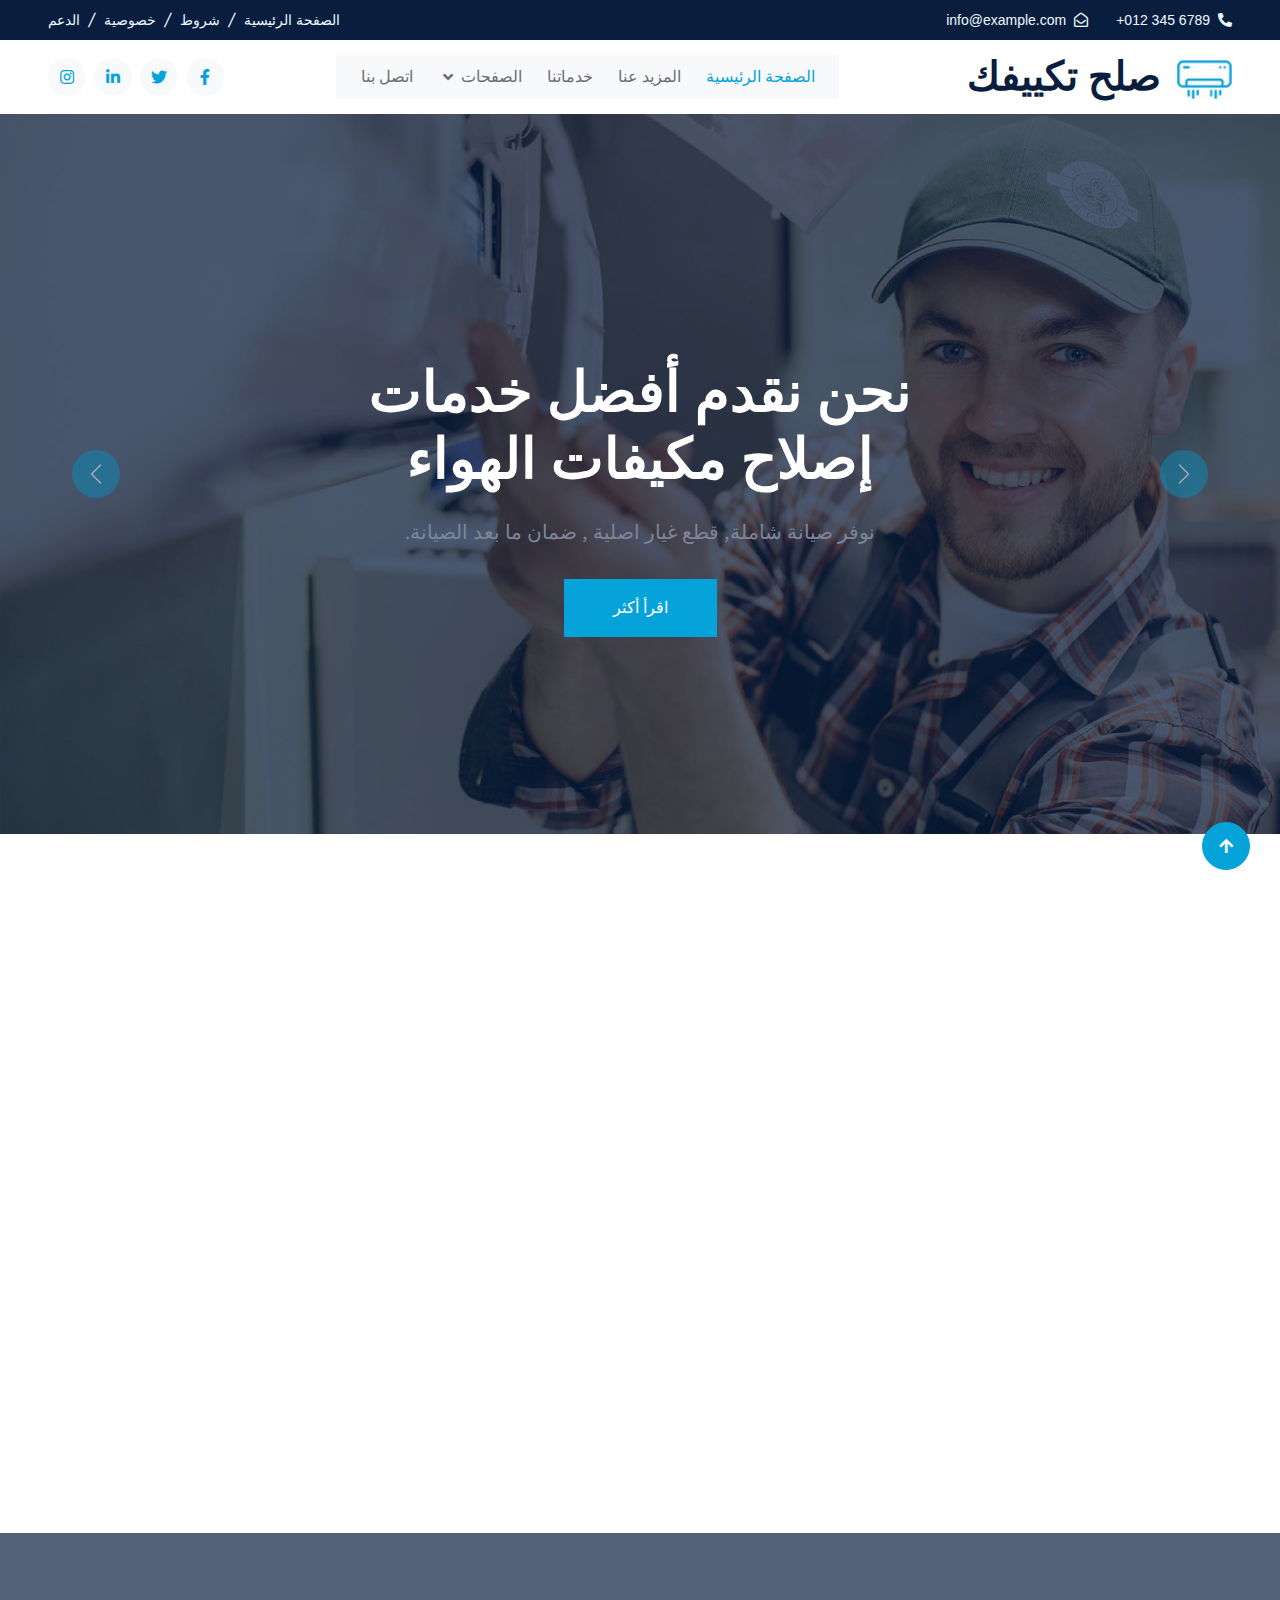
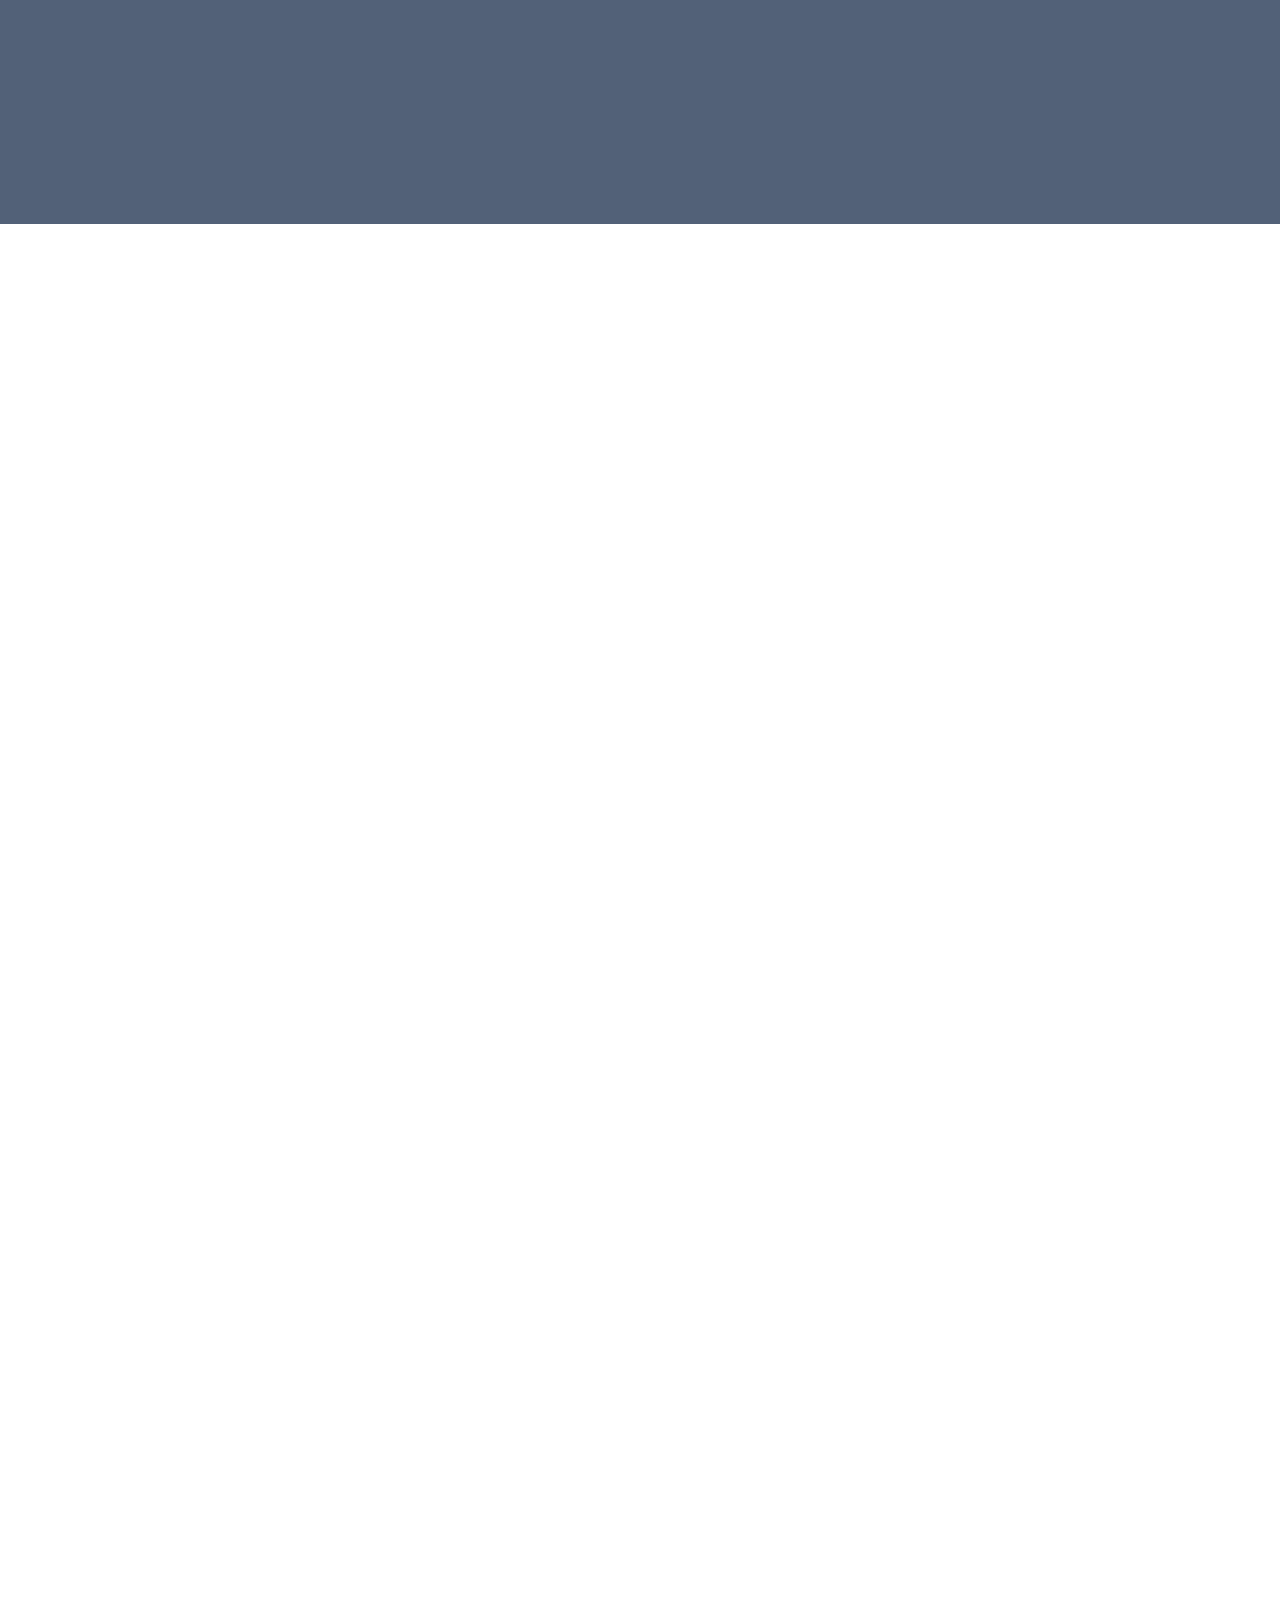
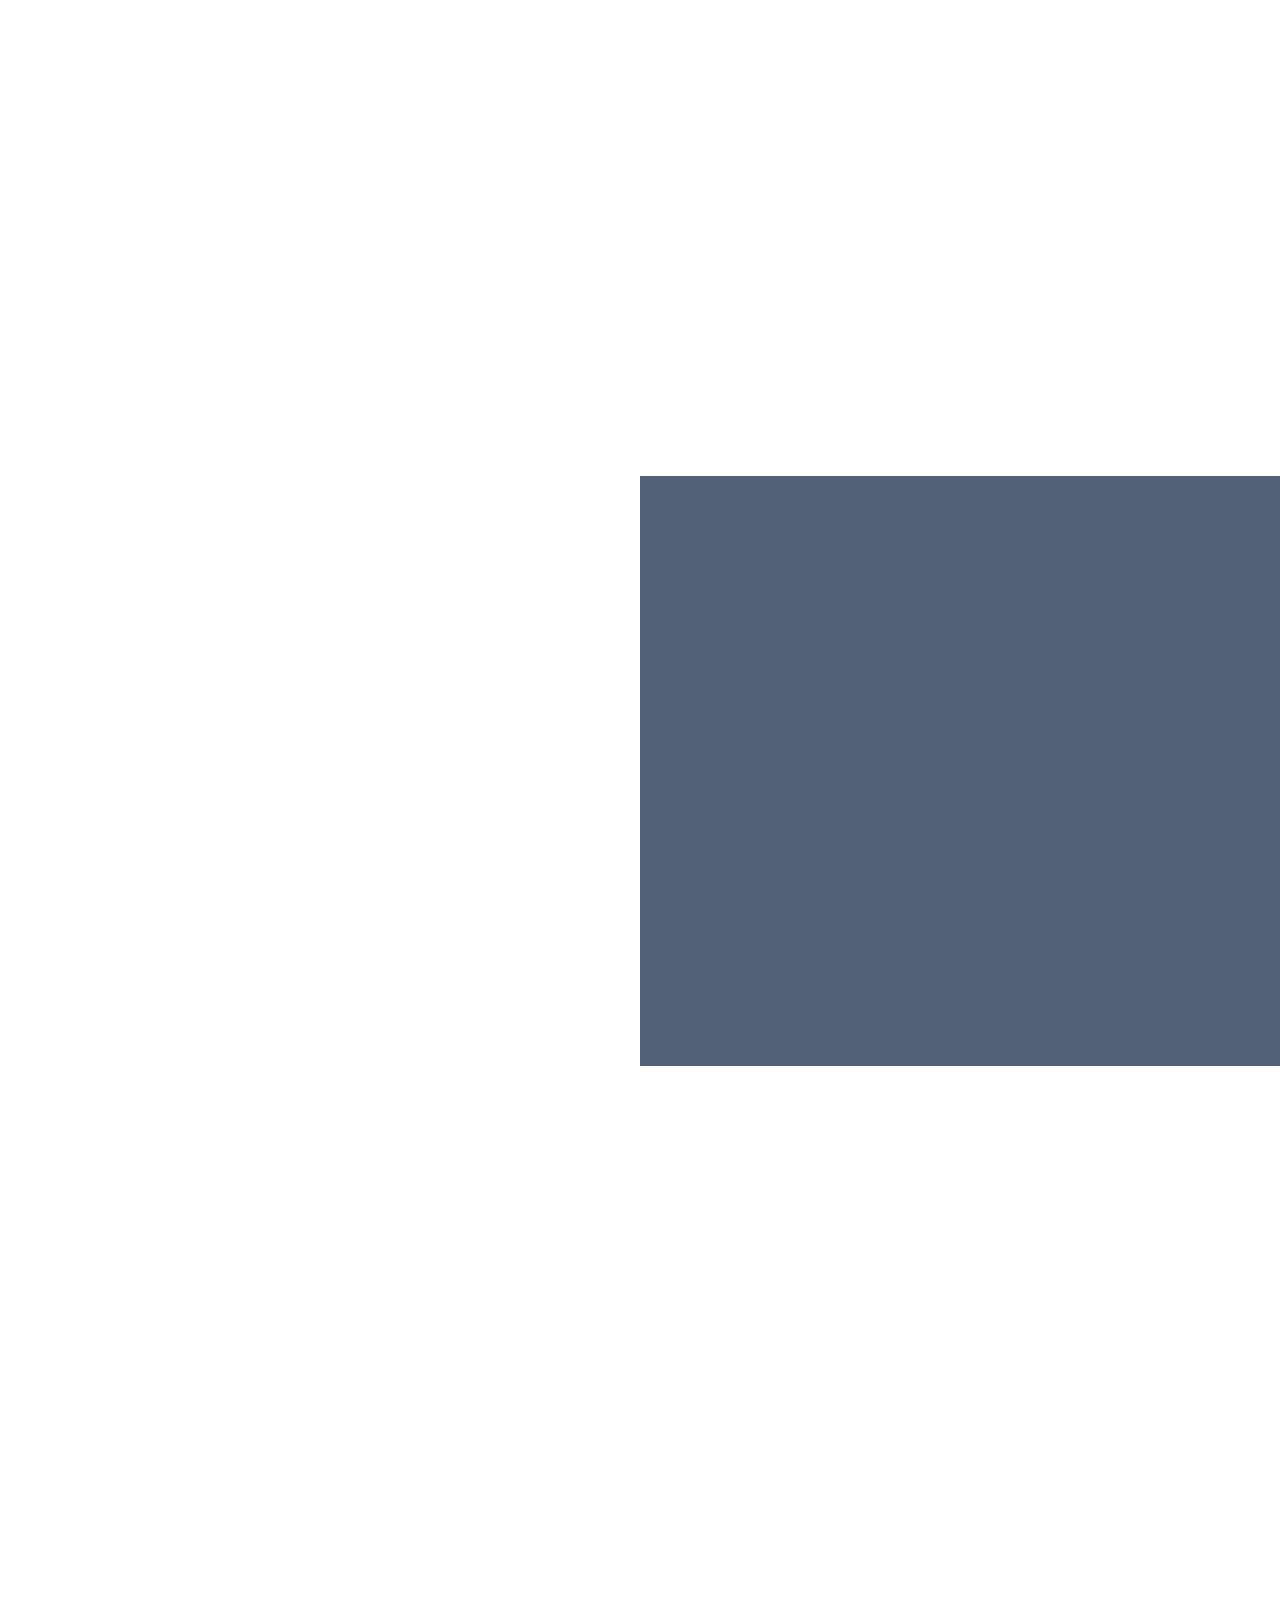
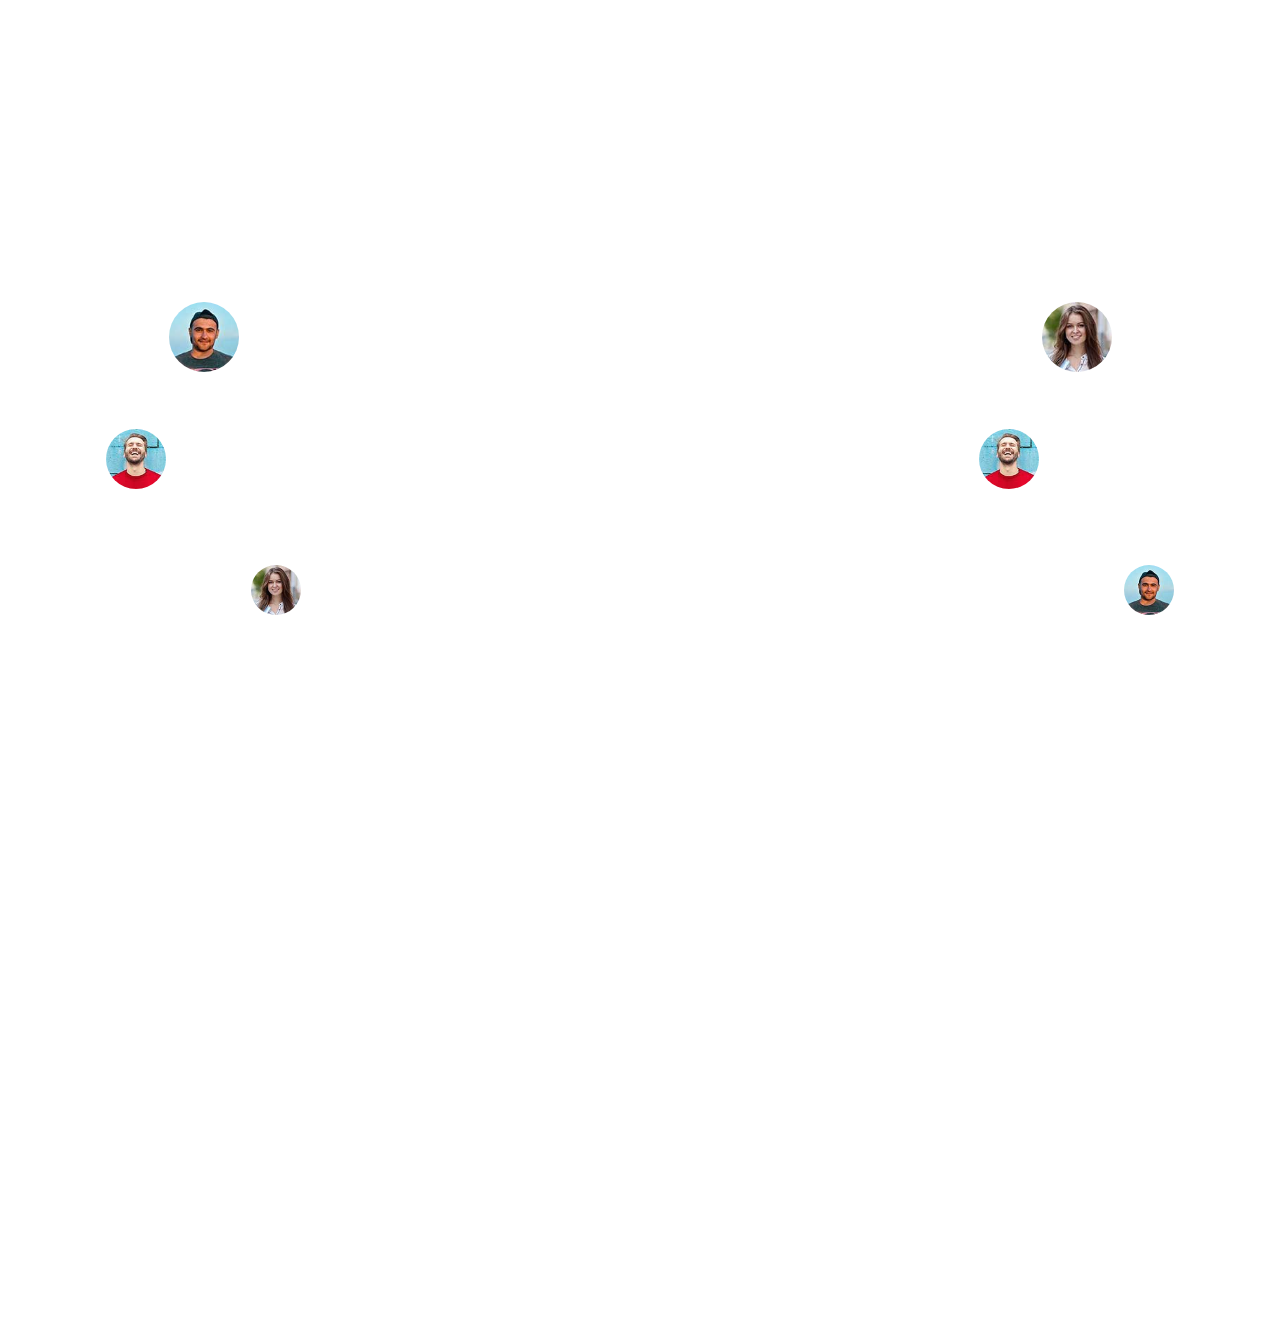
<file: index.html>
<!DOCTYPE html>
<html lang="en" dir="rtl">

<head>
    <meta charset="utf-8">
    <title>صلح تكييفك</title>
    <meta content="width=device-width, initial-scale=1.0" name="viewport">
    <meta content="" name="keywords">
    <meta content="" name="description">

    <!-- Favicon -->
    <link href="img/favicon.ico" rel="icon">

    <!-- Google Web Fonts -->
    <link rel="preconnect" href="https://fonts.googleapis.com">
    <link rel="preconnect" href="https://fonts.gstatic.com" crossorigin>
    <link href="https://fonts.googleapis.com/css2?family=Roboto+Slab:wght@400;600;800&family=Roboto:wght@400;500;700&display=swap" rel="stylesheet"> 

    <!-- Icon Font Stylesheet -->
    <link href="https://cdnjs.cloudflare.com/ajax/libs/font-awesome/5.10.0/css/all.min.css" rel="stylesheet">
    <link href="https://cdn.jsdelivr.net/npm/bootstrap-icons@1.4.1/font/bootstrap-icons.css" rel="stylesheet">

    <!-- Libraries Stylesheet -->
    <link href="lib/animate/animate.min.css" rel="stylesheet">
    <link href="lib/owlcarousel/assets/owl.carousel.min.css" rel="stylesheet">

    <!-- Customized Bootstrap Stylesheet -->
    <link href="css/bootstrap.min.css" rel="stylesheet">

    <!-- Template Stylesheet -->
    <link href="css/style.css" rel="stylesheet">
</head>

<body>
    <!-- Spinner Start -->
    <div id="spinner" class="show bg-white position-fixed translate-middle w-100 vh-100 top-50 start-50 d-flex align-items-center justify-content-center">
        <div class="spinner-grow text-primary" role="status"></div>
    </div>
    <!-- Spinner End -->


    <!-- Topbar Start -->
    <div class="container-fluid bg-dark text-white-50 py-2 px-0 d-none d-lg-block">
        <div class="row gx-0 align-items-center">
            <div class=" col-lg-7 px-5 text-end">
                <div class="h-100 d-inline-flex align-items-center ">
                    <small class="fa fa-phone-alt mx-2 me-0"></small>
                    <small class="contact" style=" direction: ltr;">+012 345 6789</small>
                </div>
                <div class="h-100 d-inline-flex align-items-center me-4">
                    <small class="far fa-envelope-open mx-2 me-0"></small>
                    <small class="contact">info@example.com</small>
                </div>
            </div>
            <div class="col-lg-5 px-5 text-start">
                <ol class="breadcrumb justify-content-end mb-0">
                    <li class="breadcrumb-item"><a class="text-white-50 small" href="#">الصفحة الرئيسية</a></li>
                    <li class="breadcrumb-item"><a class="text-white-50 small" href="#">شروط</a></li>
                    <li class="breadcrumb-item"><a class="text-white-50 small" href="#">خصوصية</a></li>
                    <li class="breadcrumb-item"><a class="text-white-50 small" href="#">الدعم</a></li>
                </ol>
            </div>
        </div>
    </div>
    <!-- Topbar End -->


    <!-- Navbar Start -->
    <nav class="navbar navbar-expand-lg bg-white navbar-light sticky-top px-4 px-lg-5">
        <a href="index.html" class="navbar-brand d-flex align-items-center">
            <h1 class="m-0"><img class="img-fluid mx-3 me-0" src="img/icon/icon-02-primary.png" alt="">صلح تكييفك</h1>
        </a>
        <button type="button" class="navbar-toggler" data-bs-toggle="collapse" data-bs-target="#navbarCollapse">
            <span class="navbar-toggler-icon"></span>
        </button>
        <div class="collapse navbar-collapse" id="navbarCollapse">
            <div class="navbar-nav mx-auto bg-light pe-4 py-3 py-lg-0">
                <a href="index.html" class="nav-item nav-link active">الصفحة الرئيسية</a>
                <a href="about.html" class="nav-item nav-link">المزيد عنا</a>
                <a href="service.html" class="nav-item nav-link">خدماتنا</a>
                <div class="nav-item dropdown">
                    <a href="#" class="nav-link dropdown-toggle" data-bs-toggle="dropdown">الصفحات</a>
                    <div class="dropdown-menu bg-light border-0 m-0">
                        <a href="feature.html" class="dropdown-item"> ميزات</a>
                        <a href="quote.html" class="dropdown-item">عرض أسعار مجاني</a>
                        <a href="team.html" class="dropdown-item">فريق العمل</a>
                        <a href="testimonial.html" class="dropdown-item">الآراء والشهادات</a>
                    </div>
                </div>
                <a href="contact.html" class="nav-item nav-link">اتصل بنا</a>
            </div>
            <div class="h-100 d-lg-inline-flex align-items-center d-none">
                <a class="btn btn-square rounded-circle bg-light text-primary mx-2 me-0" href=""><i class="fab fa-facebook-f"></i></a>
                <a class="btn btn-square rounded-circle bg-light text-primary mx-2 me-0" href=""><i class="fab fa-twitter"></i></a>
                <a class="btn btn-square rounded-circle bg-light text-primary mx-2 me-0" href=""><i class="fab fa-linkedin-in"></i></a>
                <a class="btn btn-square rounded-circle bg-light text-primary mx-0 me-0 " href=""><i class="fab fa-instagram"></i></a>
            </div>
        </div>
    </nav>
    <!-- Navbar End -->


    <!-- Carousel Start -->
    <div class="container-fluid p-0 mb-5">
        <div id="header-carousel" class="carousel slide" data-bs-ride="carousel">
            <div class="carousel-inner">
                <div class="carousel-item active">
                    <img class="w-100" src="img/carousel-1.jpg" alt="Image">
                    <div class="carousel-caption">
                        <div class="container">
                            <div class="row justify-content-center">
                                <div class="col-lg-7 pt-5">
                                    <h1 class="display-4 text-white mb-4 animated slideInDown">نحن نقدم أفضل خدمات إصلاح مكيفات الهواء</h1>
                                    <p class="fs-5 text-body mb-4 pb-2 mx-sm-5 animated slideInDown">نوفر صيانة شاملة, قطع غيار اصلية , ضمان ما بعد الصيانة. </p>
                                    <a href="" class="btn btn-primary py-3 px-5 animated slideInDown">اقرأ أكثر</a>
                                </div>
                            </div>
                        </div>
                    </div>
                </div>
                <div class="carousel-item">
                    <img class="w-100" src="img/carousel-2.jpg" alt="Image">
                    <div class="carousel-caption">
                        <div class="container">
                            <div class="row justify-content-center">
                                <div class="col-lg-7 pt-5">
                                    <h1 class="display-4 text-white mb-4 animated slideInDown">خدمات تدفئة وتكييف عالية الجودة</h1>
                                    <p class="fs-5 text-body mb-4 pb-2 mx-sm-5 animated slideInDown">لدينا مهندسون وفنيون علي أعلي مستوى من االتمييز. يمكنهم التعامل مع أجهزتك وصيانتها. لتوفير أعلي كفاءة في الأداء.</p>
                                    <a href="" class="btn btn-primary py-3 px-5 animated slideInDown">اقرأ أكثر</a>
                                </div>
                            </div>
                        </div>
                    </div>
                </div>
            </div>
            <button class="carousel-control-prev" type="button" data-bs-target="#header-carousel"
                data-bs-slide="prev">
                <span class="carousel-control-prev-icon" aria-hidden="true"></span>
                <span class="visually-hidden">Previous</span>
            </button>
            <button class="carousel-control-next" type="button" data-bs-target="#header-carousel"
                data-bs-slide="next">
                <span class="carousel-control-next-icon" aria-hidden="true"></span>
                <span class="visually-hidden">Next</span>
            </button>
        </div>
    </div>
    <!-- Carousel End -->


    <!-- About Start -->
    <div class="container-xxl py-5">
        <div class="container">
            <div class="row g-5 align-items-center">
                <div class="col-lg-6 wow fadeInUp" data-wow-delay="0.5s">
                    <div class="h-100">
                        <h1 class="display-6 mb-5">مرحبًا بكم في أفضل مركز لخدمات التبريد والتدفئة</h1>
                        <div class="row g-4 mb-4">
                            <div class="col-sm-6">
                                <div class="d-flex align-items-center">
                                    <img class="flex-shrink-0 mx-3 me-0" src="img/icon/icon-07-primary.png" alt="">
                                    <h5 class="mb-0">فني خبير</h5>
                                </div>
                            </div>
                            <div class="col-sm-6">
                                <div class="d-flex align-items-center">
                                    <img class="flex-shrink-0 mx-3 me-0" src="img/icon/icon-09-primary.png" alt="">
                                    <h5 class="mb-0"> أفضل الخدمات ذات الجودة العالية </h5>
                                </div>
                            </div>
                        </div>
                        <p class="mb-4">لدينا خدمات فورية للصيانة. وحل جميع الأعطال بالمنزل دون تحريك الجهاز. وتحت إشراف مجموعة من المهندسين المتخصصين .<br><br>لدينا أيضا ميزة من استخدام أحدث الأجهزة وأنظمة التكنولوجيا و التي بدورها تساهم في تحديد الأعطال و المكونات التالفة في جميع الأجهزة وهذا يوفر الكثير من المال لجميع عملياتنا.<br><br>كما يوفر الوقت والجهد في عملية صيانة الأجهزة.</p>
                        <div class="border-top mt-4 pt-4">
                            <div class="row">
                                <div class="col-sm-6 mb-3 m-sm-0">
                                    <div class="d-flex align-items-center">
                                        <div class="btn-lg-square bg-primary rounded-circle mx-3 me-0">
                                            <i class="fa fa-phone-alt text-white"></i>
                                        </div>
                                        <h5 class="mb-0" style="direction: ltr;">+012 345 6789</h5>
                                    </div>
                                </div>
                                <div class="col-sm-6">
                                    <div class="d-flex align-items-center">
                                        <div class="btn-lg-square bg-primary rounded-circle mx-3 me-0">
                                            <i class="fa fa-envelope text-white"></i>
                                        </div>
                                        <h5 class="mb-0">info@example.com</h5>
                                    </div>
                                </div>
                            </div>
                        </div>
                    </div>
                </div>
                <div class="col-lg-6">
                    <div class="row g-3">
                        <div class="col-6 text-start">
                            <img class="img-fluid w-75 wow zoomIn" data-wow-delay="0.1s" src="img/about-1.jpg" style="margin-top: 25%;">
                        </div>
                        <div class="col-6 text-start">
                            <img class="img-fluid w-100 wow zoomIn" data-wow-delay="0.3s" src="img/about-2.jpg">
                        </div>
                        <div class="col-6 text-start">
                            <img class="img-fluid w-50 wow zoomIn" data-wow-delay="0.5s" src="img/about-3.jpg">
                        </div>
                        <div class="col-6 text-end">
                            <img class="img-fluid w-75 wow zoomIn" data-wow-delay="0.7s" src="img/about-4.jpg">
                        </div>
                    </div>
                </div>
            </div>
        </div>
    </div>
    <!-- About End -->


    <!-- Facts Start -->
    <div class="container-fluid facts my-5 py-5">
        <div class="section-background-color" style="background-color: rgba(9, 30, 62, .7);"></div>
        <div class="container py-5" style="position: relative; z-index: 100;">
            <div class="row g-5">
                <div class="col-sm-6 col-lg-3 wow fadeIn text-center" data-wow-delay="0.1s">
                    <h1 class="display-4 text-white" data-toggle="counter-up">1234</h1>
                    <span class="text-primary">عملاء سعداء</span>
                </div>
                <div class="col-sm-6 col-lg-3 wow fadeIn text-center" data-wow-delay="0.3s">
                    <h1 class="display-4 text-white" data-toggle="counter-up">1234</h1>
                    <span class="text-primary">نجاح المشاريع</span>
                </div>
                <div class="col-sm-6 col-lg-3 wow fadeIn text-center" data-wow-delay="0.5s">
                    <h1 class="display-4 text-white" data-toggle="counter-up">1234</h1>
                    <span class="text-primary">الجوائز المحققة</span>
                </div>
                <div class="col-sm-6 col-lg-3 wow fadeIn text-center" data-wow-delay="0.7s">
                    <h1 class="display-4 text-white" data-toggle="counter-up">1234</h1>
                    <span class="text-primary">أعضاء الفريق</span>
                </div>
            </div>
        </div>
    </div>
    <!-- Facts End -->


    <!-- Features Start -->
    <div class="container-xxl py-5">
        <div class="container">
            <div class="row g-5">
                <div class="col-lg-6 wow fadeInUp" data-wow-delay="0.1s">
                    <h1 class="display-6 mb-5">أسباب قليلة تجعل الناس يختاروننا!</h1>
                    <p class="mb-5">نحرص دائما علي خدمة العملاء من خلال فهم عملائنا ونعمل علي الإضافة والإبتكار في عملية الصيانة واستخدام أحدث المعدات في صيانة الأجهزة مما يساعدنا إلي الوصول لأفضل النتائج.  </p>
                    <div class="d-flex mb-5">
                        <div class="flex-shrink-0 btn-square bg-primary rounded-circle" style="width: 90px; height: 90px;">
                            <img class="img-fluid" src="img/icon/icon-08-light.png" alt="">
                        </div>
                        <div class="me-4">
                            <h5 class="mb-3">مركز خدمة موثوق ومعتمد.</h5>
                            <span>لدينا العديد من الشهادات المعتمدة والموثوقة في مجال صيانة التبريد والتدفئة.</span>
                        </div>
                    </div>
                    <div class="d-flex mb-5">
                        <div class="flex-shrink-0 btn-square bg-primary rounded-circle" style="width: 90px; height: 90px;">
                            <img class="img-fluid" src="img/icon/icon-10-light.png" alt="">
                        </div>
                        <div class=" me-4">
                            <h5 class="mb-3">أسعار معقولة.</h5>
                            <span>نحرص دائمًا على تقديم أفضل خدمة ممكنة بأقل تكلفة وأعلى جودة.<br>هدفنا الأول والأخير رضاء العميل.</span>
                        </div>
                    </div>
                    <div class="d-flex mb-0">
                        <div class="flex-shrink-0 btn-square bg-primary rounded-circle" style="width: 90px; height: 90px;">
                            <img class="img-fluid" src="img/icon/icon-06-light.png" alt="">
                        </div>
                        <div class="me-4">
                            <h5 class="mb-3">دعمًا مستمرًا 24/7.</h5>
                            <span>نقدم صيانة شاملة وايضا يمكنك الحصول علي افضل عمليات الصيانة للتخلص من الاعطال المتكرره من خلال مهندسون وفنيون علي اعلي مستوى من التميز والخبرة للتعامل مع اجهزتكم والحفاظ عليها.</span>
                        </div>
                    </div>
                </div>
                <div class="col-lg-6 wow fadeInUp" data-wow-delay="0.5s">
                    <div class="position-relative rounded overflow-hidden h-100" style="min-height: 400px;">
                        <img class="position-absolute w-100 h-100" src="img/feature.jpg" alt="" style="object-fit: cover;">
                    </div>
                </div>
            </div>
        </div>
    </div>
    <!-- Features End -->


    <!-- Service Start -->
    <div class="container-xxl py-5">
        <div class="container">
            <div class="text-center mx-auto wow fadeInUp" data-wow-delay="0.1s" style="max-width: 500px;">
                <h1 class="display-6 mb-5">نحن نقدم خدمات تدفئة وتبريد احترافية</h1>
            </div>
            <div class="row g-4 justify-content-center">
                <div class="col-lg-4 col-md-6 wow fadeInUp" data-wow-delay="0.1s">
                    <div class="service-item">
                        <img class="img-fluid" src="img/service-1.jpg" alt="">
                        <div class="d-flex align-items-center bg-light">
                            <div class="service-icon flex-shrink-0 bg-primary">
                                <img class="img-fluid" src="img/icon/icon-01-light.png" alt="">
                            </div>
                            <a class="h4 mx-4 mb-0" href="#">تركيب مكيفات</a>
                        </div>
                    </div>
                </div>
                <div class="col-lg-4 col-md-6 wow fadeInUp" data-wow-delay="0.3s">
                    <div class="service-item">
                        <img class="img-fluid" src="img/service-2.jpg" alt="">
                        <div class="d-flex align-items-center bg-light">
                            <div class="service-icon flex-shrink-0 bg-primary">
                                <img class="img-fluid" src="img/icon/icon-02-light.png" alt="">
                            </div>
                            <a class="h4 mx-4 mb-0" href="#">خدمات التبريد</a>
                        </div>
                    </div>
                </div>
                <div class="col-lg-4 col-md-6 wow fadeInUp" data-wow-delay="0.5s">
                    <div class="service-item">
                        <img class="img-fluid" src="img/service-3.jpg" alt="">
                        <div class="d-flex align-items-center bg-light">
                            <div class="service-icon flex-shrink-0 bg-primary">
                                <img class="img-fluid" src="img/icon/icon-03-light.png" alt="">
                            </div>
                            <a class="h4 mx-4 mb-0" href="#">خدمات التدفئة</a>
                        </div>
                    </div>
                </div>
                <div class="col-lg-4 col-md-6 wow fadeInUp" data-wow-delay="0.1s">
                    <div class="service-item">
                        <img class="img-fluid" src="img/service-4.jpg" alt="">
                        <div class="d-flex align-items-center bg-light">
                            <div class="service-icon flex-shrink-0 bg-primary">
                                <img class="img-fluid" src="img/icon/icon-04-light.png" alt="">
                            </div>
                            <a class="h4 mx-4 mb-0" href="#">الصيانة والإصلاح</a>
                        </div>
                    </div>
                </div>
                <div class="col-lg-4 col-md-6 wow fadeInUp" data-wow-delay="0.3s">
                    <div class="service-item">
                        <img class="img-fluid" src="img/service-5.jpg" alt="">
                        <div class="d-flex align-items-center bg-light">
                            <div class="service-icon flex-shrink-0 bg-primary">
                                <img class="img-fluid" src="img/icon/icon-05-light.png" alt="">
                            </div>
                            <a class="h4 mx-4 mb-0" href="#">جودة الهواء في الداخل</a>
                        </div>
                    </div>
                </div>
                <div class="col-lg-4 col-md-6 wow fadeInUp" data-wow-delay="0.5s">
                    <div class="service-item">
                        <img class="img-fluid" src="img/service-6.jpg" alt="">
                        <div class="d-flex align-items-center bg-light">
                            <div class="service-icon flex-shrink-0 bg-primary">
                                <img class="img-fluid" src="img/icon/icon-06-light.png" alt="">
                            </div>
                            <a class="h4 mx-4 mb-0" href="#">عمليات التفتيش السنوية</a>
                        </div>
                    </div>
                </div>
            </div>
        </div>
    </div>
    <!-- Service End -->


    <!-- Quote Start -->
    <div class="container-fluid overflow-hidden my-5 px-lg-0">
        <div class="container quote px-lg-0">
            <div class="row g-0 mx-lg-0">
                <div class="col-lg-6 quote-text"  data-image-src="img/carousel-1.jpg">
                    <div class="section-background-color" style="background-color: rgba(9, 30, 62, .7);"></div>
                    <div class="h-100 px-4 px-sm-5 ps-lg-0 wow fadeIn" data-wow-delay="0.1s">
                        <h1 class="text-white mb-4">للأفراد والمؤسسات</h1>
                        <p class="text-light mb-5">نقدم ميزات خاصة للمؤسسات والجامعات والمصالح الحكومية كما يكون لهم خصم اكبر وعدد فنين اكثر والحرص دائما علي الالتزام بالمواعيد وانجاز الاعمال. </p>
                        <a href="" class="align-self-start btn btn-primary py-3 px-5">المزيد من التفاصيل</a>
                    </div>
                </div>
                <div class="col-lg-6 quote-form"  data-image-src="img/carousel-2.jpg">
                    <div class="section-background-color" style="background-color: rgba(255, 255, 255, .8);"></div>
                    <div class="h-100 px-4 px-sm-5 pe-lg-0 wow fadeIn" data-wow-delay="0.5s">
                        <div class="bg-white p-4 p-sm-5">
                            <div class="row g-3">
                                <div class="col-sm-6">
                                    <div class="form-floating">
                                        <input type="text" class="form-control" id="gname" placeholder="Gurdian Name">
                                        <label for="gname">الأسم</label>
                                    </div>
                                </div>
                                <div class="col-sm-6">
                                    <div class="form-floating">
                                        <input type="email" class="form-control" id="gmail" placeholder="Gurdian Email">
                                        <label for="gmail">البريد الألكتروني</label>
                                    </div>
                                </div>
                                <div class="col-sm-6">
                                    <div class="form-floating">
                                        <input type="text" class="form-control" id="cname" placeholder="Child Name">
                                        <label for="cname">رقم التليفون</label>
                                    </div>
                                </div>
                                <div class="col-sm-6">
                                    <div class="form-floating">
                                        <input type="text" class="form-control" id="cage" placeholder="Child Age">
                                        <label for="cage">نوع الخدمة</label>
                                    </div>
                                </div>
                                <div class="col-12">
                                    <div class="form-floating">
                                        <textarea class="form-control" placeholder="Leave a message here" id="message" style="height: 80px"></textarea>
                                        <label for="message">رسالة</label>
                                    </div>
                                </div>
                                <div class="col-12">
                                    <button class="btn btn-primary py-3 px-5" type="submit">احصل على عرض أسعار مجاني</button>
                                </div>
                            </div>
                        </div>
                    </div>
                </div>
            </div>
        </div>
    </div>
    <!-- Quote End -->


    <!-- Team Start -->
    <div class="container-xxl py-5">
        <div class="container">
            <div class="text-center mx-auto wow fadeInUp" data-wow-delay="0.1s" style="max-width: 500px;">
                <h1 class="display-6 mb-5">تعرف على أعضاء فريقنا المحترفين</h1>
            </div>
            <div class="row g-4">
                <div class="col-lg-3 col-md-6 wow fadeInUp" data-wow-delay="0.1s">
                    <div class="team-item">
                        <div class="team-img position-relative overflow-hidden">
                            <img class="img-fluid" src="img/team-1.jpg" alt="">
                            <div class="team-social">
                                <a class="btn btn-square btn-primary rounded-circle m-1" href=""><i class="fab fa-facebook-f"></i></a>
                                <a class="btn btn-square btn-primary rounded-circle m-1" href=""><i class="fab fa-twitter"></i></a>
                                <a class="btn btn-square btn-primary rounded-circle m-1" href=""><i class="fab fa-instagram"></i></a>
                            </div>
                        </div>
                        <div class="bg-light text-center p-4">
                            <h5>الأسم الكامل</h5>
                            <span class="text-primary">تعيين</span>
                        </div>
                    </div>
                </div>
                <div class="col-lg-3 col-md-6 wow fadeInUp" data-wow-delay="0.3s">
                    <div class="team-item">
                        <div class="team-img position-relative overflow-hidden">
                            <img class="img-fluid" src="img/team-2.jpg" alt="">
                            <div class="team-social">
                                <a class="btn btn-square btn-primary rounded-circle m-1" href=""><i class="fab fa-facebook-f"></i></a>
                                <a class="btn btn-square btn-primary rounded-circle m-1" href=""><i class="fab fa-twitter"></i></a>
                                <a class="btn btn-square btn-primary rounded-circle m-1" href=""><i class="fab fa-instagram"></i></a>
                            </div>
                        </div>
                        <div class="bg-light text-center p-4">
                            <h5>الأسم الكامل</h5>
                            <span class="text-primary">تعيين</span>
                        </div>
                    </div>
                </div>
                <div class="col-lg-3 col-md-6 wow fadeInUp" data-wow-delay="0.5s">
                    <div class="team-item">
                        <div class="team-img position-relative overflow-hidden">
                            <img class="img-fluid" src="img/team-3.jpg" alt="">
                            <div class="team-social">
                                <a class="btn btn-square btn-primary rounded-circle m-1" href=""><i class="fab fa-facebook-f"></i></a>
                                <a class="btn btn-square btn-primary rounded-circle m-1" href=""><i class="fab fa-twitter"></i></a>
                                <a class="btn btn-square btn-primary rounded-circle m-1" href=""><i class="fab fa-instagram"></i></a>
                            </div>
                        </div>
                        <div class="bg-light text-center p-4">
                            <h5>الأسم الكامل</h5>
                            <span class="text-primary">تعيين</span>
                        </div>
                    </div>
                </div>
                <div class="col-lg-3 col-md-6 wow fadeInUp" data-wow-delay="0.7s">
                    <div class="team-item">
                        <div class="team-img position-relative overflow-hidden">
                            <img class="img-fluid" src="img/team-4.jpg" alt="">
                            <div class="team-social">
                                <a class="btn btn-square btn-primary rounded-circle m-1" href=""><i class="fab fa-facebook-f"></i></a>
                                <a class="btn btn-square btn-primary rounded-circle m-1" href=""><i class="fab fa-twitter"></i></a>
                                <a class="btn btn-square btn-primary rounded-circle m-1" href=""><i class="fab fa-instagram"></i></a>
                            </div>
                        </div>
                        <div class="bg-light text-center p-4">
                            <h5>الأسم الكامل</h5>
                            <span class="text-primary">تعيين</span>
                        </div>
                    </div>
                </div>
            </div>
        </div>
    </div>
    <!-- Team End -->


    <!-- Testimonial Start -->
    <div class="container-xxl py-5">
        <div class="container">
            <div class="text-center mx-auto wow fadeInUp" data-wow-delay="0.1s" style="max-width: 500px;">
                <h1 class="display-6 mb-5">ماذا يقولون عن خدماتنا</h1>
            </div>
            <div class="row g-5">
                <div class="col-lg-3 d-none d-lg-block">
                    <div class="testimonial-left h-100">
                        <img class="img-fluid animated pulse infinite" src="img/testimonial-1.jpg" alt="">
                        <img class="img-fluid animated pulse infinite" src="img/testimonial-2.jpg" alt="">
                        <img class="img-fluid animated pulse infinite" src="img/testimonial-3.jpg" alt="">
                    </div>
                </div>
                <div class="col-lg-6 wow fadeIn" data-wow-delay="0.5s">
                    <div class="owl-carousel testimonial-carousel">
                        <div class="testimonial-item text-center">
                            <img class="img-fluid mx-auto mb-4" src="img/testimonial-1.jpg" alt="">
                            <p class="fs-5">تقدم الشركة مجموعة متعددة من الخدمات المتميزة لديهم فريق عمل علي مستوي عالي من الالتزام بالمواعيد والدقة في العمل والحرص دائما علي رضاء العميل وتقديم اعلي مستوي من الخدمة له.</p>
                            <h5>إسم العميل</h5>
                            <span>المهنة</span>
                        </div>
                        <div class="testimonial-item text-center">
                            <img class="img-fluid mx-auto mb-4" src="img/testimonial-2.jpg" alt="">
                            <p class="fs-5">تقدم الشركة مجموعة متعددة من الخدمات المتميزة لديهم فريق عمل علي مستوي عالي من الالتزام بالمواعيد والدقة في العمل والحرص دائما علي رضاء العميل وتقديم اعلي مستوي من الخدمة له.</p>
                            <h5>إسم العميل</h5>
                            <span>المهنة</span>
                        </div>
                        <div class="testimonial-item text-center">
                            <img class="img-fluid mx-auto mb-4" src="img/testimonial-3.jpg" alt="">
                            <p class="fs-5">تقدم الشركة مجموعة متعددة من الخدمات المتميزة لديهم فريق عمل علي مستوي عالي من الالتزام بالمواعيد والدقة في العمل والحرص دائما علي رضاء العميل وتقديم اعلي مستوي من الخدمة له.</p>
                            <h5>إسم العميل</h5>
                            <span>المهنة</span>
                        </div>
                    </div>
                </div>
                <div class="col-lg-3 d-none d-lg-block">
                    <div class="testimonial-right h-100">
                        <img class="img-fluid animated pulse infinite" src="img/testimonial-1.jpg" alt="">
                        <img class="img-fluid animated pulse infinite" src="img/testimonial-2.jpg" alt="">
                        <img class="img-fluid animated pulse infinite" src="img/testimonial-3.jpg" alt="">
                    </div>
                </div>
            </div>
        </div>
    </div>
    <!-- Testimonial End -->

    <!-- Footer Start -->
    <div class="container-fluid bg-dark footer mt-5 pt-5 wow fadeIn" data-wow-delay="0.1s">
        <div class="container py-5">
            <div class="row g-5">
                <div class="col-md-6">
                    <h1 class="text-white mb-4"><img class="img-fluid ms-3" src="img/icon/icon-02-light.png" alt="">صلح تكييفك</h1>
                    <span>لدينا خدمات فورية للصيانة. وحل جميع الأعطال بالمنزل دون تحريك الجهاز. وتحت إشراف مجموعة من المهندسين المتخصصين .</span>
                </div>
                <div class="col-md-6">
                    <h5 class="text-light mb-4">رسالة إخبارية</h5>
                    <p>اشترك ليصلك كل ماهو جديد.</p>
                    <div class="position-relative">
                        <input class="form-control bg-transparent w-100 py-3 ps-4 pe-5" type="text" placeholder="البريد الألكتروني">
                        <button type="button" class="btn btn-primary py-2 px-3 position-absolute top-0 start-0 mt-2 ms-2">اشتراك</button>
                    </div>
                </div>
                <div class="contact col-lg-3 col-md-6 ">
                    <h5 class="text-light mb-4">ابقى على تواصل</h5>
                    <p><i class="fa fa-map-marker-alt ms-3"></i>123 Street, mansoura, EGY</p>
                    <p><i class="fa fa-phone-alt ms-3"></i>67890 345 012+</p>
                    <p><i class="fa fa-envelope ms-3"></i>info@example.com</p>
                </div>
                <div class="col-lg-3 col-md-6">
                    <h5 class="text-light mb-4">خدماتنا</h5>
                    <a class="btn btn-link" href="">تركيب مكيفات</a>
                    <a class="btn btn-link" href="">خدمات التبريد</a>
                    <a class="btn btn-link" href="">خدمات التدفئة</a>
                    <a class="btn btn-link" href="">عمليات التفتيش السنوية</a>
                </div>
                <div class="col-lg-3 col-md-6">
                    <h5 class="text-light mb-4">روابط سريعة</h5>
                    <a class="btn btn-link" href="">المزيد عنا</a>
                    <a class="btn btn-link" href="">اتصل بنا</a>
                    <a class="btn btn-link" href="">خدماتنا</a>
                    <a class="btn btn-link" href="">الشروط والأحكام</a>
                </div>
                <div class="col-lg-3 col-md-6">
                    <h5 class="text-light mb-4">تابعنا</h5>
                    <div class="d-flex">
                        <a class="btn btn-square rounded-circle ms-1" href=""><i class="fab fa-twitter"></i></a>
                        <a class="btn btn-square rounded-circle ms-1" href=""><i class="fab fa-facebook-f"></i></a>
                        <a class="btn btn-square rounded-circle ms-1" href=""><i class="fab fa-youtube"></i></a>
                        <a class="btn btn-square rounded-circle ms-1" href=""><i class="fab fa-linkedin-in"></i></a>
                    </div>
                </div>
            </div>
        </div>
        <div class="container-fluid copyright">
            <div class="container">
                <div class="row">
                    <div class="col-md-6 text-center text-md-end mb-3 mb-md-0">
                        &copy; <a href="index.html"> صلح تكييفك </a>, جميع الحقوق محفوظة.
                    </div>
                    <div class="col-md-6 text-center text-md-start">
                        <!--/*** This template is free as long as you keep the footer author’s credit link/attribution link/backlink. If you'd like to use the template without the footer author’s credit link/attribution link/backlink, you can purchase the Credit Removal License from "https://htmlcodex.com/credit-removal". Thank you for your support. ***/-->
                        صمم بواسطة <a href="#"> الفارس</a>  موزع من قبل <a href="#">الفارس</a>
                    </div>
                </div>
            </div>
        </div>
    </div>
    <!-- Footer End -->


    <!-- Back to Top -->
    <a href="#" class="btn btn-lg btn-primary btn-lg-square rounded-circle back-to-top"><i class="fas fa-arrow-up"></i></a>


    <!-- JavaScript Libraries -->
    <script src="js/jquery-3.4.1.min.js"></script>
    <script src="js/bootstrap.min.js"></script>
    
    <script src="lib/wow/wow.min.js"></script>
    <script src="lib/easing/easing.min.js"></script>
    <script src="lib/waypoints/waypoints.min.js"></script>
    <script src="lib/owlcarousel/owl.carousel.min.js"></script>
    <script src="lib/counterup/counterup.min.js"></script>
    <script src="lib/parallax/parallax.min.js"></script>

    <!-- Template Javascript -->
    <script src="js/main.js"></script>
</body>

</html>
</file>
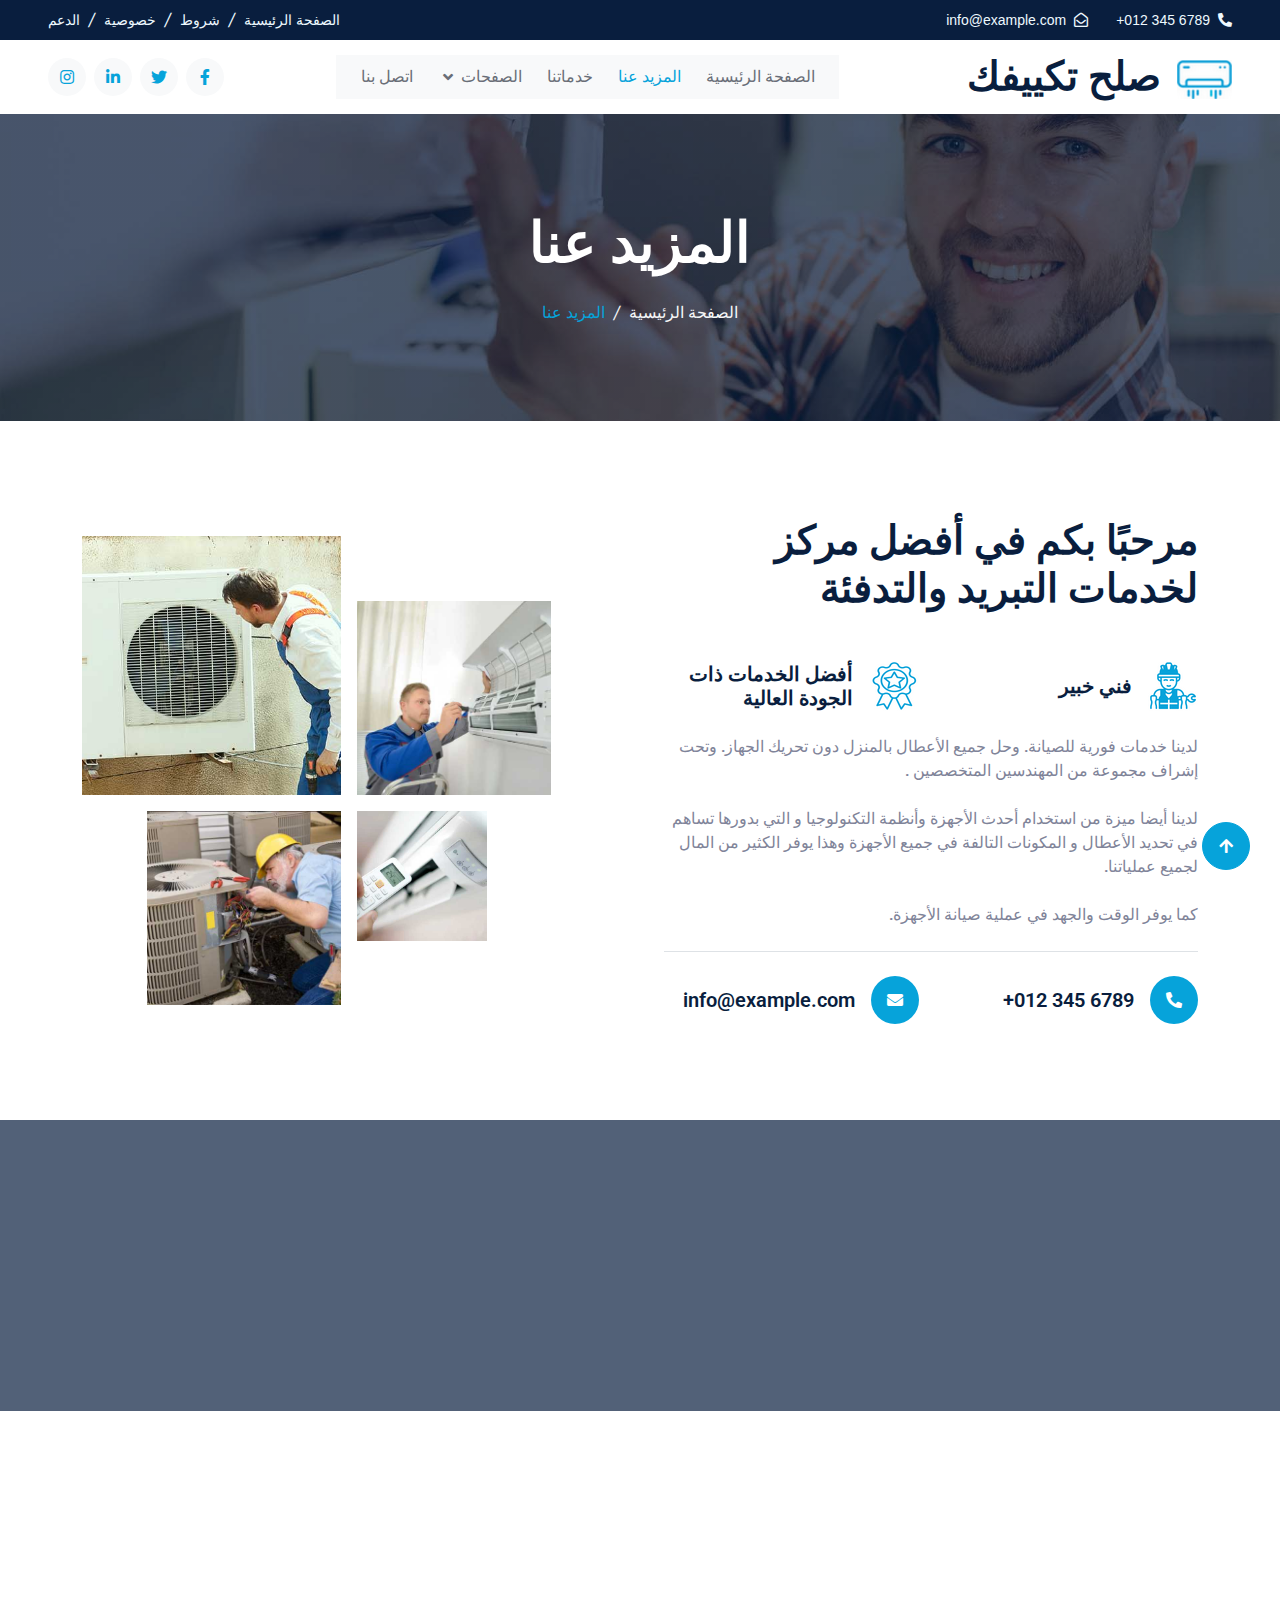
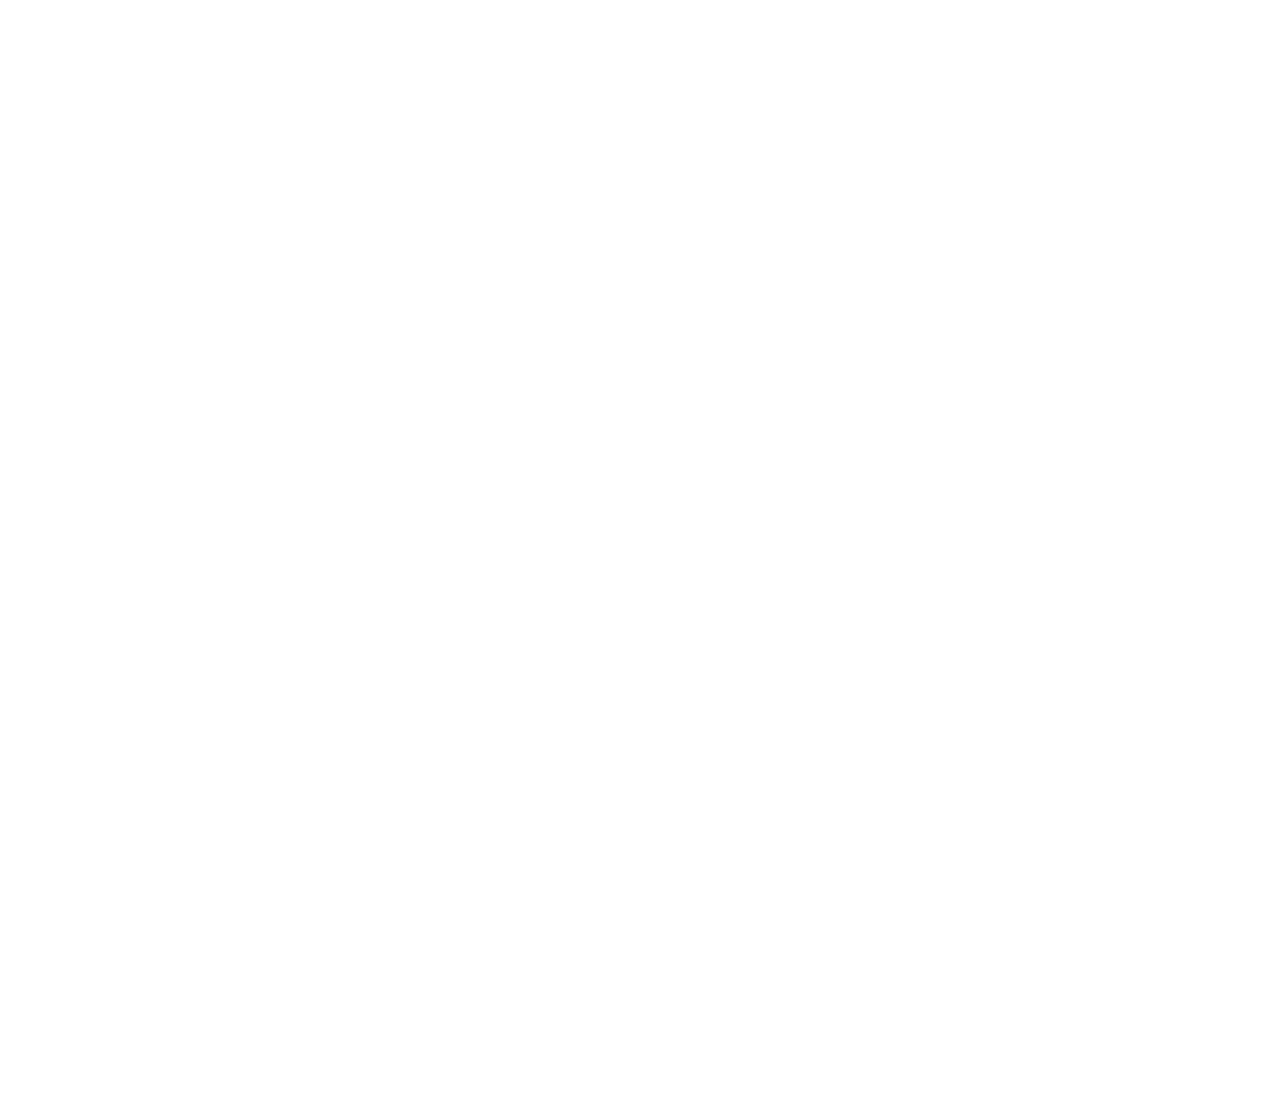
<file: about.html>
<!DOCTYPE html>
<html lang="en" dir="rtl">

<head>
    <meta charset="utf-8">
    <title>صلح تكييفك</title>
    <meta content="width=device-width, initial-scale=1.0" name="viewport">
    <meta content="" name="keywords">
    <meta content="" name="description">

    <!-- Favicon -->
    <link href="img/favicon.ico" rel="icon">

    <!-- Google Web Fonts -->
    <link rel="preconnect" href="https://fonts.googleapis.com">
    <link rel="preconnect" href="https://fonts.gstatic.com" crossorigin>
    <link href="https://fonts.googleapis.com/css2?family=Roboto+Slab:wght@400;600;800&family=Roboto:wght@400;500;700&display=swap" rel="stylesheet"> 

    <!-- Icon Font Stylesheet -->
    <link href="https://cdnjs.cloudflare.com/ajax/libs/font-awesome/5.10.0/css/all.min.css" rel="stylesheet">
    <link href="https://cdn.jsdelivr.net/npm/bootstrap-icons@1.4.1/font/bootstrap-icons.css" rel="stylesheet">

    <!-- Libraries Stylesheet -->
    <link href="lib/animate/animate.min.css" rel="stylesheet">
    <link href="lib/owlcarousel/assets/owl.carousel.min.css" rel="stylesheet">

    <!-- Customized Bootstrap Stylesheet -->
    <link href="css/bootstrap.min.css" rel="stylesheet">

    <!-- Template Stylesheet -->
    <link href="css/style.css" rel="stylesheet">
</head>

<body>
    <!-- Spinner Start -->
    <div id="spinner" class="show bg-white position-fixed translate-middle w-100 vh-100 top-50 start-50 d-flex align-items-center justify-content-center">
        <div class="spinner-grow text-primary" role="status"></div>
    </div>
    <!-- Spinner End -->


    <!-- Topbar Start -->
    <div class="container-fluid bg-dark text-white-50 py-2 px-0 d-none d-lg-block">
        <div class="row gx-0 align-items-center">
            <div class="col-lg-7 px-5 text-end">
                <div class="h-100 d-inline-flex align-items-center ">
                    <small class="fa fa-phone-alt mx-2 me-0"></small>
                    <small class="contact" style="direction: ltr;">+012 345 6789</small>
                </div>
                <div class="h-100 d-inline-flex align-items-center me-4">
                    <small class="far fa-envelope-open mx-2 me-0"></small>
                    <small class="contact">info@example.com</small>
                </div>
            </div>
            <div class="col-lg-5 px-5 text-start">
                <ol class="breadcrumb justify-content-end mb-0">
                    <li class="breadcrumb-item"><a class="text-white-50 small" href="#">الصفحة الرئيسية</a></li>
                    <li class="breadcrumb-item"><a class="text-white-50 small" href="#">شروط</a></li>
                    <li class="breadcrumb-item"><a class="text-white-50 small" href="#">خصوصية</a></li>
                    <li class="breadcrumb-item"><a class="text-white-50 small" href="#">الدعم</a></li>
                </ol>
            </div>
        </div>
    </div>
    <!-- Topbar End -->


    <!-- Navbar Start -->
    <nav class="navbar navbar-expand-lg bg-white navbar-light sticky-top px-4 px-lg-5">
        <a href="index.html" class="navbar-brand d-flex align-items-center">
            <h1 class="m-0"><img class="img-fluid mx-3 me-0" src="img/icon/icon-02-primary.png" alt="">صلح تكييفك</h1>
        </a>
        <button type="button" class="navbar-toggler" data-bs-toggle="collapse" data-bs-target="#navbarCollapse">
            <span class="navbar-toggler-icon"></span>
        </button>
        <div class="collapse navbar-collapse" id="navbarCollapse">
            <div class="navbar-nav mx-auto bg-light pe-4 py-3 py-lg-0">
                <a href="index.html" class="nav-item nav-link ">الصفحة الرئيسية</a>
                <a href="about.html" class="nav-item nav-link active">المزيد عنا</a>
                <a href="service.html" class="nav-item nav-link">خدماتنا</a>
                <div class="nav-item dropdown">
                    <a href="#" class="nav-link dropdown-toggle" data-bs-toggle="dropdown">الصفحات</a>
                    <div class="dropdown-menu bg-light border-0 m-0">
                        <a href="feature.html" class="dropdown-item"> ميزات</a>
                        <a href="quote.html" class="dropdown-item">عرض أسعار مجاني</a>
                        <a href="team.html" class="dropdown-item">فريق العمل</a>
                        <a href="testimonial.html" class="dropdown-item">الآراء والشهادات</a>
                    </div>
                </div>
                <a href="contact.html" class="nav-item nav-link">اتصل بنا</a>
            </div>
            <div class="h-100 d-lg-inline-flex align-items-center d-none">
                <a class="btn btn-square rounded-circle bg-light text-primary mx-2 me-0" href=""><i class="fab fa-facebook-f"></i></a>
                <a class="btn btn-square rounded-circle bg-light text-primary mx-2 me-0" href=""><i class="fab fa-twitter"></i></a>
                <a class="btn btn-square rounded-circle bg-light text-primary mx-2 me-0" href=""><i class="fab fa-linkedin-in"></i></a>
                <a class="btn btn-square rounded-circle bg-light text-primary mx-0 me-0 " href=""><i class="fab fa-instagram"></i></a>
            </div>
        </div>
    </nav>
    <!-- Navbar End -->


    <!-- Page Header Start -->
    <div class="container-fluid page-header py-5 mb-5 wow fadeIn" data-wow-delay="0.1s">
        <div class="container text-center py-5">
            <h1 class="display-4 text-white animated slideInDown mb-4">المزيد عنا</h1>
            <nav aria-label="breadcrumb animated slideInDown">
                <ol class="breadcrumb justify-content-center mb-0">
                    <li class="breadcrumb-item"><a href="index.html">الصفحة الرئيسية</a></li>
                    <li class="breadcrumb-item active" aria-current="page">المزيد عنا</li>
                </ol>
            </nav>
        </div>
    </div>
    <!-- Page Header End -->


    <!-- About Start -->
    <div class="container-xxl py-5">
        <div class="container">
            <div class="row g-5 align-items-center">
                <div class="col-lg-6 wow fadeInUp" data-wow-delay="0.5s">
                    <div class="h-100">
                        <h1 class="display-6 mb-5">مرحبًا بكم في أفضل مركز لخدمات التبريد والتدفئة</h1>
                        <div class="row g-4 mb-4">
                            <div class="col-sm-6">
                                <div class="d-flex align-items-center">
                                    <img class="flex-shrink-0 mx-3 me-0" src="img/icon/icon-07-primary.png" alt="">
                                    <h5 class="mb-0">فني خبير</h5>
                                </div>
                            </div>
                            <div class="col-sm-6">
                                <div class="d-flex align-items-center">
                                    <img class="flex-shrink-0 mx-3 me-0" src="img/icon/icon-09-primary.png" alt="">
                                    <h5 class="mb-0"> أفضل الخدمات ذات الجودة العالية </h5>
                                </div>
                            </div>
                        </div>
                        <p class="mb-4">لدينا خدمات فورية للصيانة. وحل جميع الأعطال بالمنزل دون تحريك الجهاز. وتحت إشراف مجموعة من المهندسين المتخصصين .<br><br>لدينا أيضا ميزة من استخدام أحدث الأجهزة وأنظمة التكنولوجيا و التي بدورها تساهم في تحديد الأعطال و المكونات التالفة في جميع الأجهزة وهذا يوفر الكثير من المال لجميع عملياتنا.<br><br>كما يوفر الوقت والجهد في عملية صيانة الأجهزة.</p>
                        <div class="border-top mt-4 pt-4">
                            <div class="row">
                                <div class="col-sm-6 mb-3 m-sm-0">
                                    <div class="d-flex align-items-center">
                                        <div class="btn-lg-square bg-primary rounded-circle mx-3 me-0">
                                            <i class="fa fa-phone-alt text-white"></i>
                                        </div>
                                        <h5 class="mb-0" style="direction: ltr;">+012 345 6789</h5>
                                    </div>
                                </div>
                                <div class="col-sm-6">
                                    <div class="d-flex align-items-center">
                                        <div class="btn-lg-square bg-primary rounded-circle mx-3 me-0">
                                            <i class="fa fa-envelope text-white"></i>
                                        </div>
                                        <h5 class="mb-0">info@example.com</h5>
                                    </div>
                                </div>
                            </div>
                        </div>
                    </div>
                </div>
                <div class="col-lg-6">
                    <div class="row g-3">
                        <div class="col-6 text-start">
                            <img class="img-fluid w-75 wow zoomIn" data-wow-delay="0.1s" src="img/about-1.jpg" style="margin-top: 25%;">
                        </div>
                        <div class="col-6 text-start">
                            <img class="img-fluid w-100 wow zoomIn" data-wow-delay="0.3s" src="img/about-2.jpg">
                        </div>
                        <div class="col-6 text-start">
                            <img class="img-fluid w-50 wow zoomIn" data-wow-delay="0.5s" src="img/about-3.jpg">
                        </div>
                        <div class="col-6 text-end">
                            <img class="img-fluid w-75 wow zoomIn" data-wow-delay="0.7s" src="img/about-4.jpg">
                        </div>
                    </div>
                </div>
            </div>
        </div>
    </div>
    <!-- About End -->


    <!-- Facts Start -->
    <div class="container-fluid facts my-5 py-5">
        <div class="section-background-color" style="background-color: rgba(9, 30, 62, .7);"></div>
        <div class="container py-5" style="position: relative; z-index: 100;">
            <div class="row g-5">
                <div class="col-sm-6 col-lg-3 wow fadeIn text-center" data-wow-delay="0.1s">
                    <h1 class="display-4 text-white" data-toggle="counter-up">1234</h1>
                    <span class="text-primary">عملاء سعداء</span>
                </div>
                <div class="col-sm-6 col-lg-3 wow fadeIn text-center" data-wow-delay="0.3s">
                    <h1 class="display-4 text-white" data-toggle="counter-up">1234</h1>
                    <span class="text-primary">نجاح المشاريع</span>
                </div>
                <div class="col-sm-6 col-lg-3 wow fadeIn text-center" data-wow-delay="0.5s">
                    <h1 class="display-4 text-white" data-toggle="counter-up">1234</h1>
                    <span class="text-primary">الجوائز المحققة</span>
                </div>
                <div class="col-sm-6 col-lg-3 wow fadeIn text-center" data-wow-delay="0.7s">
                    <h1 class="display-4 text-white" data-toggle="counter-up">1234</h1>
                    <span class="text-primary">أعضاء الفريق</span>
                </div>
            </div>
        </div>
    </div>
    <!-- Facts End -->


    <!-- Team Start -->
    <div class="container-xxl py-5">
        <div class="container">
            <div class="text-center mx-auto wow fadeInUp" data-wow-delay="0.1s" style="max-width: 500px;">
                <h1 class="display-6 mb-5">تعرف على أعضاء فريقنا المحترفين</h1>
            </div>
            <div class="row g-4">
                <div class="col-lg-3 col-md-6 wow fadeInUp" data-wow-delay="0.1s">
                    <div class="team-item">
                        <div class="team-img position-relative overflow-hidden">
                            <img class="img-fluid" src="img/team-1.jpg" alt="">
                            <div class="team-social">
                                <a class="btn btn-square btn-primary rounded-circle m-1" href=""><i class="fab fa-facebook-f"></i></a>
                                <a class="btn btn-square btn-primary rounded-circle m-1" href=""><i class="fab fa-twitter"></i></a>
                                <a class="btn btn-square btn-primary rounded-circle m-1" href=""><i class="fab fa-instagram"></i></a>
                            </div>
                        </div>
                        <div class="bg-light text-center p-4">
                            <h5>الأسم الكامل</h5>
                            <span class="text-primary">تعيين</span>
                        </div>
                    </div>
                </div>
                <div class="col-lg-3 col-md-6 wow fadeInUp" data-wow-delay="0.3s">
                    <div class="team-item">
                        <div class="team-img position-relative overflow-hidden">
                            <img class="img-fluid" src="img/team-2.jpg" alt="">
                            <div class="team-social">
                                <a class="btn btn-square btn-primary rounded-circle m-1" href=""><i class="fab fa-facebook-f"></i></a>
                                <a class="btn btn-square btn-primary rounded-circle m-1" href=""><i class="fab fa-twitter"></i></a>
                                <a class="btn btn-square btn-primary rounded-circle m-1" href=""><i class="fab fa-instagram"></i></a>
                            </div>
                        </div>
                        <div class="bg-light text-center p-4">
                            <h5>الأسم الكامل</h5>
                            <span class="text-primary">تعيين</span>
                        </div>
                    </div>
                </div>
                <div class="col-lg-3 col-md-6 wow fadeInUp" data-wow-delay="0.5s">
                    <div class="team-item">
                        <div class="team-img position-relative overflow-hidden">
                            <img class="img-fluid" src="img/team-3.jpg" alt="">
                            <div class="team-social">
                                <a class="btn btn-square btn-primary rounded-circle m-1" href=""><i class="fab fa-facebook-f"></i></a>
                                <a class="btn btn-square btn-primary rounded-circle m-1" href=""><i class="fab fa-twitter"></i></a>
                                <a class="btn btn-square btn-primary rounded-circle m-1" href=""><i class="fab fa-instagram"></i></a>
                            </div>
                        </div>
                        <div class="bg-light text-center p-4">
                            <h5>الأسم الكامل</h5>
                            <span class="text-primary">تعيين</span>
                        </div>
                    </div>
                </div>
                <div class="col-lg-3 col-md-6 wow fadeInUp" data-wow-delay="0.7s">
                    <div class="team-item">
                        <div class="team-img position-relative overflow-hidden">
                            <img class="img-fluid" src="img/team-4.jpg" alt="">
                            <div class="team-social">
                                <a class="btn btn-square btn-primary rounded-circle m-1" href=""><i class="fab fa-facebook-f"></i></a>
                                <a class="btn btn-square btn-primary rounded-circle m-1" href=""><i class="fab fa-twitter"></i></a>
                                <a class="btn btn-square btn-primary rounded-circle m-1" href=""><i class="fab fa-instagram"></i></a>
                            </div>
                        </div>
                        <div class="bg-light text-center p-4">
                            <h5>الأسم الكامل</h5>
                            <span class="text-primary">تعيين</span>
                        </div>
                    </div>
                </div>
            </div>
        </div>
    </div>
    <!-- Team End -->


    <!-- Footer Start -->
    <div class="container-fluid bg-dark footer mt-5 pt-5 wow fadeIn" data-wow-delay="0.1s">
        <div class="container py-5">
            <div class="row g-5">
                <div class="col-md-6">
                    <h1 class="text-white mb-4"><img class="img-fluid ms-3" src="img/icon/icon-02-light.png" alt="">صلح تكييفك</h1>
                    <span>لدينا خدمات فورية للصيانة. وحل جميع الأعطال بالمنزل دون تحريك الجهاز. وتحت إشراف مجموعة من المهندسين المتخصصين .</span>
                </div>
                <div class="col-md-6">
                    <h5 class="text-light mb-4">رسالة إخبارية</h5>
                    <p>اشترك ليصلك كل ماهو جديد.</p>
                    <div class="position-relative">
                        <input class="form-control bg-transparent w-100 py-3 ps-4 pe-5" type="text" placeholder="البريد الألكتروني">
                        <button type="button" class="btn btn-primary py-2 px-3 position-absolute top-0 start-0 mt-2 ms-2">اشتراك</button>
                    </div>
                </div>
                <div class="contact col-lg-3 col-md-6 ">
                    <h5 class="text-light mb-4">ابقى على تواصل</h5>
                    <p><i class="fa fa-map-marker-alt ms-3"></i>123 Street, mansoura, EGY</p>
                    <p><i class="fa fa-phone-alt ms-3"></i>67890 345 012+</p>
                    <p><i class="fa fa-envelope ms-3"></i>info@example.com</p>
                </div>
                <div class="col-lg-3 col-md-6">
                    <h5 class="text-light mb-4">خدماتنا</h5>
                    <a class="btn btn-link" href="">تركيب مكيفات</a>
                    <a class="btn btn-link" href="">خدمات التبريد</a>
                    <a class="btn btn-link" href="">خدمات التدفئة</a>
                    <a class="btn btn-link" href="">عمليات التفتيش السنوية</a>
                </div>
                <div class="col-lg-3 col-md-6">
                    <h5 class="text-light mb-4">روابط سريعة</h5>
                    <a class="btn btn-link" href="">المزيد عنا</a>
                    <a class="btn btn-link" href="">اتصل بنا</a>
                    <a class="btn btn-link" href="">خدماتنا</a>
                    <a class="btn btn-link" href="">الشروط والأحكام</a>
                </div>
                <div class="col-lg-3 col-md-6">
                    <h5 class="text-light mb-4">تابعنا</h5>
                    <div class="d-flex">
                        <a class="btn btn-square rounded-circle ms-1" href=""><i class="fab fa-twitter"></i></a>
                        <a class="btn btn-square rounded-circle ms-1" href=""><i class="fab fa-facebook-f"></i></a>
                        <a class="btn btn-square rounded-circle ms-1" href=""><i class="fab fa-youtube"></i></a>
                        <a class="btn btn-square rounded-circle ms-1" href=""><i class="fab fa-linkedin-in"></i></a>
                    </div>
                </div>
            </div>
        </div>
        <div class="container-fluid copyright">
            <div class="container">
                <div class="row">
                    <div class="col-md-6 text-center text-md-end mb-3 mb-md-0">
                        &copy; <a href="index.html"> صلح تكييفك </a>, جميع الحقوق محفوظة.
                    </div>
                    <div class="col-md-6 text-center text-md-start">
                        <!--/*** This template is free as long as you keep the footer author’s credit link/attribution link/backlink. If you'd like to use the template without the footer author’s credit link/attribution link/backlink, you can purchase the Credit Removal License from "https://htmlcodex.com/credit-removal". Thank you for your support. ***/-->
                        صمم بواسطة <a href="#"> الفارس</a>  موزع من قبل <a href="#">الفارس</a>
                    </div>
                </div>
            </div>
        </div>
    </div>
    <!-- Footer End -->


    <!-- Back to Top -->
    <a href="#" class="btn btn-lg btn-primary btn-lg-square rounded-circle back-to-top"><i class="fas fa-arrow-up"></i></a>


    <!-- JavaScript Libraries -->
    <script src="js/jquery-3.4.1.min.js"></script>
    <script src="js/bootstrap.min.js"></script>
    
    <script src="lib/wow/wow.min.js"></script>
    <script src="lib/easing/easing.min.js"></script>
    <script src="lib/waypoints/waypoints.min.js"></script>
    <script src="lib/owlcarousel/owl.carousel.min.js"></script>
    <script src="lib/counterup/counterup.min.js"></script>
    <script src="lib/parallax/parallax.min.js"></script>

    <!-- Template Javascript -->
    <script src="js/main.js"></script>
</body>

</html>
</file>
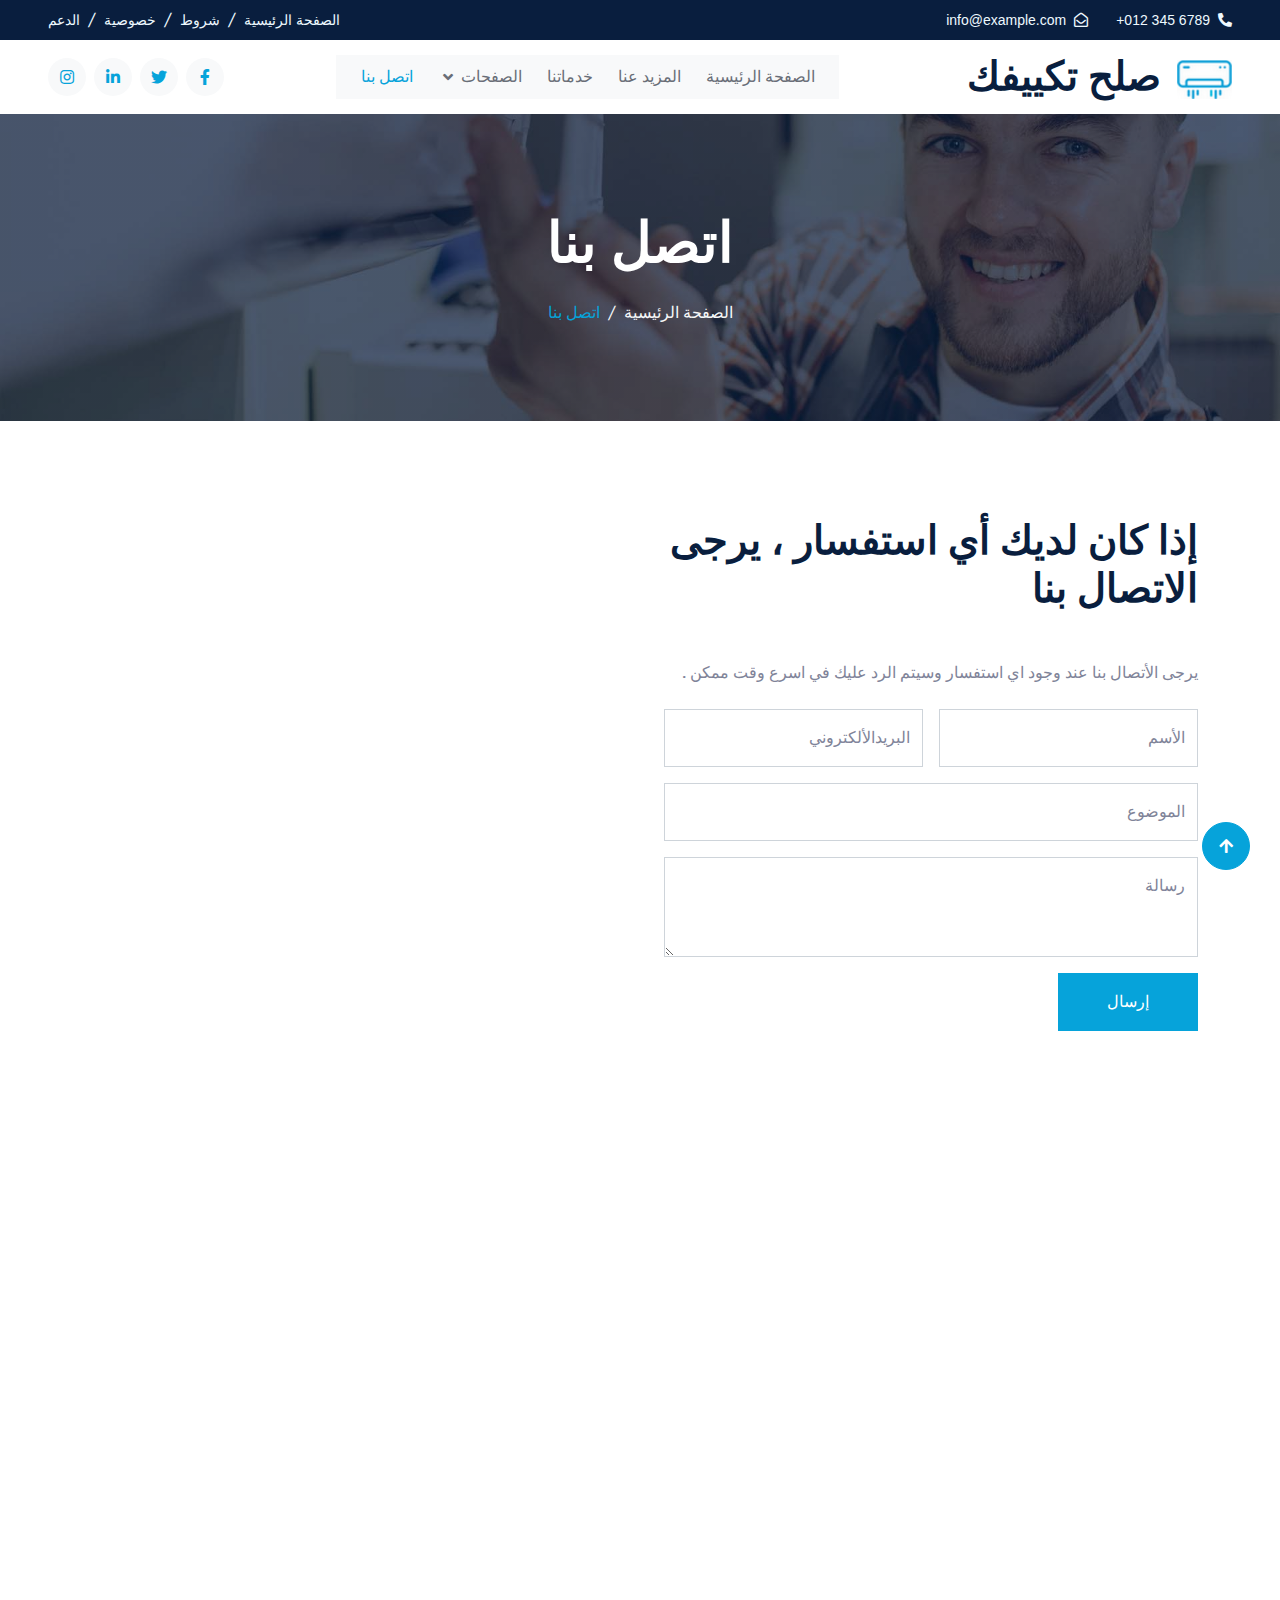
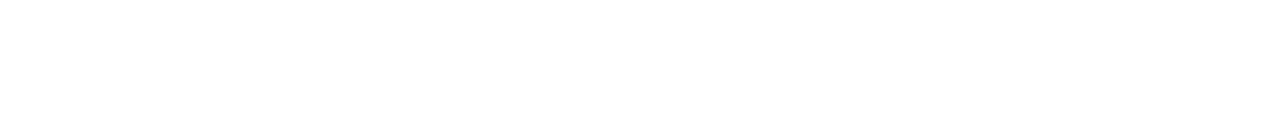
<file: contact.html>
<!DOCTYPE html>
<html lang="en" dir="rtl">

<head>
    <meta charset="utf-8">
    <title>صلح تكييفك</title>
    <meta content="width=device-width, initial-scale=1.0" name="viewport">
    <meta content="" name="keywords">
    <meta content="" name="description">

    <!-- Favicon -->
    <link href="img/favicon.ico" rel="icon">

    <!-- Google Web Fonts -->
    <link rel="preconnect" href="https://fonts.googleapis.com">
    <link rel="preconnect" href="https://fonts.gstatic.com" crossorigin>
    <link href="https://fonts.googleapis.com/css2?family=Roboto+Slab:wght@400;600;800&family=Roboto:wght@400;500;700&display=swap" rel="stylesheet"> 

    <!-- Icon Font Stylesheet -->
    <link href="https://cdnjs.cloudflare.com/ajax/libs/font-awesome/5.10.0/css/all.min.css" rel="stylesheet">
    <link href="https://cdn.jsdelivr.net/npm/bootstrap-icons@1.4.1/font/bootstrap-icons.css" rel="stylesheet">

    <!-- Libraries Stylesheet -->
    <link href="lib/animate/animate.min.css" rel="stylesheet">
    <link href="lib/owlcarousel/assets/owl.carousel.min.css" rel="stylesheet">

    <!-- Customized Bootstrap Stylesheet -->
    <link href="css/bootstrap.min.css" rel="stylesheet">

    <!-- Template Stylesheet -->
    <link href="css/style.css" rel="stylesheet">
</head>

<body>
    <!-- Spinner Start -->
    <div id="spinner" class="show bg-white position-fixed translate-middle w-100 vh-100 top-50 start-50 d-flex align-items-center justify-content-center">
        <div class="spinner-grow text-primary" role="status"></div>
    </div>
    <!-- Spinner End -->


    <!-- Topbar Start -->
    <div class="container-fluid bg-dark text-white-50 py-2 px-0 d-none d-lg-block">
        <div class="row gx-0 align-items-center">
            <div class="col-lg-7 px-5 text-end">
                <div class="h-100 d-inline-flex align-items-center ">
                    <small class="fa fa-phone-alt mx-2 me-0"></small>
                    <small class="contact" style="direction: ltr;">+012 345 6789</small>
                </div>
                <div class="h-100 d-inline-flex align-items-center me-4">
                    <small class="far fa-envelope-open mx-2 me-0"></small>
                    <small class="contact">info@example.com</small>
                </div>
            </div>
            <div class="col-lg-5 px-5 text-start">
                <ol class="breadcrumb justify-content-end mb-0">
                    <li class="breadcrumb-item"><a class="text-white-50 small" href="#">الصفحة الرئيسية</a></li>
                    <li class="breadcrumb-item"><a class="text-white-50 small" href="#">شروط</a></li>
                    <li class="breadcrumb-item"><a class="text-white-50 small" href="#">خصوصية</a></li>
                    <li class="breadcrumb-item"><a class="text-white-50 small" href="#">الدعم</a></li>
                </ol>
            </div>
        </div>
    </div>
    <!-- Topbar End -->


    <!-- Navbar Start -->
    <nav class="navbar navbar-expand-lg bg-white navbar-light sticky-top px-4 px-lg-5">
        <a href="index.html" class="navbar-brand d-flex align-items-center">
            <h1 class="m-0"><img class="img-fluid mx-3 me-0" src="img/icon/icon-02-primary.png" alt="">صلح تكييفك</h1>
        </a>
        <button type="button" class="navbar-toggler" data-bs-toggle="collapse" data-bs-target="#navbarCollapse">
            <span class="navbar-toggler-icon"></span>
        </button>
        <div class="collapse navbar-collapse" id="navbarCollapse">
            <div class="navbar-nav mx-auto bg-light pe-4 py-3 py-lg-0">
                <a href="index.html" class="nav-item nav-link ">الصفحة الرئيسية</a>
                <a href="about.html" class="nav-item nav-link">المزيد عنا</a>
                <a href="service.html" class="nav-item nav-link">خدماتنا</a>
                <div class="nav-item dropdown">
                    <a href="#" class="nav-link dropdown-toggle" data-bs-toggle="dropdown">الصفحات</a>
                    <div class="dropdown-menu bg-light border-0 m-0">
                        <a href="feature.html" class="dropdown-item"> ميزات</a>
                        <a href="quote.html" class="dropdown-item">عرض أسعار مجاني</a>
                        <a href="team.html" class="dropdown-item">فريق العمل</a>
                        <a href="testimonial.html" class="dropdown-item">الآراء والشهادات</a>
                    </div>
                </div>
                <a href="contact.html" class="nav-item nav-link active">اتصل بنا</a>
            </div>
            <div class="h-100 d-lg-inline-flex align-items-center d-none">
                <a class="btn btn-square rounded-circle bg-light text-primary mx-2 me-0" href=""><i class="fab fa-facebook-f"></i></a>
                <a class="btn btn-square rounded-circle bg-light text-primary mx-2 me-0" href=""><i class="fab fa-twitter"></i></a>
                <a class="btn btn-square rounded-circle bg-light text-primary mx-2 me-0" href=""><i class="fab fa-linkedin-in"></i></a>
                <a class="btn btn-square rounded-circle bg-light text-primary mx-0 me-0 " href=""><i class="fab fa-instagram"></i></a>
            </div>
        </div>
    </nav>
    <!-- Navbar End -->


    <!-- Page Header Start -->
    <div class="container-fluid page-header py-5 mb-5 wow fadeIn" data-wow-delay="0.1s">
        <div class="container text-center py-5">
            <h1 class="display-4 text-white animated slideInDown mb-4">اتصل بنا</h1>
            <nav aria-label="breadcrumb animated slideInDown">
                <ol class="breadcrumb justify-content-center mb-0">
                    <li class="breadcrumb-item"><a href="index.html">الصفحة الرئيسية</a></li>
                    <li class="breadcrumb-item active" aria-current="page">اتصل بنا</li>
                </ol>
            </nav>
        </div>
    </div>
    <!-- Page Header End -->


    <!-- Contact Start -->
    <div class="container-xxl py-5">
        <div class="container">
            <div class="row g-5">
                <div class="col-lg-6 wow fadeIn" data-wow-delay="0.1s">
                    <h1 class="display-6 mb-5">إذا كان لديك أي استفسار ، يرجى الاتصال بنا</h1>
                    <p class="mb-4">يرجى الأتصال بنا عند وجود اي استفسار وسيتم الرد عليك في اسرع وقت ممكن </a>.</p>
                    <form>
                        <div class="row g-3">
                            <div class="col-md-6">
                                <div class="form-floating">
                                    <input type="text" class="form-control" id="name" placeholder="Your Name">
                                    <label for="name">الأسم</label>
                                </div>
                            </div>
                            <div class="col-md-6">
                                <div class="form-floating">
                                    <input type="email" class="form-control" id="email" placeholder="Your Email">
                                    <label for="email">البريدالألكتروني</label>
                                </div>
                            </div>
                            <div class="col-12">
                                <div class="form-floating">
                                    <input type="text" class="form-control" id="subject" placeholder="Subject">
                                    <label for="subject">الموضوع</label>
                                </div>
                            </div>
                            <div class="col-12">
                                <div class="form-floating">
                                    <textarea class="form-control" placeholder="Leave a message here" id="message" style="height: 100px"></textarea>
                                    <label for="message">رسالة</label>
                                </div>
                            </div>
                            <div class="col-12">
                                <button class="btn btn-primary py-3 px-5" type="submit">إرسال</button>
                            </div>
                        </div>
                    </form>
                </div>
                <div class="col-lg-6 wow fadeIn" data-wow-delay="0.5s" style="min-height: 450px;">
                    <div class="position-relative overflow-hidden h-100">
                        <iframe src="https://www.google.com/maps/embed?pb=!1m18!1m12!1m3!1d27347.64268386082!2d31.403439232198014!3d31.04142128395716!2m3!1f0!2f0!3f0!3m2!1i1024!2i768!4f13.1!3m3!1m2!1s0x14f79db7a9053547%3A0xf8dab3bbed766c97!2z2KfZhNmF2YbYtdmI2LHYqdiMINin2YTZhdmG2LXZiNix2KkgKNmC2LPZhSAyKdiMINin2YTZhdmG2LXZiNix2KnYjCDYp9mE2K_ZgtmH2YTZitip!5e0!3m2!1sar!2seg!4v1689604923262!5m2!1sar!2seg" 
                        frameborder="0" style="min-height: 450px; border:0; width: 100%;" allowfullscreen="" aria-hidden="false"
                        tabindex="0">
                    </iframe>
                    </div>
                </div>
            </div>
        </div>
    </div>
    <!-- Contact End -->


    <!-- Footer Start -->
    <div class="container-fluid bg-dark footer mt-5 pt-5 wow fadeIn" data-wow-delay="0.1s">
        <div class="container py-5">
            <div class="row g-5">
                <div class="col-md-6">
                    <h1 class="text-white mb-4"><img class="img-fluid ms-3" src="img/icon/icon-02-light.png" alt="">صلح تكييفك</h1>
                    <span>لدينا خدمات فورية للصيانة. وحل جميع الأعطال بالمنزل دون تحريك الجهاز. وتحت إشراف مجموعة من المهندسين المتخصصين .</span>
                </div>
                <div class="col-md-6">
                    <h5 class="text-light mb-4">رسالة إخبارية</h5>
                    <p>اشترك ليصلك كل ماهو جديد.</p>
                    <div class="position-relative">
                        <input class="form-control bg-transparent w-100 py-3 ps-4 pe-5" type="text" placeholder="البريد الألكتروني">
                        <button type="button" class="btn btn-primary py-2 px-3 position-absolute top-0 start-0 mt-2 ms-2">اشتراك</button>
                    </div>
                </div>
                <div class="contact col-lg-3 col-md-6 ">
                    <h5 class="text-light mb-4">ابقى على تواصل</h5>
                    <p><i class="fa fa-map-marker-alt ms-3"></i>123 Street, mansoura, EGY</p>
                    <p><i class="fa fa-phone-alt ms-3"></i>67890 345 012+</p>
                    <p><i class="fa fa-envelope ms-3"></i>info@example.com</p>
                </div>
                <div class="col-lg-3 col-md-6">
                    <h5 class="text-light mb-4">خدماتنا</h5>
                    <a class="btn btn-link" href="">تركيب مكيفات</a>
                    <a class="btn btn-link" href="">خدمات التبريد</a>
                    <a class="btn btn-link" href="">خدمات التدفئة</a>
                    <a class="btn btn-link" href="">عمليات التفتيش السنوية</a>
                </div>
                <div class="col-lg-3 col-md-6">
                    <h5 class="text-light mb-4">روابط سريعة</h5>
                    <a class="btn btn-link" href="">المزيد عنا</a>
                    <a class="btn btn-link" href="">اتصل بنا</a>
                    <a class="btn btn-link" href="">خدماتنا</a>
                    <a class="btn btn-link" href="">الشروط والأحكام</a>
                </div>
                <div class="col-lg-3 col-md-6">
                    <h5 class="text-light mb-4">تابعنا</h5>
                    <div class="d-flex">
                        <a class="btn btn-square rounded-circle ms-1" href=""><i class="fab fa-twitter"></i></a>
                        <a class="btn btn-square rounded-circle ms-1" href=""><i class="fab fa-facebook-f"></i></a>
                        <a class="btn btn-square rounded-circle ms-1" href=""><i class="fab fa-youtube"></i></a>
                        <a class="btn btn-square rounded-circle ms-1" href=""><i class="fab fa-linkedin-in"></i></a>
                    </div>
                </div>
            </div>
        </div>
        <div class="container-fluid copyright">
            <div class="container">
                <div class="row">
                    <div class="col-md-6 text-center text-md-end mb-3 mb-md-0">
                        &copy; <a href="index.html"> صلح تكييفك </a>, جميع الحقوق محفوظة.
                    </div>
                    <div class="col-md-6 text-center text-md-start">
                        <!--/*** This template is free as long as you keep the footer author’s credit link/attribution link/backlink. If you'd like to use the template without the footer author’s credit link/attribution link/backlink, you can purchase the Credit Removal License from "https://htmlcodex.com/credit-removal". Thank you for your support. ***/-->
                        صمم بواسطة <a href="#"> الفارس</a>  موزع من قبل <a href="#">الفارس</a>
                    </div>
                </div>
            </div>
        </div>
    </div>
    <!-- Footer End -->


    <!-- Back to Top -->
    <a href="#" class="btn btn-lg btn-primary btn-lg-square rounded-circle back-to-top"><i class="fas fa-arrow-up"></i></a>


    <!-- JavaScript Libraries -->
    <script src="js/jquery-3.4.1.min.js"></script>
    <script src="js/bootstrap.min.js"></script>
    
    <script src="lib/wow/wow.min.js"></script>
    <script src="lib/easing/easing.min.js"></script>
    <script src="lib/waypoints/waypoints.min.js"></script>
    <script src="lib/owlcarousel/owl.carousel.min.js"></script>
    <script src="lib/counterup/counterup.min.js"></script>
    <script src="lib/parallax/parallax.min.js"></script>

    <!-- Template Javascript -->
    <script src="js/main.js"></script>
</body>

</html>
</file>
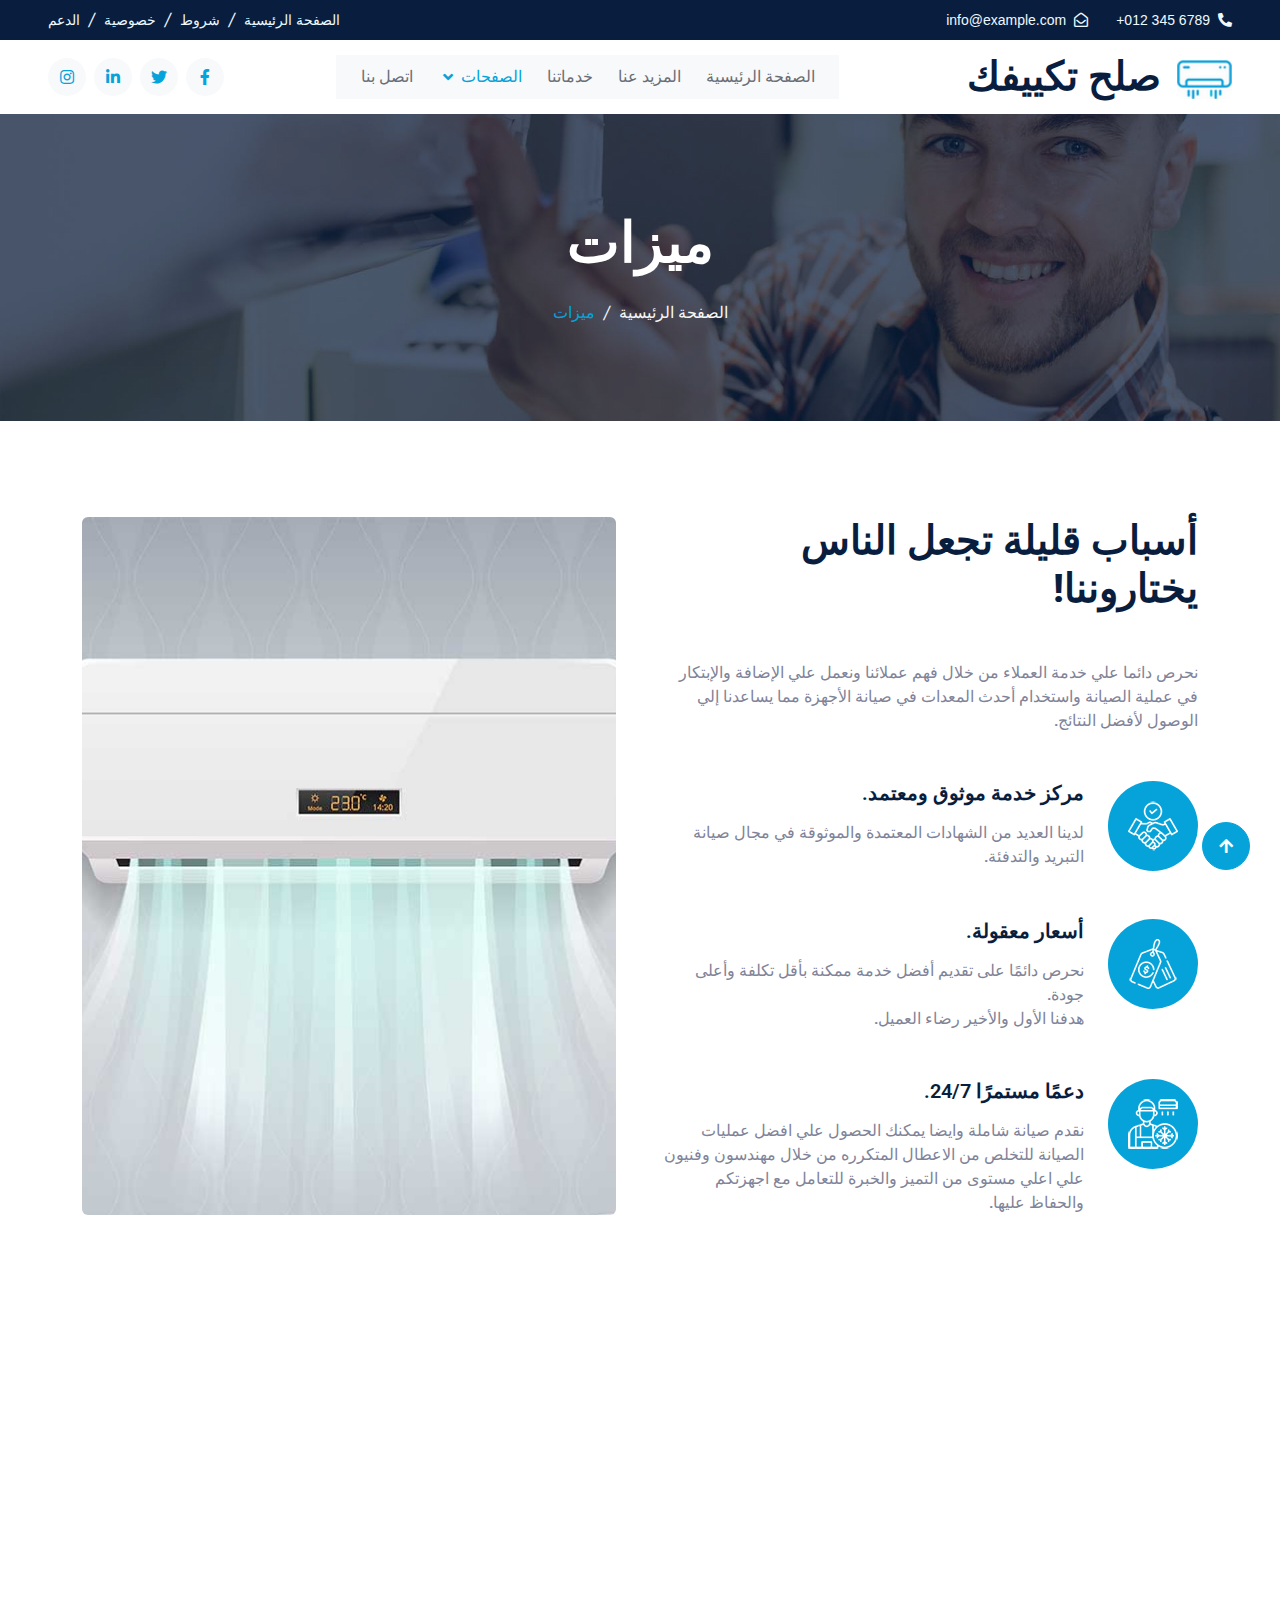
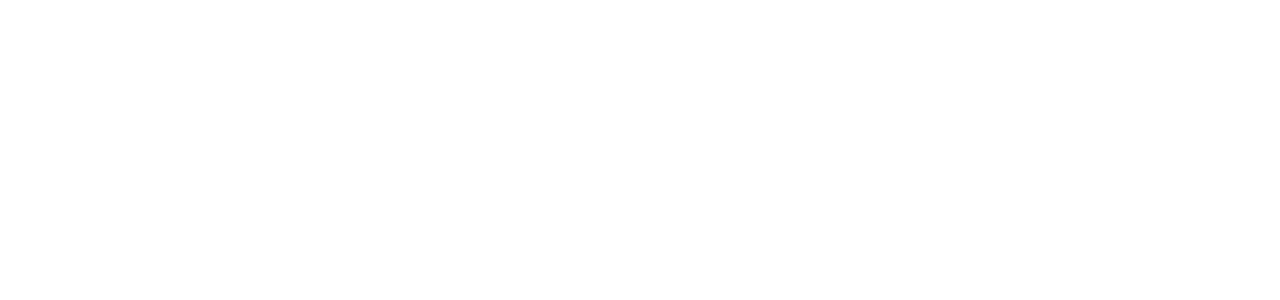
<file: feature.html>
<!DOCTYPE html>
<html lang="en" dir="rtl">

<head>
    <meta charset="utf-8">
    <title>صلح تكييفك</title>
    <meta content="width=device-width, initial-scale=1.0" name="viewport">
    <meta content="" name="keywords">
    <meta content="" name="description">

    <!-- Favicon -->
    <link href="img/favicon.ico" rel="icon">

    <!-- Google Web Fonts -->
    <link rel="preconnect" href="https://fonts.googleapis.com">
    <link rel="preconnect" href="https://fonts.gstatic.com" crossorigin>
    <link href="https://fonts.googleapis.com/css2?family=Roboto+Slab:wght@400;600;800&family=Roboto:wght@400;500;700&display=swap" rel="stylesheet"> 

    <!-- Icon Font Stylesheet -->
    <link href="https://cdnjs.cloudflare.com/ajax/libs/font-awesome/5.10.0/css/all.min.css" rel="stylesheet">
    <link href="https://cdn.jsdelivr.net/npm/bootstrap-icons@1.4.1/font/bootstrap-icons.css" rel="stylesheet">

    <!-- Libraries Stylesheet -->
    <link href="lib/animate/animate.min.css" rel="stylesheet">
    <link href="lib/owlcarousel/assets/owl.carousel.min.css" rel="stylesheet">

    <!-- Customized Bootstrap Stylesheet -->
    <link href="css/bootstrap.min.css" rel="stylesheet">

    <!-- Template Stylesheet -->
    <link href="css/style.css" rel="stylesheet">
</head>

<body>
    <!-- Spinner Start -->
    <div id="spinner" class="show bg-white position-fixed translate-middle w-100 vh-100 top-50 start-50 d-flex align-items-center justify-content-center">
        <div class="spinner-grow text-primary" role="status"></div>
    </div>
    <!-- Spinner End -->


    <!-- Topbar Start -->
    <div class="container-fluid bg-dark text-white-50 py-2 px-0 d-none d-lg-block">
        <div class="row gx-0 align-items-center">
            <div class="col-lg-7 px-5 text-end">
                <div class="h-100 d-inline-flex align-items-center ">
                    <small class="fa fa-phone-alt mx-2 me-0"></small>
                    <small class="contact" style="direction: ltr;">+012 345 6789</small>
                </div>
                <div class="h-100 d-inline-flex align-items-center me-4">
                    <small class="far fa-envelope-open mx-2 me-0"></small>
                    <small class="contact">info@example.com</small>
                </div>
            </div>
            <div class="col-lg-5 px-5 text-start">
                <ol class="breadcrumb justify-content-end mb-0">
                    <li class="breadcrumb-item"><a class="text-white-50 small" href="#">الصفحة الرئيسية</a></li>
                    <li class="breadcrumb-item"><a class="text-white-50 small" href="#">شروط</a></li>
                    <li class="breadcrumb-item"><a class="text-white-50 small" href="#">خصوصية</a></li>
                    <li class="breadcrumb-item"><a class="text-white-50 small" href="#">الدعم</a></li>
                </ol>
            </div>
        </div>
    </div>
    <!-- Topbar End -->


    <!-- Navbar Start -->
    <nav class="navbar navbar-expand-lg bg-white navbar-light sticky-top px-4 px-lg-5">
        <a href="index.html" class="navbar-brand d-flex align-items-center">
            <h1 class="m-0"><img class="img-fluid mx-3 me-0" src="img/icon/icon-02-primary.png" alt="">صلح تكييفك</h1>
        </a>
        <button type="button" class="navbar-toggler" data-bs-toggle="collapse" data-bs-target="#navbarCollapse">
            <span class="navbar-toggler-icon"></span>
        </button>
        <div class="collapse navbar-collapse" id="navbarCollapse">
            <div class="navbar-nav mx-auto bg-light pe-4 py-3 py-lg-0">
                <a href="index.html" class="nav-item nav-link ">الصفحة الرئيسية</a>
                <a href="about.html" class="nav-item nav-link">المزيد عنا</a>
                <a href="service.html" class="nav-item nav-link">خدماتنا</a>
                <div class="nav-item dropdown">
                    <a href="#" class="nav-link dropdown-toggle active" data-bs-toggle="dropdown">الصفحات</a>
                    <div class="dropdown-menu bg-light border-0 m-0">
                        <a href="feature.html" class="dropdown-item active"> ميزات</a>
                        <a href="quote.html" class="dropdown-item">عرض أسعار مجاني</a>
                        <a href="team.html" class="dropdown-item">فريق العمل</a>
                        <a href="testimonial.html" class="dropdown-item">الآراء والشهادات</a>
                    </div>
                </div>
                <a href="contact.html" class="nav-item nav-link">اتصل بنا</a>
            </div>
            <div class="h-100 d-lg-inline-flex align-items-center d-none">
                <a class="btn btn-square rounded-circle bg-light text-primary mx-2 me-0" href=""><i class="fab fa-facebook-f"></i></a>
                <a class="btn btn-square rounded-circle bg-light text-primary mx-2 me-0" href=""><i class="fab fa-twitter"></i></a>
                <a class="btn btn-square rounded-circle bg-light text-primary mx-2 me-0" href=""><i class="fab fa-linkedin-in"></i></a>
                <a class="btn btn-square rounded-circle bg-light text-primary mx-0 me-0 " href=""><i class="fab fa-instagram"></i></a>
            </div>
        </div>
    </nav>
    <!-- Navbar End -->


    <!-- Page Header Start -->
    <div class="container-fluid page-header py-5 mb-5 wow fadeIn" data-wow-delay="0.1s">
        <div class="container text-center py-5">
            <h1 class="display-4 text-white animated slideInDown mb-4"> ميزات</h1>
            <nav aria-label="breadcrumb animated slideInDown">
                <ol class="breadcrumb justify-content-center mb-0">
                    <li class="breadcrumb-item"><a href="index.html">الصفحة الرئيسية</a></li>
                    <li class="breadcrumb-item active" aria-current="page"> ميزات</li>
                </ol>
            </nav>
        </div>
    </div>
    <!-- Page Header End -->


    <!-- Features Start -->
    <div class="container-xxl py-5">
        <div class="container">
            <div class="row g-5">
                <div class="col-lg-6 wow fadeInUp" data-wow-delay="0.1s">
                    <h1 class="display-6 mb-5">أسباب قليلة تجعل الناس يختاروننا!</h1>
                    <p class="mb-5">نحرص دائما علي خدمة العملاء من خلال فهم عملائنا ونعمل علي الإضافة والإبتكار في عملية الصيانة واستخدام أحدث المعدات في صيانة الأجهزة مما يساعدنا إلي الوصول لأفضل النتائج.  </p>
                    <div class="d-flex mb-5">
                        <div class="flex-shrink-0 btn-square bg-primary rounded-circle" style="width: 90px; height: 90px;">
                            <img class="img-fluid" src="img/icon/icon-08-light.png" alt="">
                        </div>
                        <div class="me-4">
                            <h5 class="mb-3">مركز خدمة موثوق ومعتمد.</h5>
                            <span>لدينا العديد من الشهادات المعتمدة والموثوقة في مجال صيانة التبريد والتدفئة.</span>
                        </div>
                    </div>
                    <div class="d-flex mb-5">
                        <div class="flex-shrink-0 btn-square bg-primary rounded-circle" style="width: 90px; height: 90px;">
                            <img class="img-fluid" src="img/icon/icon-10-light.png" alt="">
                        </div>
                        <div class=" me-4">
                            <h5 class="mb-3">أسعار معقولة.</h5>
                            <span>نحرص دائمًا على تقديم أفضل خدمة ممكنة بأقل تكلفة وأعلى جودة.<br>هدفنا الأول والأخير رضاء العميل.</span>
                        </div>
                    </div>
                    <div class="d-flex mb-0">
                        <div class="flex-shrink-0 btn-square bg-primary rounded-circle" style="width: 90px; height: 90px;">
                            <img class="img-fluid" src="img/icon/icon-06-light.png" alt="">
                        </div>
                        <div class="me-4">
                            <h5 class="mb-3">دعمًا مستمرًا 24/7.</h5>
                            <span>نقدم صيانة شاملة وايضا يمكنك الحصول علي افضل عمليات الصيانة للتخلص من الاعطال المتكرره من خلال مهندسون وفنيون علي اعلي مستوى من التميز والخبرة للتعامل مع اجهزتكم والحفاظ عليها.</span>
                        </div>
                    </div>
                </div>
                <div class="col-lg-6 wow fadeInUp" data-wow-delay="0.5s">
                    <div class="position-relative rounded overflow-hidden h-100" style="min-height: 400px;">
                        <img class="position-absolute w-100 h-100" src="img/feature.jpg" alt="" style="object-fit: cover;">
                    </div>
                </div>
            </div>
        </div>
    </div>
    <!-- Features End -->
        

    <!-- Footer Start -->
    <div class="container-fluid bg-dark footer mt-5 pt-5 wow fadeIn" data-wow-delay="0.1s">
        <div class="container py-5">
            <div class="row g-5">
                <div class="col-md-6">
                    <h1 class="text-white mb-4"><img class="img-fluid ms-3" src="img/icon/icon-02-light.png" alt="">صلح تكييفك</h1>
                    <span>لدينا خدمات فورية للصيانة. وحل جميع الأعطال بالمنزل دون تحريك الجهاز. وتحت إشراف مجموعة من المهندسين المتخصصين .</span>
                </div>
                <div class="col-md-6">
                    <h5 class="text-light mb-4">رسالة إخبارية</h5>
                    <p>اشترك ليصلك كل ماهو جديد.</p>
                    <div class="position-relative">
                        <input class="form-control bg-transparent w-100 py-3 ps-4 pe-5" type="text" placeholder="البريد الألكتروني">
                        <button type="button" class="btn btn-primary py-2 px-3 position-absolute top-0 start-0 mt-2 ms-2">اشتراك</button>
                    </div>
                </div>
                <div class="contact col-lg-3 col-md-6 ">
                    <h5 class="text-light mb-4">ابقى على تواصل</h5>
                    <p><i class="fa fa-map-marker-alt ms-3"></i>123 Street, mansoura, EGY</p>
                    <p><i class="fa fa-phone-alt ms-3"></i>67890 345 012+</p>
                    <p><i class="fa fa-envelope ms-3"></i>info@example.com</p>
                </div>
                <div class="col-lg-3 col-md-6">
                    <h5 class="text-light mb-4">خدماتنا</h5>
                    <a class="btn btn-link" href="">تركيب مكيفات</a>
                    <a class="btn btn-link" href="">خدمات التبريد</a>
                    <a class="btn btn-link" href="">خدمات التدفئة</a>
                    <a class="btn btn-link" href="">عمليات التفتيش السنوية</a>
                </div>
                <div class="col-lg-3 col-md-6">
                    <h5 class="text-light mb-4">روابط سريعة</h5>
                    <a class="btn btn-link" href="">المزيد عنا</a>
                    <a class="btn btn-link" href="">اتصل بنا</a>
                    <a class="btn btn-link" href="">خدماتنا</a>
                    <a class="btn btn-link" href="">الشروط والأحكام</a>
                </div>
                <div class="col-lg-3 col-md-6">
                    <h5 class="text-light mb-4">تابعنا</h5>
                    <div class="d-flex">
                        <a class="btn btn-square rounded-circle ms-1" href=""><i class="fab fa-twitter"></i></a>
                        <a class="btn btn-square rounded-circle ms-1" href=""><i class="fab fa-facebook-f"></i></a>
                        <a class="btn btn-square rounded-circle ms-1" href=""><i class="fab fa-youtube"></i></a>
                        <a class="btn btn-square rounded-circle ms-1" href=""><i class="fab fa-linkedin-in"></i></a>
                    </div>
                </div>
            </div>
        </div>
        <div class="container-fluid copyright">
            <div class="container">
                <div class="row">
                    <div class="col-md-6 text-center text-md-end mb-3 mb-md-0">
                        &copy; <a href="index.html"> صلح تكييفك </a>, جميع الحقوق محفوظة.
                    </div>
                    <div class="col-md-6 text-center text-md-start">
                        <!--/*** This template is free as long as you keep the footer author’s credit link/attribution link/backlink. If you'd like to use the template without the footer author’s credit link/attribution link/backlink, you can purchase the Credit Removal License from "https://htmlcodex.com/credit-removal". Thank you for your support. ***/-->
                        صمم بواسطة <a href="#"> الفارس</a>  موزع من قبل <a href="#">الفارس</a>
                    </div>
                </div>
            </div>
        </div>
    </div>
    <!-- Footer End -->


    <!-- Back to Top -->
    <a href="#" class="btn btn-lg btn-primary btn-lg-square rounded-circle back-to-top"><i class="fas fa-arrow-up"></i></a>


    <!-- JavaScript Libraries -->
    <script src="js/jquery-3.4.1.min.js"></script>
    <script src="js/bootstrap.min.js"></script>
    
    <script src="lib/wow/wow.min.js"></script>
    <script src="lib/easing/easing.min.js"></script>
    <script src="lib/waypoints/waypoints.min.js"></script>
    <script src="lib/owlcarousel/owl.carousel.min.js"></script>
    <script src="lib/counterup/counterup.min.js"></script>
    <script src="lib/parallax/parallax.min.js"></script>


    <!-- Template Javascript -->
    <script src="js/main.js"></script>
</body>

</html>
</file>
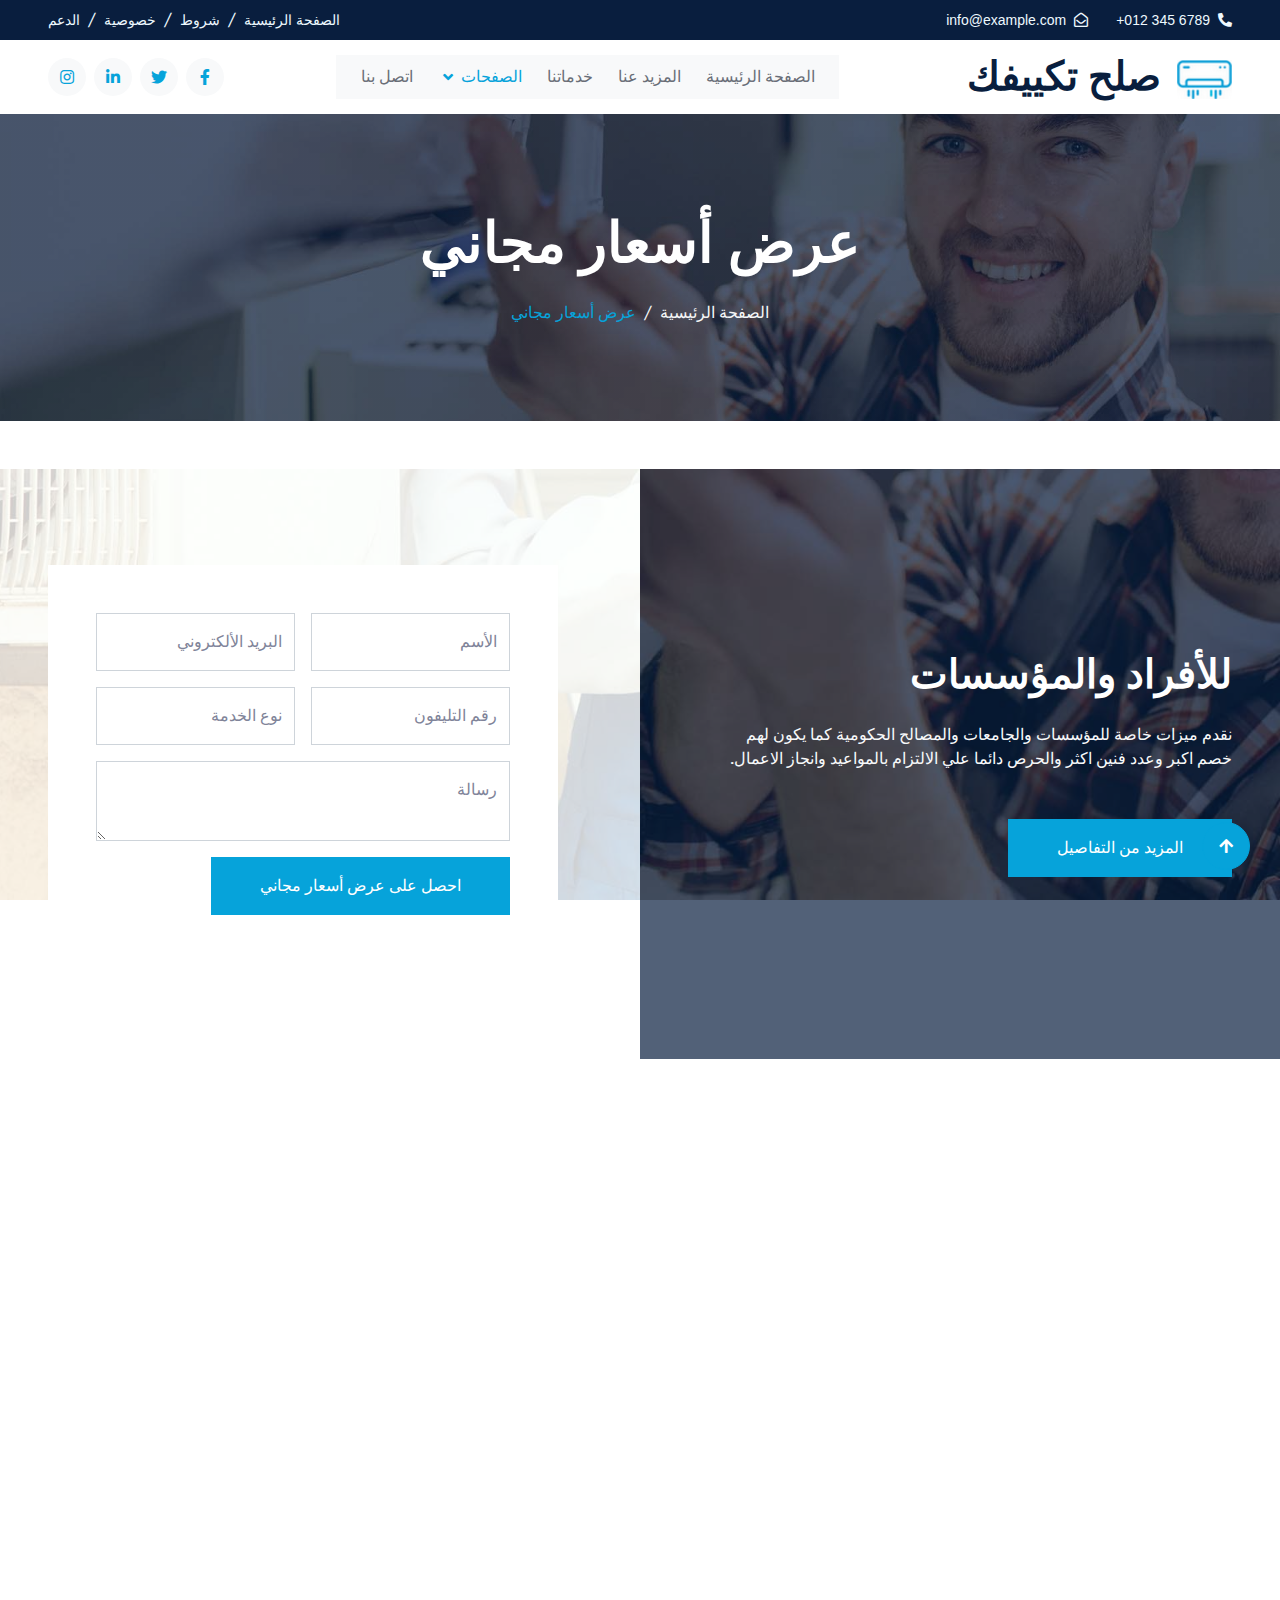
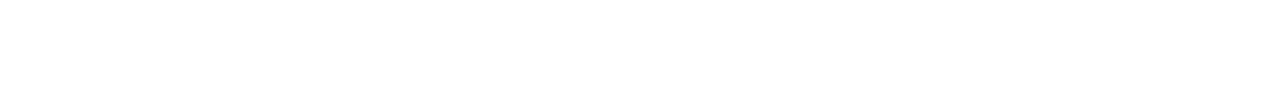
<file: quote.html>
<!DOCTYPE html>
<html lang="en" dir="rtl">

<head>
    <meta charset="utf-8">
    <title>صلح تكييفك</title>
    <meta content="width=device-width, initial-scale=1.0" name="viewport">
    <meta content="" name="keywords">
    <meta content="" name="description">

    <!-- Favicon -->
    <link href="img/favicon.ico" rel="icon">

    <!-- Google Web Fonts -->
    <link rel="preconnect" href="https://fonts.googleapis.com">
    <link rel="preconnect" href="https://fonts.gstatic.com" crossorigin>
    <link href="https://fonts.googleapis.com/css2?family=Roboto+Slab:wght@400;600;800&family=Roboto:wght@400;500;700&display=swap" rel="stylesheet"> 

    <!-- Icon Font Stylesheet -->
    <link href="https://cdnjs.cloudflare.com/ajax/libs/font-awesome/5.10.0/css/all.min.css" rel="stylesheet">
    <link href="https://cdn.jsdelivr.net/npm/bootstrap-icons@1.4.1/font/bootstrap-icons.css" rel="stylesheet">

    <!-- Libraries Stylesheet -->
    <link href="lib/animate/animate.min.css" rel="stylesheet">
    <link href="lib/owlcarousel/assets/owl.carousel.min.css" rel="stylesheet">

    <!-- Customized Bootstrap Stylesheet -->
    <link href="css/bootstrap.min.css" rel="stylesheet">

    <!-- Template Stylesheet -->
    <link href="css/style.css" rel="stylesheet">
</head>

<body>
    <!-- Spinner Start -->
    <div id="spinner" class="show bg-white position-fixed translate-middle w-100 vh-100 top-50 start-50 d-flex align-items-center justify-content-center">
        <div class="spinner-grow text-primary" role="status"></div>
    </div>
    <!-- Spinner End -->


    <!-- Topbar Start -->
    <div class="container-fluid bg-dark text-white-50 py-2 px-0 d-none d-lg-block">
        <div class="row gx-0 align-items-center">
            <div class="col-lg-7 px-5 text-end">
                <div class="h-100 d-inline-flex align-items-center ">
                    <small class="fa fa-phone-alt mx-2 me-0"></small>
                    <small class="contact" style="direction: ltr;">+012 345 6789</small>
                </div>
                <div class="h-100 d-inline-flex align-items-center me-4">
                    <small class="far fa-envelope-open mx-2 me-0"></small>
                    <small class="contact">info@example.com</small>
                </div>
            </div>
            <div class="col-lg-5 px-5 text-start">
                <ol class="breadcrumb justify-content-end mb-0">
                    <li class="breadcrumb-item"><a class="text-white-50 small" href="#">الصفحة الرئيسية</a></li>
                    <li class="breadcrumb-item"><a class="text-white-50 small" href="#">شروط</a></li>
                    <li class="breadcrumb-item"><a class="text-white-50 small" href="#">خصوصية</a></li>
                    <li class="breadcrumb-item"><a class="text-white-50 small" href="#">الدعم</a></li>
                </ol>
            </div>
        </div>
    </div>
    <!-- Topbar End -->


    <!-- Navbar Start -->
    <nav class="navbar navbar-expand-lg bg-white navbar-light sticky-top px-4 px-lg-5">
        <a href="index.html" class="navbar-brand d-flex align-items-center">
            <h1 class="m-0"><img class="img-fluid mx-3 me-0" src="img/icon/icon-02-primary.png" alt="">صلح تكييفك</h1>
        </a>
        <button type="button" class="navbar-toggler" data-bs-toggle="collapse" data-bs-target="#navbarCollapse">
            <span class="navbar-toggler-icon"></span>
        </button>
        <div class="collapse navbar-collapse" id="navbarCollapse">
            <div class="navbar-nav mx-auto bg-light pe-4 py-3 py-lg-0">
                <a href="index.html" class="nav-item nav-link ">الصفحة الرئيسية</a>
                <a href="about.html" class="nav-item nav-link">المزيد عنا</a>
                <a href="service.html" class="nav-item nav-link">خدماتنا</a>
                <div class="nav-item dropdown">
                    <a href="#" class="nav-link dropdown-toggle active" data-bs-toggle="dropdown">الصفحات</a>
                    <div class="dropdown-menu bg-light border-0 m-0">
                        <a href="feature.html" class="dropdown-item"> ميزات</a>
                        <a href="quote.html" class="dropdown-item active">عرض أسعار مجاني</a>
                        <a href="team.html" class="dropdown-item">فريق العمل</a>
                        <a href="testimonial.html" class="dropdown-item">الآراء والشهادات</a>
                    </div>
                </div>
                <a href="contact.html" class="nav-item nav-link">اتصل بنا</a>
            </div>
            <div class="h-100 d-lg-inline-flex align-items-center d-none">
                <a class="btn btn-square rounded-circle bg-light text-primary mx-2 me-0" href=""><i class="fab fa-facebook-f"></i></a>
                <a class="btn btn-square rounded-circle bg-light text-primary mx-2 me-0" href=""><i class="fab fa-twitter"></i></a>
                <a class="btn btn-square rounded-circle bg-light text-primary mx-2 me-0" href=""><i class="fab fa-linkedin-in"></i></a>
                <a class="btn btn-square rounded-circle bg-light text-primary mx-0 me-0 " href=""><i class="fab fa-instagram"></i></a>
            </div>
        </div>
    </nav>
    <!-- Navbar End -->


    <!-- Page Header Start -->
    <div class="container-fluid page-header py-5 mb-5 wow fadeIn" data-wow-delay="0.1s">
        <div class="container text-center py-5">
            <h1 class="display-4 text-white animated slideInDown mb-4">عرض أسعار مجاني</h1>
            <nav aria-label="breadcrumb animated slideInDown">
                <ol class="breadcrumb justify-content-center mb-0">
                    <li class="breadcrumb-item"><a href="index.html">الصفحة الرئيسية</a></li>
                    <li class="breadcrumb-item active" aria-current="page">عرض أسعار مجاني</li>
                </ol>
            </nav>
        </div>
    </div>
    <!-- Page Header End -->


    <!-- Quote Start -->
    <div class="container-fluid overflow-hidden my-5 px-lg-0">
        <div class="container quote px-lg-0">
            <div class="row g-0 mx-lg-0">
                <div class="col-lg-6 quote-text"  data-image-src="img/carousel-1.jpg">
                    <div class="section-background-color" style="background-color: rgba(9, 30, 62, .7);"></div>
                    <div class="h-100 px-4 px-sm-5 ps-lg-0 wow fadeIn" data-wow-delay="0.1s">
                        <h1 class="text-white mb-4">للأفراد والمؤسسات</h1>
                        <p class="text-light mb-5">نقدم ميزات خاصة للمؤسسات والجامعات والمصالح الحكومية كما يكون لهم خصم اكبر وعدد فنين اكثر والحرص دائما علي الالتزام بالمواعيد وانجاز الاعمال. </p>
                        <a href="" class="align-self-start btn btn-primary py-3 px-5">المزيد من التفاصيل</a>
                    </div>
                </div>
                <div class="col-lg-6 quote-form" data-image-src="img/carousel-2.jpg">
                    <div class="section-background-color" style="background-color: rgba(255, 255, 255, .8);"></div>
                    <div class="h-100 px-4 px-sm-5 pe-lg-0 wow fadeIn" data-wow-delay="0.5s">
                        <div class="bg-white p-4 p-sm-5">
                            <div class="row g-3">
                                <div class="col-sm-6">
                                    <div class="form-floating">
                                        <input type="text" class="form-control" id="gname" placeholder="Gurdian Name">
                                        <label for="gname">الأسم</label>
                                    </div>
                                </div>
                                <div class="col-sm-6">
                                    <div class="form-floating">
                                        <input type="email" class="form-control" id="gmail" placeholder="Gurdian Email">
                                        <label for="gmail">البريد الألكتروني</label>
                                    </div>
                                </div>
                                <div class="col-sm-6">
                                    <div class="form-floating">
                                        <input type="text" class="form-control" id="cname" placeholder="Child Name">
                                        <label for="cname">رقم التليفون</label>
                                    </div>
                                </div>
                                <div class="col-sm-6">
                                    <div class="form-floating">
                                        <input type="text" class="form-control" id="cage" placeholder="Child Age">
                                        <label for="cage">نوع الخدمة</label>
                                    </div>
                                </div>
                                <div class="col-12">
                                    <div class="form-floating">
                                        <textarea class="form-control" placeholder="Leave a message here" id="message" style="height: 80px"></textarea>
                                        <label for="message">رسالة</label>
                                    </div>
                                </div>
                                <div class="col-12">
                                    <button class="btn btn-primary py-3 px-5" type="submit">احصل على عرض أسعار مجاني</button>
                                </div>
                            </div>
                        </div>
                    </div>
                </div>
            </div>
        </div>
    </div>
    <!-- Quote End -->
        

    <!-- Footer Start -->
    <div class="container-fluid bg-dark footer mt-5 pt-5 wow fadeIn" data-wow-delay="0.1s">
        <div class="container py-5">
            <div class="row g-5">
                <div class="col-md-6">
                    <h1 class="text-white mb-4"><img class="img-fluid ms-3" src="img/icon/icon-02-light.png" alt="">صلح تكييفك</h1>
                    <span>لدينا خدمات فورية للصيانة. وحل جميع الأعطال بالمنزل دون تحريك الجهاز. وتحت إشراف مجموعة من المهندسين المتخصصين .</span>
                </div>
                <div class="col-md-6">
                    <h5 class="text-light mb-4">رسالة إخبارية</h5>
                    <p>اشترك ليصلك كل ماهو جديد.</p>
                    <div class="position-relative">
                        <input class="form-control bg-transparent w-100 py-3 ps-4 pe-5" type="text" placeholder="البريد الألكتروني">
                        <button type="button" class="btn btn-primary py-2 px-3 position-absolute top-0 start-0 mt-2 ms-2">اشتراك</button>
                    </div>
                </div>
                <div class="contact col-lg-3 col-md-6 ">
                    <h5 class="text-light mb-4">ابقى على تواصل</h5>
                    <p><i class="fa fa-map-marker-alt ms-3"></i>123 Street, mansoura, EGY</p>
                    <p><i class="fa fa-phone-alt ms-3"></i>67890 345 012+</p>
                    <p><i class="fa fa-envelope ms-3"></i>info@example.com</p>
                </div>
                <div class="col-lg-3 col-md-6">
                    <h5 class="text-light mb-4">خدماتنا</h5>
                    <a class="btn btn-link" href="">تركيب مكيفات</a>
                    <a class="btn btn-link" href="">خدمات التبريد</a>
                    <a class="btn btn-link" href="">خدمات التدفئة</a>
                    <a class="btn btn-link" href="">عمليات التفتيش السنوية</a>
                </div>
                <div class="col-lg-3 col-md-6">
                    <h5 class="text-light mb-4">روابط سريعة</h5>
                    <a class="btn btn-link" href="">المزيد عنا</a>
                    <a class="btn btn-link" href="">اتصل بنا</a>
                    <a class="btn btn-link" href="">خدماتنا</a>
                    <a class="btn btn-link" href="">الشروط والأحكام</a>
                </div>
                <div class="col-lg-3 col-md-6">
                    <h5 class="text-light mb-4">تابعنا</h5>
                    <div class="d-flex">
                        <a class="btn btn-square rounded-circle ms-1" href=""><i class="fab fa-twitter"></i></a>
                        <a class="btn btn-square rounded-circle ms-1" href=""><i class="fab fa-facebook-f"></i></a>
                        <a class="btn btn-square rounded-circle ms-1" href=""><i class="fab fa-youtube"></i></a>
                        <a class="btn btn-square rounded-circle ms-1" href=""><i class="fab fa-linkedin-in"></i></a>
                    </div>
                </div>
            </div>
        </div>
        <div class="container-fluid copyright">
            <div class="container">
                <div class="row">
                    <div class="col-md-6 text-center text-md-end mb-3 mb-md-0">
                        &copy; <a href="index.html"> صلح تكييفك </a>, جميع الحقوق محفوظة.
                    </div>
                    <div class="col-md-6 text-center text-md-start">
                        <!--/*** This template is free as long as you keep the footer author’s credit link/attribution link/backlink. If you'd like to use the template without the footer author’s credit link/attribution link/backlink, you can purchase the Credit Removal License from "https://htmlcodex.com/credit-removal". Thank you for your support. ***/-->
                        صمم بواسطة <a href="#"> الفارس</a>  موزع من قبل <a href="#">الفارس</a>
                    </div>
                </div>
            </div>
        </div>
    </div>
    <!-- Footer End -->


    <!-- Back to Top -->
    <a href="#" class="btn btn-lg btn-primary btn-lg-square rounded-circle back-to-top"><i class="fas fa-arrow-up"></i></a>


    <!-- JavaScript Libraries -->
    <script src="js/jquery-3.4.1.min.js"></script>
    <script src="js/bootstrap.min.js"></script>
    
    <script src="lib/wow/wow.min.js"></script>
    <script src="lib/easing/easing.min.js"></script>
    <script src="lib/waypoints/waypoints.min.js"></script>
    <script src="lib/owlcarousel/owl.carousel.min.js"></script>
    <script src="lib/counterup/counterup.min.js"></script>
    <script src="lib/parallax/parallax.min.js"></script>

    <!-- Template Javascript -->
    <script src="js/main.js"></script>
</body>

</html>
</file>
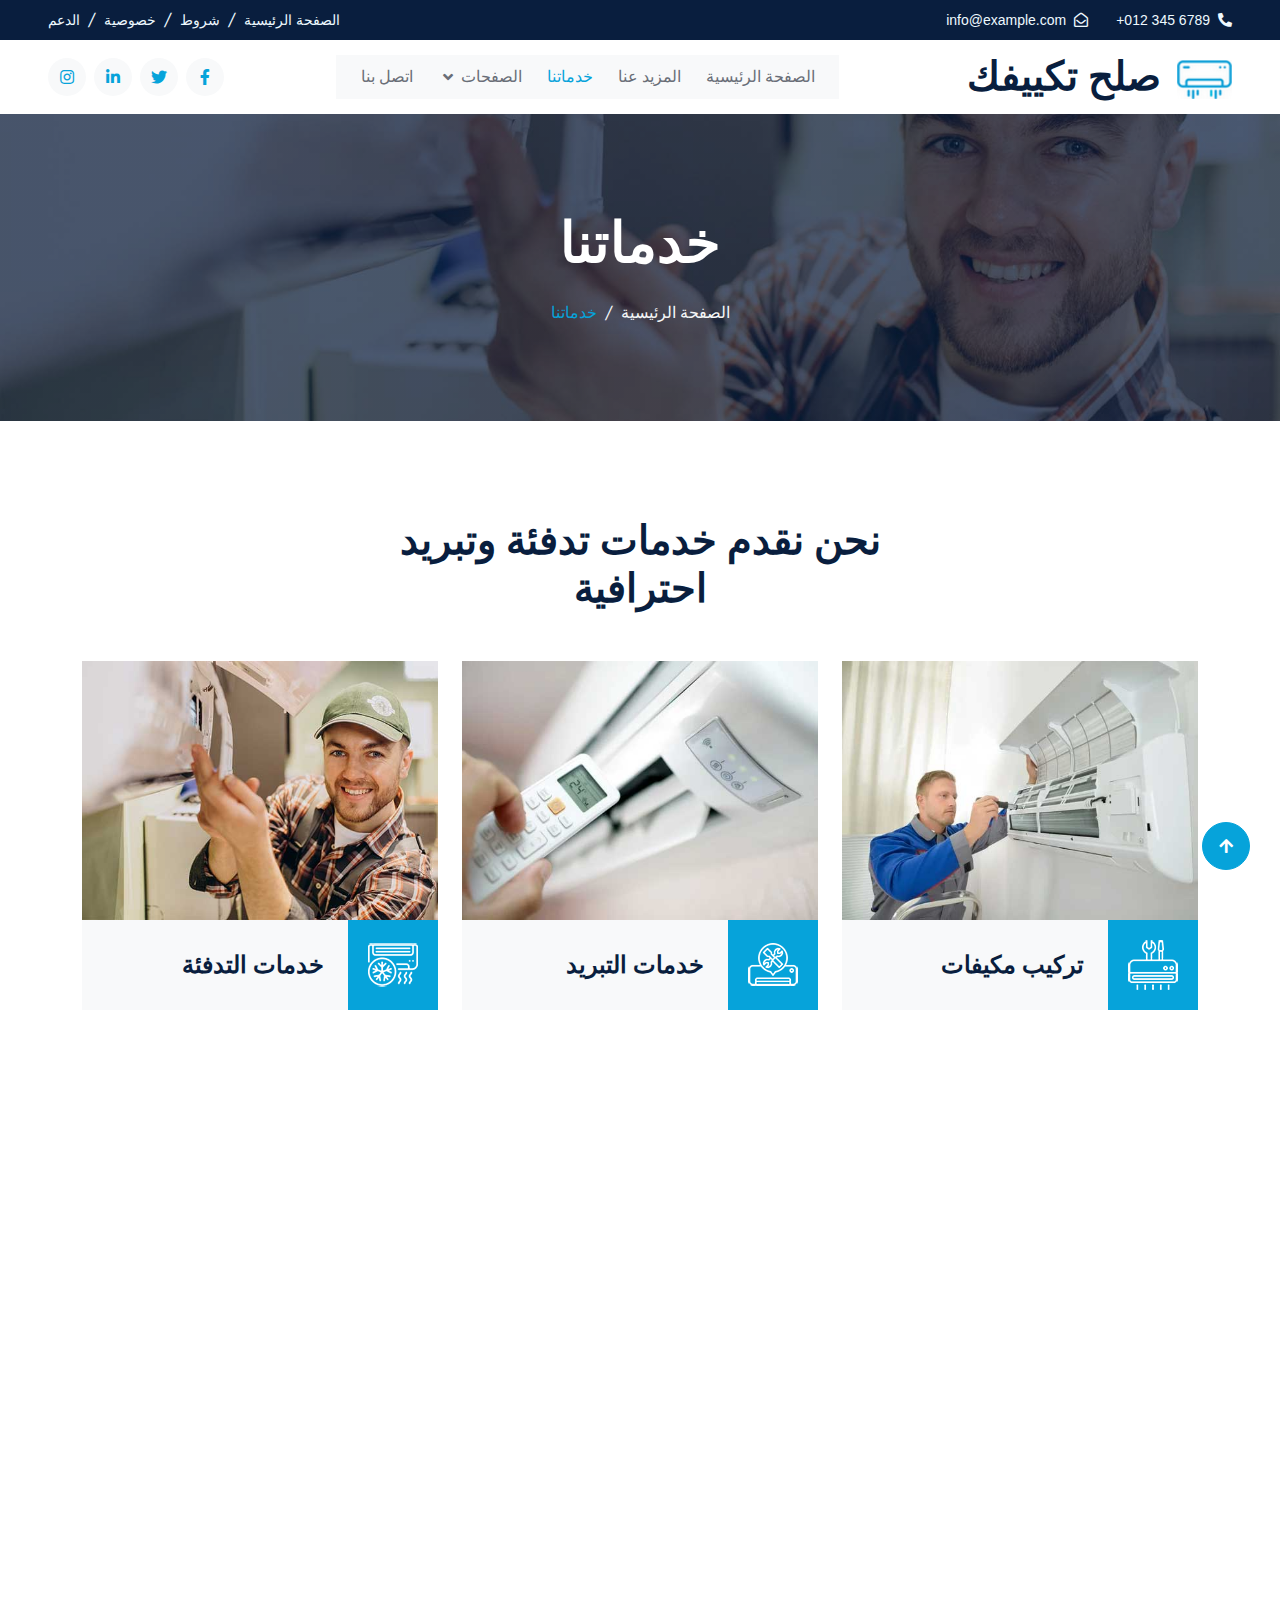
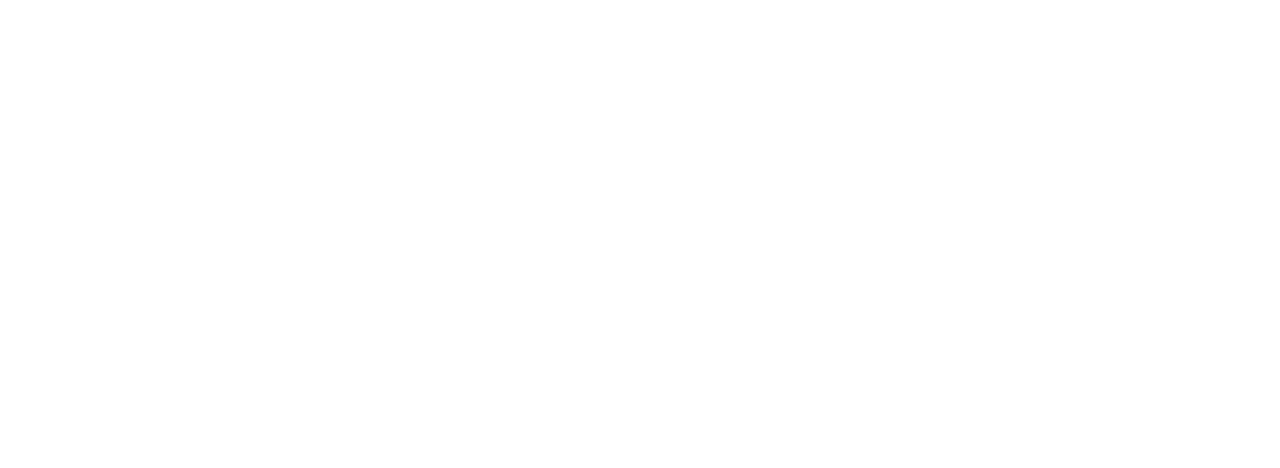
<file: service.html>
<!DOCTYPE html>
<html lang="en" dir="rtl">

<head>
    <meta charset="utf-8">
    <title>صلح تكييفك</title>
    <meta content="width=device-width, initial-scale=1.0" name="viewport">
    <meta content="" name="keywords">
    <meta content="" name="description">

    <!-- Favicon -->
    <link href="img/favicon.ico" rel="icon">

    <!-- Google Web Fonts -->
    <link rel="preconnect" href="https://fonts.googleapis.com">
    <link rel="preconnect" href="https://fonts.gstatic.com" crossorigin>
    <link href="https://fonts.googleapis.com/css2?family=Roboto+Slab:wght@400;600;800&family=Roboto:wght@400;500;700&display=swap" rel="stylesheet"> 

    <!-- Icon Font Stylesheet -->
    <link href="https://cdnjs.cloudflare.com/ajax/libs/font-awesome/5.10.0/css/all.min.css" rel="stylesheet">
    <link href="https://cdn.jsdelivr.net/npm/bootstrap-icons@1.4.1/font/bootstrap-icons.css" rel="stylesheet">

    <!-- Libraries Stylesheet -->
    <link href="lib/animate/animate.min.css" rel="stylesheet">
    <link href="lib/owlcarousel/assets/owl.carousel.min.css" rel="stylesheet">

    <!-- Customized Bootstrap Stylesheet -->
    <link href="css/bootstrap.min.css" rel="stylesheet">

    <!-- Template Stylesheet -->
    <link href="css/style.css" rel="stylesheet">
</head>

<body>
    <!-- Spinner Start -->
    <div id="spinner" class="show bg-white position-fixed translate-middle w-100 vh-100 top-50 start-50 d-flex align-items-center justify-content-center">
        <div class="spinner-grow text-primary" role="status"></div>
    </div>
    <!-- Spinner End -->


    <!-- Topbar Start -->
    <div class="container-fluid bg-dark text-white-50 py-2 px-0 d-none d-lg-block">
        <div class="row gx-0 align-items-center">
            <div class="col-lg-7 px-5 text-end">
                <div class="h-100 d-inline-flex align-items-center ">
                    <small class="fa fa-phone-alt mx-2 me-0"></small>
                    <small class="contact" style="direction: ltr;">+012 345 6789</small>
                </div>
                <div class="h-100 d-inline-flex align-items-center me-4">
                    <small class="far fa-envelope-open mx-2 me-0"></small>
                    <small class="contact" >info@example.com</small>
                </div>
            </div>
            <div class="col-lg-5 px-5 text-start">
                <ol class="breadcrumb justify-content-end mb-0">
                    <li class="breadcrumb-item"><a class="text-white-50 small" href="#">الصفحة الرئيسية</a></li>
                    <li class="breadcrumb-item"><a class="text-white-50 small" href="#">شروط</a></li>
                    <li class="breadcrumb-item"><a class="text-white-50 small" href="#">خصوصية</a></li>
                    <li class="breadcrumb-item"><a class="text-white-50 small" href="#">الدعم</a></li>
                </ol>
            </div>
        </div>
    </div>
    <!-- Topbar End -->


    <!-- Navbar Start -->
    <nav class="navbar navbar-expand-lg bg-white navbar-light sticky-top px-4 px-lg-5">
        <a href="index.html" class="navbar-brand d-flex align-items-center">
            <h1 class="m-0"><img class="img-fluid mx-3 me-0" src="img/icon/icon-02-primary.png" alt="">صلح تكييفك</h1>
        </a>
        <button type="button" class="navbar-toggler" data-bs-toggle="collapse" data-bs-target="#navbarCollapse">
            <span class="navbar-toggler-icon"></span>
        </button>
        <div class="collapse navbar-collapse" id="navbarCollapse">
            <div class="navbar-nav mx-auto bg-light pe-4 py-3 py-lg-0">
                <a href="index.html" class="nav-item nav-link ">الصفحة الرئيسية</a>
                <a href="about.html" class="nav-item nav-link">المزيد عنا</a>
                <a href="service.html" class="nav-item nav-link active">خدماتنا</a>
                <div class="nav-item dropdown">
                    <a href="#" class="nav-link dropdown-toggle" data-bs-toggle="dropdown">الصفحات</a>
                    <div class="dropdown-menu bg-light border-0 m-0">
                        <a href="feature.html" class="dropdown-item"> ميزات</a>
                        <a href="quote.html" class="dropdown-item">عرض أسعار مجاني</a>
                        <a href="team.html" class="dropdown-item">فريق العمل</a>
                        <a href="testimonial.html" class="dropdown-item">الآراء والشهادات</a>
                    </div>
                </div>
                <a href="contact.html" class="nav-item nav-link">اتصل بنا</a>
            </div>
            <div class="h-100 d-lg-inline-flex align-items-center d-none">
                <a class="btn btn-square rounded-circle bg-light text-primary mx-2 me-0" href=""><i class="fab fa-facebook-f"></i></a>
                <a class="btn btn-square rounded-circle bg-light text-primary mx-2 me-0" href=""><i class="fab fa-twitter"></i></a>
                <a class="btn btn-square rounded-circle bg-light text-primary mx-2 me-0" href=""><i class="fab fa-linkedin-in"></i></a>
                <a class="btn btn-square rounded-circle bg-light text-primary mx-0 me-0 " href=""><i class="fab fa-instagram"></i></a>
            </div>
        </div>
    </nav>
    <!-- Navbar End -->


    <!-- Page Header Start -->
    <div class="container-fluid page-header py-5 mb-5 wow fadeIn" data-wow-delay="0.1s">
        <div class="container text-center py-5">
            <h1 class="display-4 text-white animated slideInDown mb-4">خدماتنا</h1>
            <nav aria-label="breadcrumb animated slideInDown">
                <ol class="breadcrumb justify-content-center mb-0">
                    <li class="breadcrumb-item"><a href="index.html">الصفحة الرئيسية</a></li>
                    <li class="breadcrumb-item active" aria-current="page">خدماتنا</li>
                </ol>
            </nav>
        </div>
    </div>
    <!-- Page Header End -->


    <!-- Service Start -->
    <div class="container-xxl py-5">
        <div class="container">
            <div class="text-center mx-auto wow fadeInUp" data-wow-delay="0.1s" style="max-width: 500px;">
                <h1 class="display-6 mb-5">نحن نقدم خدمات تدفئة وتبريد احترافية</h1>
            </div>
            <div class="row g-4 justify-content-center">
                <div class="col-lg-4 col-md-6 wow fadeInUp" data-wow-delay="0.1s">
                    <div class="service-item">
                        <img class="img-fluid" src="img/service-1.jpg" alt="">
                        <div class="d-flex align-items-center bg-light">
                            <div class="service-icon flex-shrink-0 bg-primary">
                                <img class="img-fluid" src="img/icon/icon-01-light.png" alt="">
                            </div>
                            <a class="h4 mx-4 mb-0" href="#">تركيب مكيفات</a>
                        </div>
                    </div>
                </div>
                <div class="col-lg-4 col-md-6 wow fadeInUp" data-wow-delay="0.3s">
                    <div class="service-item">
                        <img class="img-fluid" src="img/service-2.jpg" alt="">
                        <div class="d-flex align-items-center bg-light">
                            <div class="service-icon flex-shrink-0 bg-primary">
                                <img class="img-fluid" src="img/icon/icon-02-light.png" alt="">
                            </div>
                            <a class="h4 mx-4 mb-0" href="#">خدمات التبريد</a>
                        </div>
                    </div>
                </div>
                <div class="col-lg-4 col-md-6 wow fadeInUp" data-wow-delay="0.5s">
                    <div class="service-item">
                        <img class="img-fluid" src="img/service-3.jpg" alt="">
                        <div class="d-flex align-items-center bg-light">
                            <div class="service-icon flex-shrink-0 bg-primary">
                                <img class="img-fluid" src="img/icon/icon-03-light.png" alt="">
                            </div>
                            <a class="h4 mx-4 mb-0" href="#">خدمات التدفئة</a>
                        </div>
                    </div>
                </div>
                <div class="col-lg-4 col-md-6 wow fadeInUp" data-wow-delay="0.1s">
                    <div class="service-item">
                        <img class="img-fluid" src="img/service-4.jpg" alt="">
                        <div class="d-flex align-items-center bg-light">
                            <div class="service-icon flex-shrink-0 bg-primary">
                                <img class="img-fluid" src="img/icon/icon-04-light.png" alt="">
                            </div>
                            <a class="h4 mx-4 mb-0" href="#">الصيانة والإصلاح</a>
                        </div>
                    </div>
                </div>
                <div class="col-lg-4 col-md-6 wow fadeInUp" data-wow-delay="0.3s">
                    <div class="service-item">
                        <img class="img-fluid" src="img/service-5.jpg" alt="">
                        <div class="d-flex align-items-center bg-light">
                            <div class="service-icon flex-shrink-0 bg-primary">
                                <img class="img-fluid" src="img/icon/icon-05-light.png" alt="">
                            </div>
                            <a class="h4 mx-4 mb-0" href="#">جودة الهواء في الداخل</a>
                        </div>
                    </div>
                </div>
                <div class="col-lg-4 col-md-6 wow fadeInUp" data-wow-delay="0.5s">
                    <div class="service-item">
                        <img class="img-fluid" src="img/service-6.jpg" alt="">
                        <div class="d-flex align-items-center bg-light">
                            <div class="service-icon flex-shrink-0 bg-primary">
                                <img class="img-fluid" src="img/icon/icon-06-light.png" alt="">
                            </div>
                            <a class="h4 mx-4 mb-0" href="#">عمليات التفتيش السنوية</a>
                        </div>
                    </div>
                </div>
            </div>
        </div>
    </div>
    <!-- Service End -->
        

    <!-- Footer Start -->
    <div class="container-fluid bg-dark footer mt-5 pt-5 wow fadeIn" data-wow-delay="0.1s">
        <div class="container py-5">
            <div class="row g-5">
                <div class="col-md-6">
                    <h1 class="text-white mb-4"><img class="img-fluid ms-3" src="img/icon/icon-02-light.png" alt="">صلح تكييفك</h1>
                    <span>لدينا خدمات فورية للصيانة. وحل جميع الأعطال بالمنزل دون تحريك الجهاز. وتحت إشراف مجموعة من المهندسين المتخصصين .</span>
                </div>
                <div class="col-md-6">
                    <h5 class="text-light mb-4">رسالة إخبارية</h5>
                    <p>اشترك ليصلك كل ماهو جديد.</p>
                    <div class="position-relative">
                        <input class="form-control bg-transparent w-100 py-3 ps-4 pe-5" type="text" placeholder="البريد الألكتروني">
                        <button type="button" class="btn btn-primary py-2 px-3 position-absolute top-0 start-0 mt-2 ms-2">اشتراك</button>
                    </div>
                </div>
                <div class="contact col-lg-3 col-md-6 ">
                    <h5 class="text-light mb-4">ابقى على تواصل</h5>
                    <p><i class="fa fa-map-marker-alt ms-3"></i>123 Street, mansoura, EGY</p>
                    <p><i class="fa fa-phone-alt ms-3"></i>67890 345 012+</p>
                    <p><i class="fa fa-envelope ms-3"></i>info@example.com</p>
                </div>
                <div class="col-lg-3 col-md-6">
                    <h5 class="text-light mb-4">خدماتنا</h5>
                    <a class="btn btn-link" href="">تركيب مكيفات</a>
                    <a class="btn btn-link" href="">خدمات التبريد</a>
                    <a class="btn btn-link" href="">خدمات التدفئة</a>
                    <a class="btn btn-link" href="">عمليات التفتيش السنوية</a>
                </div>
                <div class="col-lg-3 col-md-6">
                    <h5 class="text-light mb-4">روابط سريعة</h5>
                    <a class="btn btn-link" href="">المزيد عنا</a>
                    <a class="btn btn-link" href="">اتصل بنا</a>
                    <a class="btn btn-link" href="">خدماتنا</a>
                    <a class="btn btn-link" href="">الشروط والأحكام</a>
                </div>
                <div class="col-lg-3 col-md-6">
                    <h5 class="text-light mb-4">تابعنا</h5>
                    <div class="d-flex">
                        <a class="btn btn-square rounded-circle ms-1" href=""><i class="fab fa-twitter"></i></a>
                        <a class="btn btn-square rounded-circle ms-1" href=""><i class="fab fa-facebook-f"></i></a>
                        <a class="btn btn-square rounded-circle ms-1" href=""><i class="fab fa-youtube"></i></a>
                        <a class="btn btn-square rounded-circle ms-1" href=""><i class="fab fa-linkedin-in"></i></a>
                    </div>
                </div>
            </div>
        </div>
        <div class="container-fluid copyright">
            <div class="container">
                <div class="row">
                    <div class="col-md-6 text-center text-md-end mb-3 mb-md-0">
                        &copy; <a href="index.html"> صلح تكييفك </a>, جميع الحقوق محفوظة.
                    </div>
                    <div class="col-md-6 text-center text-md-start">
                        <!--/*** This template is free as long as you keep the footer author’s credit link/attribution link/backlink. If you'd like to use the template without the footer author’s credit link/attribution link/backlink, you can purchase the Credit Removal License from "https://htmlcodex.com/credit-removal". Thank you for your support. ***/-->
                        صمم بواسطة <a href="#"> الفارس</a>  موزع من قبل <a href="#">الفارس</a>
                    </div>
                </div>
            </div>
        </div>
    </div>
    <!-- Footer End -->


    <!-- Back to Top -->
    <a href="#" class="btn btn-lg btn-primary btn-lg-square rounded-circle back-to-top"><i class="fas fa-arrow-up"></i></a>


    <!-- JavaScript Libraries -->
    <script src="js/jquery-3.4.1.min.js"></script>
    <script src="js/bootstrap.min.js"></script>
    
    <script src="lib/wow/wow.min.js"></script>
    <script src="lib/easing/easing.min.js"></script>
    <script src="lib/waypoints/waypoints.min.js"></script>
    <script src="lib/owlcarousel/owl.carousel.min.js"></script>
    <script src="lib/counterup/counterup.min.js"></script>
    <script src="lib/parallax/parallax.min.js"></script>


    <!-- Template Javascript -->
    <script src="js/main.js"></script>
</body>

</html>
</file>
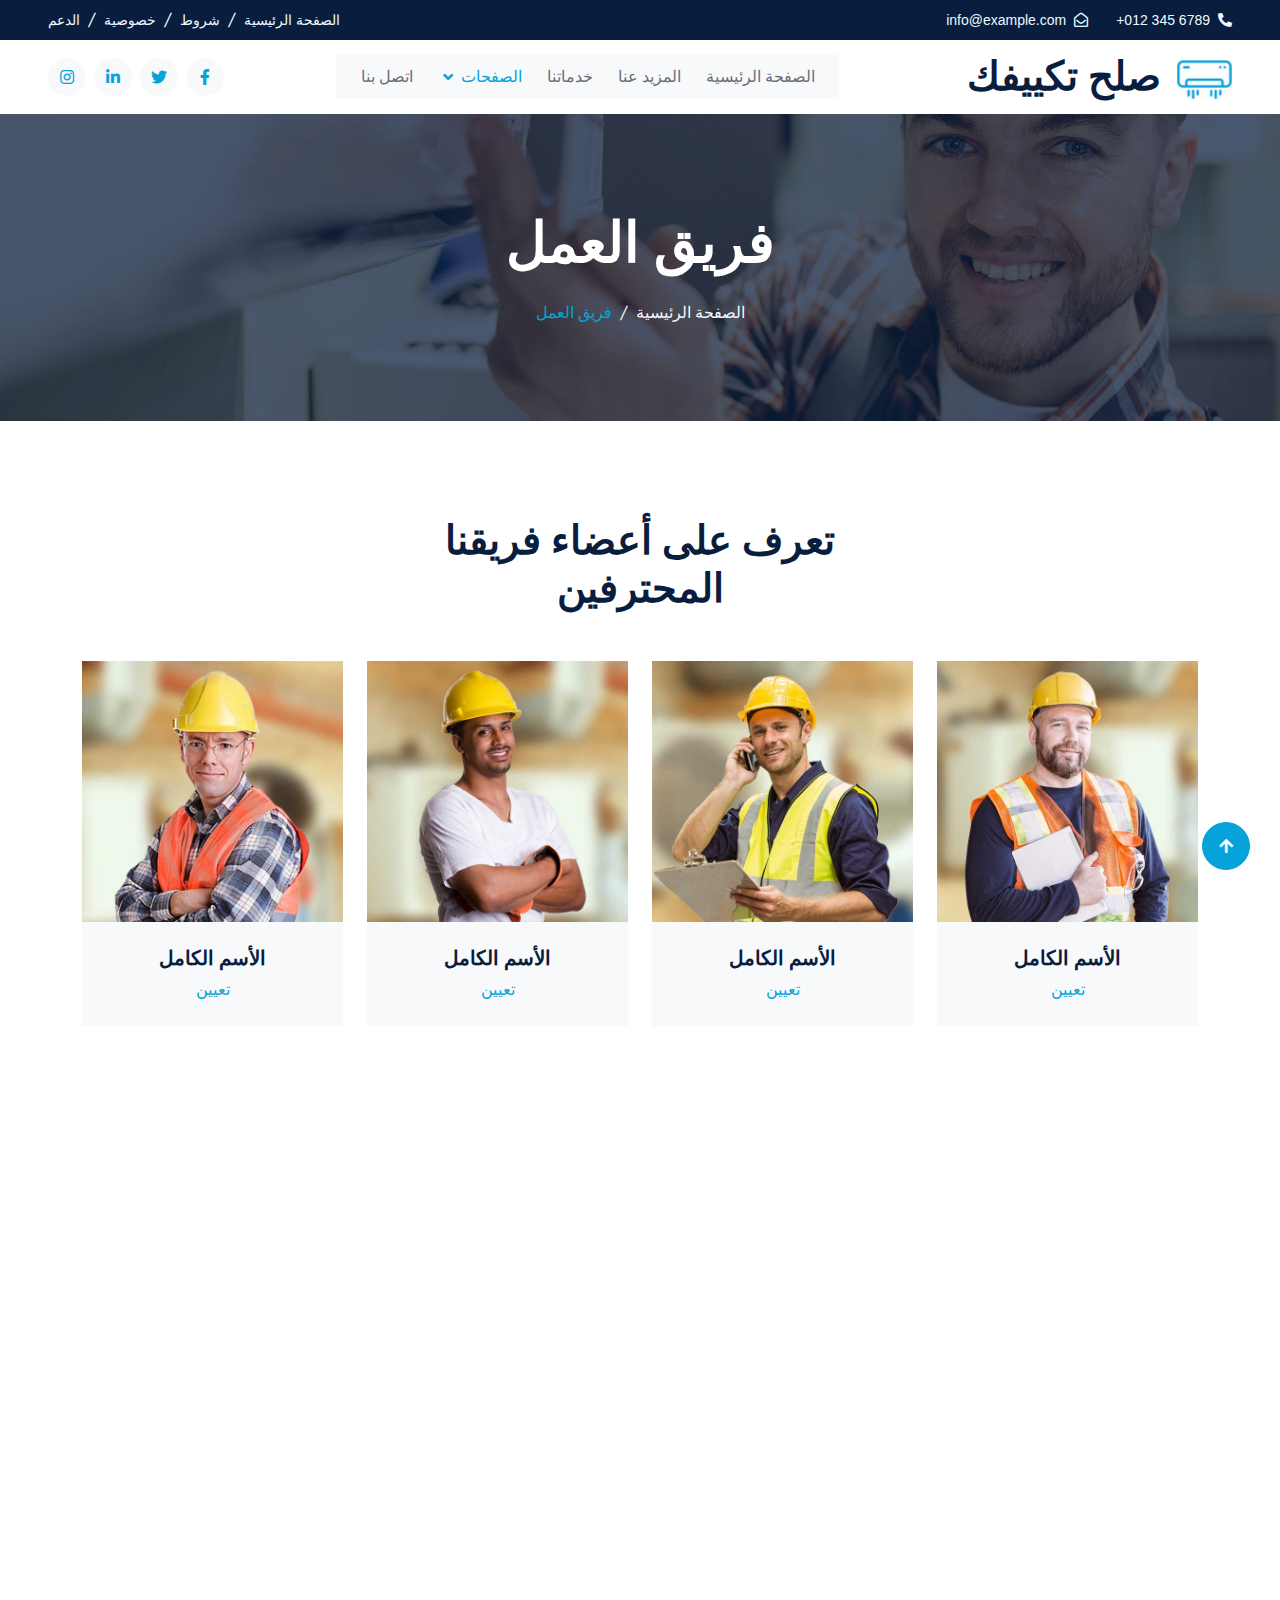
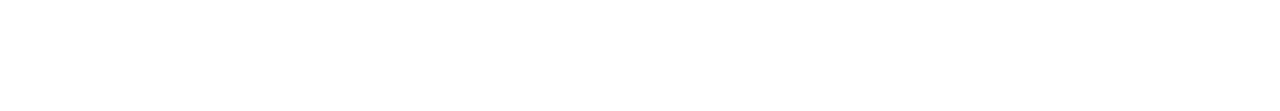
<file: team.html>
<!DOCTYPE html>
<html lang="en" dir="rtl">

<head>
    <meta charset="utf-8">
    <title>صلح تكييفك</title>
    <meta content="width=device-width, initial-scale=1.0" name="viewport">
    <meta content="" name="keywords">
    <meta content="" name="description">

    <!-- Favicon -->
    <link href="img/favicon.ico" rel="icon">

    <!-- Google Web Fonts -->
    <link rel="preconnect" href="https://fonts.googleapis.com">
    <link rel="preconnect" href="https://fonts.gstatic.com" crossorigin>
    <link href="https://fonts.googleapis.com/css2?family=Roboto+Slab:wght@400;600;800&family=Roboto:wght@400;500;700&display=swap" rel="stylesheet"> 

    <!-- Icon Font Stylesheet -->
    <link href="https://cdnjs.cloudflare.com/ajax/libs/font-awesome/5.10.0/css/all.min.css" rel="stylesheet">
    <link href="https://cdn.jsdelivr.net/npm/bootstrap-icons@1.4.1/font/bootstrap-icons.css" rel="stylesheet">

    <!-- Libraries Stylesheet -->
    <link href="lib/animate/animate.min.css" rel="stylesheet">
    <link href="lib/owlcarousel/assets/owl.carousel.min.css" rel="stylesheet">

    <!-- Customized Bootstrap Stylesheet -->
    <link href="css/bootstrap.min.css" rel="stylesheet">

    <!-- Template Stylesheet -->
    <link href="css/style.css" rel="stylesheet">
</head>

<body>
    <!-- Spinner Start -->
    <div id="spinner" class="show bg-white position-fixed translate-middle w-100 vh-100 top-50 start-50 d-flex align-items-center justify-content-center">
        <div class="spinner-grow text-primary" role="status"></div>
    </div>
    <!-- Spinner End -->


    <!-- Topbar Start -->
    <div class="container-fluid bg-dark text-white-50 py-2 px-0 d-none d-lg-block">
        <div class="row gx-0 align-items-center">
            <div class="col-lg-7 px-5 text-end">
                <div class="h-100 d-inline-flex align-items-center ">
                    <small class="fa fa-phone-alt mx-2 me-0"></small>
                    <small class="contact" style="direction: ltr;">+012 345 6789</small>
                </div>
                <div class="h-100 d-inline-flex align-items-center me-4">
                    <small class="far fa-envelope-open mx-2 me-0"></small>
                    <small class="contact">info@example.com</small>
                </div>
            </div>
            <div class="col-lg-5 px-5 text-start">
                <ol class="breadcrumb justify-content-end mb-0">
                    <li class="breadcrumb-item"><a class="text-white-50 small" href="#">الصفحة الرئيسية</a></li>
                    <li class="breadcrumb-item"><a class="text-white-50 small" href="#">شروط</a></li>
                    <li class="breadcrumb-item"><a class="text-white-50 small" href="#">خصوصية</a></li>
                    <li class="breadcrumb-item"><a class="text-white-50 small" href="#">الدعم</a></li>
                </ol>
            </div>
        </div>
    </div>
    <!-- Topbar End -->


    <!-- Navbar Start -->
    <nav class="navbar navbar-expand-lg bg-white navbar-light sticky-top px-4 px-lg-5">
        <a href="index.html" class="navbar-brand d-flex align-items-center">
            <h1 class="m-0"><img class="img-fluid mx-3 me-0" src="img/icon/icon-02-primary.png" alt="">صلح تكييفك</h1>
        </a>
        <button type="button" class="navbar-toggler" data-bs-toggle="collapse" data-bs-target="#navbarCollapse">
            <span class="navbar-toggler-icon"></span>
        </button>
        <div class="collapse navbar-collapse" id="navbarCollapse">
            <div class="navbar-nav mx-auto bg-light pe-4 py-3 py-lg-0">
                <a href="index.html" class="nav-item nav-link ">الصفحة الرئيسية</a>
                <a href="about.html" class="nav-item nav-link">المزيد عنا</a>
                <a href="service.html" class="nav-item nav-link">خدماتنا</a>
                <div class="nav-item dropdown">
                    <a href="#" class="nav-link dropdown-toggle active" data-bs-toggle="dropdown">الصفحات</a>
                    <div class="dropdown-menu bg-light border-0 m-0">
                        <a href="feature.html" class="dropdown-item"> ميزات</a>
                        <a href="quote.html" class="dropdown-item">عرض أسعار مجاني</a>
                        <a href="team.html" class="dropdown-item active">فريق العمل</a>
                        <a href="testimonial.html" class="dropdown-item">الآراء والشهادات</a>
                    </div>
                </div>
                <a href="contact.html" class="nav-item nav-link">اتصل بنا</a>
            </div>
            <div class="h-100 d-lg-inline-flex align-items-center d-none">
                <a class="btn btn-square rounded-circle bg-light text-primary mx-2 me-0" href=""><i class="fab fa-facebook-f"></i></a>
                <a class="btn btn-square rounded-circle bg-light text-primary mx-2 me-0" href=""><i class="fab fa-twitter"></i></a>
                <a class="btn btn-square rounded-circle bg-light text-primary mx-2 me-0" href=""><i class="fab fa-linkedin-in"></i></a>
                <a class="btn btn-square rounded-circle bg-light text-primary mx-0 me-0 " href=""><i class="fab fa-instagram"></i></a>
            </div>
        </div>
    </nav>
    <!-- Navbar End -->


    <!-- Page Header Start -->
    <div class="container-fluid page-header py-5 mb-5 wow fadeIn" data-wow-delay="0.1s">
        <div class="container text-center py-5">
            <h1 class="display-4 text-white animated slideInDown mb-4">فريق العمل</h1>
            <nav aria-label="breadcrumb animated slideInDown">
                <ol class="breadcrumb justify-content-center mb-0">
                    <li class="breadcrumb-item"><a href="index.html">الصفحة الرئيسية</a></li>
                    <li class="breadcrumb-item active" aria-current="page">فريق العمل</li>
                </ol>
            </nav>
        </div>
    </div>
    <!-- Page Header End -->


    <!-- Team Start -->
    <div class="container-xxl py-5">
        <div class="container">
            <div class="text-center mx-auto wow fadeInUp" data-wow-delay="0.1s" style="max-width: 500px;">
                <h1 class="display-6 mb-5">تعرف على أعضاء فريقنا المحترفين</h1>
            </div>
            <div class="row g-4">
                <div class="col-lg-3 col-md-6 wow fadeInUp" data-wow-delay="0.1s">
                    <div class="team-item">
                        <div class="team-img position-relative overflow-hidden">
                            <img class="img-fluid" src="img/team-1.jpg" alt="">
                            <div class="team-social">
                                <a class="btn btn-square btn-primary rounded-circle m-1" href=""><i class="fab fa-facebook-f"></i></a>
                                <a class="btn btn-square btn-primary rounded-circle m-1" href=""><i class="fab fa-twitter"></i></a>
                                <a class="btn btn-square btn-primary rounded-circle m-1" href=""><i class="fab fa-instagram"></i></a>
                            </div>
                        </div>
                        <div class="bg-light text-center p-4">
                            <h5>الأسم الكامل</h5>
                            <span class="text-primary">تعيين</span>
                        </div>
                    </div>
                </div>
                <div class="col-lg-3 col-md-6 wow fadeInUp" data-wow-delay="0.3s">
                    <div class="team-item">
                        <div class="team-img position-relative overflow-hidden">
                            <img class="img-fluid" src="img/team-2.jpg" alt="">
                            <div class="team-social">
                                <a class="btn btn-square btn-primary rounded-circle m-1" href=""><i class="fab fa-facebook-f"></i></a>
                                <a class="btn btn-square btn-primary rounded-circle m-1" href=""><i class="fab fa-twitter"></i></a>
                                <a class="btn btn-square btn-primary rounded-circle m-1" href=""><i class="fab fa-instagram"></i></a>
                            </div>
                        </div>
                        <div class="bg-light text-center p-4">
                            <h5>الأسم الكامل</h5>
                            <span class="text-primary">تعيين</span>
                        </div>
                    </div>
                </div>
                <div class="col-lg-3 col-md-6 wow fadeInUp" data-wow-delay="0.5s">
                    <div class="team-item">
                        <div class="team-img position-relative overflow-hidden">
                            <img class="img-fluid" src="img/team-3.jpg" alt="">
                            <div class="team-social">
                                <a class="btn btn-square btn-primary rounded-circle m-1" href=""><i class="fab fa-facebook-f"></i></a>
                                <a class="btn btn-square btn-primary rounded-circle m-1" href=""><i class="fab fa-twitter"></i></a>
                                <a class="btn btn-square btn-primary rounded-circle m-1" href=""><i class="fab fa-instagram"></i></a>
                            </div>
                        </div>
                        <div class="bg-light text-center p-4">
                            <h5>الأسم الكامل</h5>
                            <span class="text-primary">تعيين</span>
                        </div>
                    </div>
                </div>
                <div class="col-lg-3 col-md-6 wow fadeInUp" data-wow-delay="0.7s">
                    <div class="team-item">
                        <div class="team-img position-relative overflow-hidden">
                            <img class="img-fluid" src="img/team-4.jpg" alt="">
                            <div class="team-social">
                                <a class="btn btn-square btn-primary rounded-circle m-1" href=""><i class="fab fa-facebook-f"></i></a>
                                <a class="btn btn-square btn-primary rounded-circle m-1" href=""><i class="fab fa-twitter"></i></a>
                                <a class="btn btn-square btn-primary rounded-circle m-1" href=""><i class="fab fa-instagram"></i></a>
                            </div>
                        </div>
                        <div class="bg-light text-center p-4">
                            <h5>الأسم الكامل</h5>
                            <span class="text-primary">تعيين</span>
                        </div>
                    </div>
                </div>
            </div>
        </div>
    </div>
    <!-- Team End -->
        

    <!-- Footer Start -->
    <div class="container-fluid bg-dark footer mt-5 pt-5 wow fadeIn" data-wow-delay="0.1s">
        <div class="container py-5">
            <div class="row g-5">
                <div class="col-md-6">
                    <h1 class="text-white mb-4"><img class="img-fluid ms-3" src="img/icon/icon-02-light.png" alt="">صلح تكييفك</h1>
                    <span>لدينا خدمات فورية للصيانة. وحل جميع الأعطال بالمنزل دون تحريك الجهاز. وتحت إشراف مجموعة من المهندسين المتخصصين .</span>
                </div>
                <div class="col-md-6">
                    <h5 class="text-light mb-4">رسالة إخبارية</h5>
                    <p>اشترك ليصلك كل ماهو جديد.</p>
                    <div class="position-relative">
                        <input class="form-control bg-transparent w-100 py-3 ps-4 pe-5" type="text" placeholder="البريد الألكتروني">
                        <button type="button" class="btn btn-primary py-2 px-3 position-absolute top-0 start-0 mt-2 ms-2">اشتراك</button>
                    </div>
                </div>
                <div class="contact col-lg-3 col-md-6 ">
                    <h5 class="text-light mb-4">ابقى على تواصل</h5>
                    <p><i class="fa fa-map-marker-alt ms-3"></i>123 Street, mansoura, EGY</p>
                    <p><i class="fa fa-phone-alt ms-3"></i>67890 345 012+</p>
                    <p><i class="fa fa-envelope ms-3"></i>info@example.com</p>
                </div>
                <div class="col-lg-3 col-md-6">
                    <h5 class="text-light mb-4">خدماتنا</h5>
                    <a class="btn btn-link" href="">تركيب مكيفات</a>
                    <a class="btn btn-link" href="">خدمات التبريد</a>
                    <a class="btn btn-link" href="">خدمات التدفئة</a>
                    <a class="btn btn-link" href="">عمليات التفتيش السنوية</a>
                </div>
                <div class="col-lg-3 col-md-6">
                    <h5 class="text-light mb-4">روابط سريعة</h5>
                    <a class="btn btn-link" href="">المزيد عنا</a>
                    <a class="btn btn-link" href="">اتصل بنا</a>
                    <a class="btn btn-link" href="">خدماتنا</a>
                    <a class="btn btn-link" href="">الشروط والأحكام</a>
                </div>
                <div class="col-lg-3 col-md-6">
                    <h5 class="text-light mb-4">تابعنا</h5>
                    <div class="d-flex">
                        <a class="btn btn-square rounded-circle ms-1" href=""><i class="fab fa-twitter"></i></a>
                        <a class="btn btn-square rounded-circle ms-1" href=""><i class="fab fa-facebook-f"></i></a>
                        <a class="btn btn-square rounded-circle ms-1" href=""><i class="fab fa-youtube"></i></a>
                        <a class="btn btn-square rounded-circle ms-1" href=""><i class="fab fa-linkedin-in"></i></a>
                    </div>
                </div>
            </div>
        </div>
        <div class="container-fluid copyright">
            <div class="container">
                <div class="row">
                    <div class="col-md-6 text-center text-md-end mb-3 mb-md-0">
                        &copy; <a href="index.html"> صلح تكييفك </a>, جميع الحقوق محفوظة.
                    </div>
                    <div class="col-md-6 text-center text-md-start">
                        <!--/*** This template is free as long as you keep the footer author’s credit link/attribution link/backlink. If you'd like to use the template without the footer author’s credit link/attribution link/backlink, you can purchase the Credit Removal License from "https://htmlcodex.com/credit-removal". Thank you for your support. ***/-->
                        صمم بواسطة <a href="#"> الفارس</a>  موزع من قبل <a href="#">الفارس</a>
                    </div>
                </div>
            </div>
        </div>
    </div>
    <!-- Footer End -->


    <!-- Back to Top -->
    <a href="#" class="btn btn-lg btn-primary btn-lg-square rounded-circle back-to-top"><i class="fas fa-arrow-up"></i></a>


    <!-- JavaScript Libraries -->
    <script src="js/jquery-3.4.1.min.js"></script>
    <script src="js/bootstrap.min.js"></script>
    
    <script src="lib/wow/wow.min.js"></script>
    <script src="lib/easing/easing.min.js"></script>
    <script src="lib/waypoints/waypoints.min.js"></script>
    <script src="lib/owlcarousel/owl.carousel.min.js"></script>
    <script src="lib/counterup/counterup.min.js"></script>
    <script src="lib/parallax/parallax.min.js"></script>

    <!-- Template Javascript -->
    <script src="js/main.js"></script>
</body>

</html>
</file>
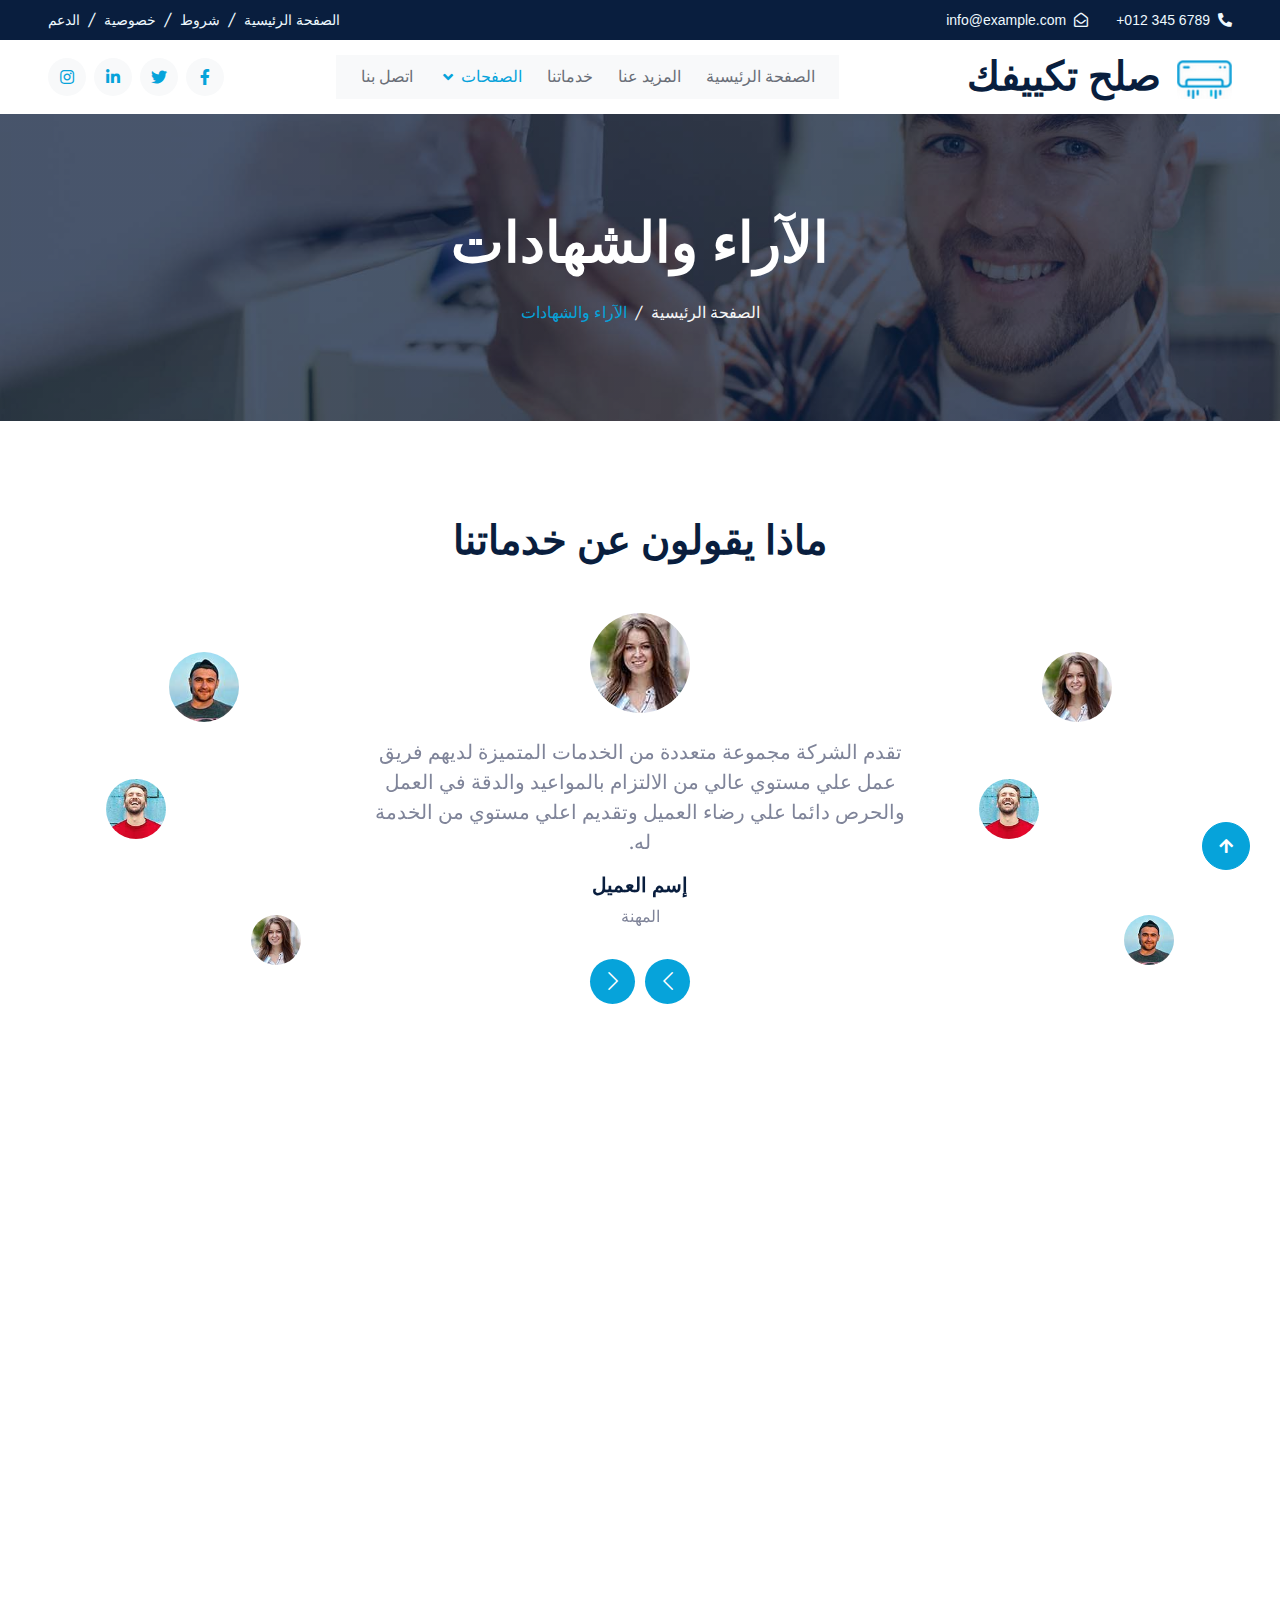
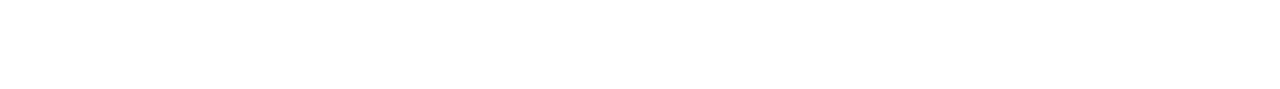
<file: testimonial.html>
<!DOCTYPE html>
<html lang="en" dir="rtl">

<head>
    <meta charset="utf-8">
    <title>صلح تكييفك</title>
    <meta content="width=device-width, initial-scale=1.0" name="viewport">
    <meta content="" name="keywords">
    <meta content="" name="description">

    <!-- Favicon -->
    <link href="img/favicon.ico" rel="icon">

    <!-- Google Web Fonts -->
    <link rel="preconnect" href="https://fonts.googleapis.com">
    <link rel="preconnect" href="https://fonts.gstatic.com" crossorigin>
    <link href="https://fonts.googleapis.com/css2?family=Roboto+Slab:wght@400;600;800&family=Roboto:wght@400;500;700&display=swap" rel="stylesheet"> 

    <!-- Icon Font Stylesheet -->
    <link href="https://cdnjs.cloudflare.com/ajax/libs/font-awesome/5.10.0/css/all.min.css" rel="stylesheet">
    <link href="https://cdn.jsdelivr.net/npm/bootstrap-icons@1.4.1/font/bootstrap-icons.css" rel="stylesheet">

    <!-- Libraries Stylesheet -->
    <link href="lib/animate/animate.min.css" rel="stylesheet">
    <link href="lib/owlcarousel/assets/owl.carousel.min.css" rel="stylesheet">

    <!-- Customized Bootstrap Stylesheet -->
    <link href="css/bootstrap.min.css" rel="stylesheet">

    <!-- Template Stylesheet -->
    <link href="css/style.css" rel="stylesheet">
</head>

<body>
    <!-- Spinner Start -->
    <div id="spinner" class="show bg-white position-fixed translate-middle w-100 vh-100 top-50 start-50 d-flex align-items-center justify-content-center">
        <div class="spinner-grow text-primary" role="status"></div>
    </div>
    <!-- Spinner End -->


    <!-- Topbar Start -->
    <div class="container-fluid bg-dark text-white-50 py-2 px-0 d-none d-lg-block">
        <div class="row gx-0 align-items-center">
            <div class="col-lg-7 px-5 text-end">
                <div class="h-100 d-inline-flex align-items-center ">
                    <small class="fa fa-phone-alt mx-2 me-0"></small>
                    <small class="contact" style="direction: ltr;">+012 345 6789</small>
                </div>
                <div class="h-100 d-inline-flex align-items-center me-4">
                    <small class="far fa-envelope-open mx-2 me-0"></small>
                    <small class="contact" >info@example.com</small>
                </div>
            </div>
            <div class="col-lg-5 px-5 text-start">
                <ol class="breadcrumb justify-content-end mb-0">
                    <li class="breadcrumb-item"><a class="text-white-50 small" href="#">الصفحة الرئيسية</a></li>
                    <li class="breadcrumb-item"><a class="text-white-50 small" href="#">شروط</a></li>
                    <li class="breadcrumb-item"><a class="text-white-50 small" href="#">خصوصية</a></li>
                    <li class="breadcrumb-item"><a class="text-white-50 small" href="#">الدعم</a></li>
                </ol>
            </div>
        </div>
    </div>
    <!-- Topbar End -->


    <!-- Navbar Start -->
    <nav class="navbar navbar-expand-lg bg-white navbar-light sticky-top px-4 px-lg-5">
        <a href="index.html" class="navbar-brand d-flex align-items-center">
            <h1 class="m-0"><img class="img-fluid mx-3 me-0" src="img/icon/icon-02-primary.png" alt="">صلح تكييفك</h1>
        </a>
        <button type="button" class="navbar-toggler" data-bs-toggle="collapse" data-bs-target="#navbarCollapse">
            <span class="navbar-toggler-icon"></span>
        </button>
        <div class="collapse navbar-collapse" id="navbarCollapse">
            <div class="navbar-nav mx-auto bg-light pe-4 py-3 py-lg-0">
                <a href="index.html" class="nav-item nav-link ">الصفحة الرئيسية</a>
                <a href="about.html" class="nav-item nav-link">المزيد عنا</a>
                <a href="service.html" class="nav-item nav-link">خدماتنا</a>
                <div class="nav-item dropdown">
                    <a href="#" class="nav-link dropdown-toggle active" data-bs-toggle="dropdown">الصفحات</a>
                    <div class="dropdown-menu bg-light border-0 m-0">
                        <a href="feature.html" class="dropdown-item"> ميزات</a>
                        <a href="quote.html" class="dropdown-item">عرض أسعار مجاني</a>
                        <a href="team.html" class="dropdown-item">فريق العمل</a>
                        <a href="testimonial.html" class="dropdown-item active">الآراء والشهادات</a>
                    </div>
                </div>
                <a href="contact.html" class="nav-item nav-link">اتصل بنا</a>
            </div>
            <div class="h-100 d-lg-inline-flex align-items-center d-none">
                <a class="btn btn-square rounded-circle bg-light text-primary mx-2 me-0" href=""><i class="fab fa-facebook-f"></i></a>
                <a class="btn btn-square rounded-circle bg-light text-primary mx-2 me-0" href=""><i class="fab fa-twitter"></i></a>
                <a class="btn btn-square rounded-circle bg-light text-primary mx-2 me-0" href=""><i class="fab fa-linkedin-in"></i></a>
                <a class="btn btn-square rounded-circle bg-light text-primary mx-0 me-0 " href=""><i class="fab fa-instagram"></i></a>
            </div>
        </div>
    </nav>
    <!-- Navbar End -->


    <!-- Page Header Start -->
    <div class="container-fluid page-header py-5 mb-5 wow fadeIn" data-wow-delay="0.1s">
        <div class="container text-center py-5">
            <h1 class="display-4 text-white animated slideInDown mb-4">الآراء والشهادات</h1>
            <nav aria-label="breadcrumb animated slideInDown">
                <ol class="breadcrumb justify-content-center mb-0">
                    <li class="breadcrumb-item"><a href="index.html">الصفحة الرئيسية</a></li>
                    <li class="breadcrumb-item active" aria-current="page">الآراء والشهادات</li>
                </ol>
            </nav>
        </div>
    </div>
    <!-- Page Header End -->


    <!-- Testimonial Start -->
    <div class="container-xxl py-5">
        <div class="container">
            <div class="text-center mx-auto wow fadeInUp" data-wow-delay="0.1s" style="max-width: 500px;">
                <h1 class="display-6 mb-5">ماذا يقولون عن خدماتنا</h1>
            </div>
            <div class="row g-5">
                <div class="col-lg-3 d-none d-lg-block">
                    <div class="testimonial-left h-100">
                        <img class="img-fluid animated pulse infinite" src="img/testimonial-1.jpg" alt="">
                        <img class="img-fluid animated pulse infinite" src="img/testimonial-2.jpg" alt="">
                        <img class="img-fluid animated pulse infinite" src="img/testimonial-3.jpg" alt="">
                    </div>
                </div>
                <div class="col-lg-6 wow fadeIn" data-wow-delay="0.5s">
                    <div class="owl-carousel testimonial-carousel">
                        <div class="testimonial-item text-center">
                            <img class="img-fluid mx-auto mb-4" src="img/testimonial-1.jpg" alt="">
                            <p class="fs-5">تقدم الشركة مجموعة متعددة من الخدمات المتميزة لديهم فريق عمل علي مستوي عالي من الالتزام بالمواعيد والدقة في العمل والحرص دائما علي رضاء العميل وتقديم اعلي مستوي من الخدمة له.</p>
                            <h5>إسم العميل</h5>
                            <span>المهنة</span>
                        </div>
                        <div class="testimonial-item text-center">
                            <img class="img-fluid mx-auto mb-4" src="img/testimonial-2.jpg" alt="">
                            <p class="fs-5">تقدم الشركة مجموعة متعددة من الخدمات المتميزة لديهم فريق عمل علي مستوي عالي من الالتزام بالمواعيد والدقة في العمل والحرص دائما علي رضاء العميل وتقديم اعلي مستوي من الخدمة له.</p>
                            <h5>إسم العميل</h5>
                            <span>المهنة</span>
                        </div>
                        <div class="testimonial-item text-center">
                            <img class="img-fluid mx-auto mb-4" src="img/testimonial-3.jpg" alt="">
                            <p class="fs-5">تقدم الشركة مجموعة متعددة من الخدمات المتميزة لديهم فريق عمل علي مستوي عالي من الالتزام بالمواعيد والدقة في العمل والحرص دائما علي رضاء العميل وتقديم اعلي مستوي من الخدمة له.</p>
                            <h5>إسم العميل</h5>
                            <span>المهنة</span>
                        </div>
                    </div>
                </div>
                <div class="col-lg-3 d-none d-lg-block">
                    <div class="testimonial-right h-100">
                        <img class="img-fluid animated pulse infinite" src="img/testimonial-1.jpg" alt="">
                        <img class="img-fluid animated pulse infinite" src="img/testimonial-2.jpg" alt="">
                        <img class="img-fluid animated pulse infinite" src="img/testimonial-3.jpg" alt="">
                    </div>
                </div>
            </div>
        </div>
    </div>
    <!-- Testimonial End -->
        

    <!-- Footer Start -->
    <div class="container-fluid bg-dark footer mt-5 pt-5 wow fadeIn" data-wow-delay="0.1s">
        <div class="container py-5">
            <div class="row g-5">
                <div class="col-md-6">
                    <h1 class="text-white mb-4"><img class="img-fluid ms-3" src="img/icon/icon-02-light.png" alt="">صلح تكييفك</h1>
                    <span>لدينا خدمات فورية للصيانة. وحل جميع الأعطال بالمنزل دون تحريك الجهاز. وتحت إشراف مجموعة من المهندسين المتخصصين .</span>
                </div>
                <div class="col-md-6">
                    <h5 class="text-light mb-4">رسالة إخبارية</h5>
                    <p>اشترك ليصلك كل ماهو جديد.</p>
                    <div class="position-relative">
                        <input class="form-control bg-transparent w-100 py-3 ps-4 pe-5" type="text" placeholder="البريد الألكتروني">
                        <button type="button" class="btn btn-primary py-2 px-3 position-absolute top-0 start-0 mt-2 ms-2">اشتراك</button>
                    </div>
                </div>
                <div class="contact col-lg-3 col-md-6 ">
                    <h5 class="text-light mb-4">ابقى على تواصل</h5>
                    <p><i class="fa fa-map-marker-alt ms-3"></i>123 Street, mansoura, EGY</p>
                    <p><i class="fa fa-phone-alt ms-3"></i>67890 345 012+</p>
                    <p><i class="fa fa-envelope ms-3"></i>info@example.com</p>
                </div>
                <div class="col-lg-3 col-md-6">
                    <h5 class="text-light mb-4">خدماتنا</h5>
                    <a class="btn btn-link" href="">تركيب مكيفات</a>
                    <a class="btn btn-link" href="">خدمات التبريد</a>
                    <a class="btn btn-link" href="">خدمات التدفئة</a>
                    <a class="btn btn-link" href="">عمليات التفتيش السنوية</a>
                </div>
                <div class="col-lg-3 col-md-6">
                    <h5 class="text-light mb-4">روابط سريعة</h5>
                    <a class="btn btn-link" href="">المزيد عنا</a>
                    <a class="btn btn-link" href="">اتصل بنا</a>
                    <a class="btn btn-link" href="">خدماتنا</a>
                    <a class="btn btn-link" href="">الشروط والأحكام</a>
                </div>
                <div class="col-lg-3 col-md-6">
                    <h5 class="text-light mb-4">تابعنا</h5>
                    <div class="d-flex">
                        <a class="btn btn-square rounded-circle ms-1" href=""><i class="fab fa-twitter"></i></a>
                        <a class="btn btn-square rounded-circle ms-1" href=""><i class="fab fa-facebook-f"></i></a>
                        <a class="btn btn-square rounded-circle ms-1" href=""><i class="fab fa-youtube"></i></a>
                        <a class="btn btn-square rounded-circle ms-1" href=""><i class="fab fa-linkedin-in"></i></a>
                    </div>
                </div>
            </div>
        </div>
        <div class="container-fluid copyright">
            <div class="container">
                <div class="row">
                    <div class="col-md-6 text-center text-md-end mb-3 mb-md-0">
                        &copy; <a href="index.html"> صلح تكييفك </a>, جميع الحقوق محفوظة.
                    </div>
                    <div class="col-md-6 text-center text-md-start">
                        <!--/*** This template is free as long as you keep the footer author’s credit link/attribution link/backlink. If you'd like to use the template without the footer author’s credit link/attribution link/backlink, you can purchase the Credit Removal License from "https://htmlcodex.com/credit-removal". Thank you for your support. ***/-->
                        صمم بواسطة <a href="#"> الفارس</a>  موزع من قبل <a href="#">الفارس</a>
                    </div>
                </div>
            </div>
        </div>
    </div>
    <!-- Footer End -->



    <!-- Back to Top -->
    <a href="#" class="btn btn-lg btn-primary btn-lg-square rounded-circle back-to-top"><i class="fas fa-arrow-up"></i></a>


    <!-- JavaScript Libraries -->
    <script src="js/jquery-3.4.1.min.js"></script>
    <script src="js/bootstrap.min.js"></script>
    
    <script src="lib/wow/wow.min.js"></script>
    <script src="lib/easing/easing.min.js"></script>
    <script src="lib/waypoints/waypoints.min.js"></script>
    <script src="lib/owlcarousel/owl.carousel.min.js"></script>
    <script src="lib/counterup/counterup.min.js"></script>
    <script src="lib/parallax/parallax.min.js"></script>
    <!-- Template Javascript -->
    <script src="js/main.js"></script>
</body>

</html>
</file>
<file: css/style.css>
@font-face {
    font-family: roboto;
    src: url(../google-font/RobotoSerif-VariableFont_GRAD\,opsz\,wdth\,wght.ttf);
}


/********** Template CSS **********/
*{
    font-family: roboto;
}
body{
    color: #7F8499;
}
:root {
    --primary: #06A3DA;
    /* --secondary: ; */
    --light: #F6F7F8;
    --dark: #091E3E;
}

.back-to-top {
    position: fixed;
    display: none;
    right: 30px;
    bottom: 30px;
    z-index: 200;
}

a{
    text-decoration: none!important;
}

/*** Spinner ***/
#spinner {
    opacity: 0;
    visibility: hidden;
    transition: opacity .5s ease-out, visibility 0s linear .5s;
    z-index: 99999;
}

#spinner.show {
    transition: opacity .5s ease-out, visibility 0s linear 0s;
    visibility: visible;
    opacity: 1;
}


/*** Button ***/
.btn {
    display: inline-block;
    font-weight: 400;
    line-height: 1.5;
    color: #7F8499;
    text-align: center;
    vertical-align: middle;
    cursor: pointer;
    user-select: none;
    background-color: transparent;
    border: 1px solid transparent;
    padding: 0.375rem 0.75rem;
    font-size: 1rem;
    border-radius: 0px;
    transition: color 0.15s ease-in-out,background-color 0.15s ease-in-out,border-color 0.15s ease-in-out,box-shadow 0.15s ease-in-out;
}
.btn-primary {
    color: #000;
    background-color: #06A3DA;
    border-color: #06A3DA;
}

.btn {
    transition: .5s;
}

.btn.btn-primary,
.btn.btn-outline-primary:hover,
.btn.btn-secondary,
.btn.btn-outline-secondary:hover {
    color: #FFFFFF;
}

.btn.btn-primary:hover {
    background: #0a8bb9 !important;
    border-color: #0a8bb9!important;
}

.btn.btn-secondary:hover {
    background: var(--primary);
    border-color: var(--primary);
}

.btn-square {
    width: 38px;
    height: 38px;
}

.btn-sm-square {
    width: 32px;
    height: 32px;
}

.btn-lg-square {
    width: 48px;
    height: 48px;
}

.btn-square,
.btn-sm-square,
.btn-lg-square {
    padding: 0;
    display: flex;
    align-items: center;
    justify-content: center;
    font-weight: normal;
}



/*** Navbar ***/
.navbar.sticky-top {
    top: -100px;
    transition: .5s;
}

.navbar .navbar-brand img {
    max-height: 60px;
}

.navbar .navbar-nav .nav-link {
    margin-left: 25px;
    padding: 10px 0;
    color: #696E77;
    font-weight: 400;
    outline: none;
}

.navbar .navbar-nav .nav-link:hover,
.navbar .navbar-nav .nav-link.active {
    color: var(--primary);
}

.navbar .dropdown-toggle::after {
    border: none;
    content: "\f107";
    font-family: "Font Awesome 5 Free";
    font-weight: 900;
    vertical-align: middle;
    margin-right: 8px;
}
.dropdown-menu{
    border-radius: 0;
}

.navbar .nav-item:hover .dropdown-menu {
    top: 100%;
    visibility: visible;
    transition: .5s;
    opacity: 1;
    display: block; 
    position: absolute;
    left: auto;
    padding: 0;
}


@media (max-width: 991.98px) {
    .navbar .navbar-brand img {
        max-height: 45px;
    }

    .navbar .navbar-nav {
        margin-top: 20px;
        margin-bottom: 15px;
    }

    .navbar .nav-item .dropdown-menu {
        padding-left: 30px;
    }
}

@media (min-width: 992px) {
    .navbar .nav-item .dropdown-menu {
        display: block;
        border: none;
        margin-top: 0;
        top: 150%;
        right: 0;
        opacity: 0;
        visibility: hidden;
        transition: .5s;
    }

    .navbar .nav-item:hover .dropdown-menu {
        top: 100%;
        visibility: visible;
        transition: .5s;
        opacity: 1;
    }
}


/*** Header ***/
.carousel-caption {
    top: 0;
    left: 0;
    right: 0;
    bottom: 0;
    display: flex;
    align-items: center;
    justify-content: center;
    text-align: center;
    background: rgba(9, 30, 62, .7);
    z-index: 1;
}

.carousel-control-prev,
.carousel-control-next {
    width: 15%;
}

.carousel-control-prev-icon,
.carousel-control-next-icon {
    width: 3rem;
    height: 3rem;
    background-color: #0a8bb9;
    border: 12px solid #0a8bb9;
    border-radius: 3rem;
}

@media (max-width: 768px) {
    #header-carousel .carousel-item {
        position: relative;
        min-height: 450px;
    }
    
    #header-carousel .carousel-item img {
        position: absolute;
        width: 100%;
        height: 100%;
        object-fit: cover;
    }
}

.page-header {
    background: linear-gradient(rgba(9, 30, 62, .7), rgba(9, 30, 62, .7)), url(../img/carousel-1.jpg) center center no-repeat;
    background-size: cover;
}

.page-header .breadcrumb-item a,
.page-header .breadcrumb-item+.breadcrumb-item::before {
    color: var(--light);
}

.page-header .breadcrumb-item a:hover,
.page-header .breadcrumb-item.active {
    color: var(--primary);
}


/*** Facts ***/
.facts {
    
    position: relative;
    background-image: url(../img/carousel-1.jpg);
    background-repeat: no-repeat;
    background-size: cover;
    background-attachment: fixed;
}

.section-background-color {
    position: absolute;
    top: 0;
    left: 0;
    bottom: 0;
    right: 0;
    width: 100%;
    height: 100%;
    z-index: 15;
}

/*** form control ***/
.form-control{
    border-color: #ced4da;
    color: #7F8499;
}


/*** Quote ***/
@media (min-width: 992px) {
    .container.quote {
        max-width: 100% !important;
    }

    .container.quote .quote-text {
        padding-left: calc(((100% - 960px) / 2) + .75rem);
    }

    .container.quote .quote-form {
        padding-right: calc(((100% - 960px) / 2) + .75rem);
    }
}

@media (min-width: 1200px) {
    .container.quote .quote-text  {
        padding-left: calc(((100% - 1140px) / 2) + .75rem);
    }

    .container.quote .quote-form  {
        padding-right: calc(((100% - 1140px) / 2) + .75rem);
    }
}

@media (min-width: 1400px) {
    .container.quote .quote-text  {
        padding-left: calc(((100% - 1320px) / 2) + .75rem);
    }

    .container.quote .quote-form  {
        padding-right: calc(((100% - 1320px) / 2) + .75rem);
    }
}

.container.quote .quote-text {
    position: relative;
    background-image: url(../img/carousel-1.jpg);
    background-repeat: no-repeat;
    background-size: cover;
    background-attachment: fixed;
}
.container.quote .quote-text{

    
}

.container.quote .quote-form {
    position: relative;
    background-image: url(../img/carousel-2.jpg);
    background-repeat: no-repeat;
    background-size: cover;
    background-attachment: fixed;
    background-position-x: -526px;

}

.container.quote .quote-text .h-100,
.container.quote .quote-form .h-100 {
    padding: 6rem 0;
    display: flex;
    flex-direction: column;
    justify-content: center;
    position: relative;
    z-index: 100;
}


/*** Service ***/
.service-item .service-icon {
    width: 90px;
    height: 90px;
    display: flex;
    align-items: center;
    justify-content: center;
}

.service-item .service-icon img {
    max-width: 60px;
    max-height: 60px;
}


/*** Team ***/
.team-item .team-img::before,
.team-item .team-img::after {
    position: absolute;
    content: "";
    width: 0;
    height: 100%;
    top: 0;
    left: 0;
    background: rgba(9, 30, 62, .7);
    transition: .5s;
}

.team-item .team-img::after {
    left: auto;
    right: 0;
}

.team-item:hover .team-img::before,
.team-item:hover .team-img::after {
    width: 50%;
}

.team-item .team-img .team-social {
    position: absolute;
    width: 100%;
    height: 100%;
    top: 0;
    left: 0;
    display: flex;
    align-items: center;
    justify-content: center;
    transition: .5s;
    z-index: 3;
    opacity: 0;
}

.team-item:hover .team-img .team-social {
    transition-delay: .3s;
    opacity: 1;
}


/*** Testimonial ***/
.animated.pulse {
    animation-duration: 1.5s;
}

.testimonial-left,
.testimonial-right {
    position: relative;
}

.testimonial-left img,
.testimonial-right img {
    position: absolute;
    border-radius: 70px;
}

.testimonial-left img:nth-child(1),
.testimonial-right img:nth-child(3) {
    width: 70px;
    height: 70px;
    top: 10%;
    left: 50%;
    transform: translateX(-50%);
}

.testimonial-left img:nth-child(2),
.testimonial-right img:nth-child(2) {
    width: 60px;
    height: 60px;
    top: 50%;
    left: 10%;
    transform: translateY(-50%);
}

.testimonial-left img:nth-child(3),
.testimonial-right img:nth-child(1) {
    width: 50px;
    height: 50px;
    bottom: 10%;
    right: 10%;
}

.testimonial-carousel .owl-item img {
    width: 100px;
    height: 100px;
    border-radius: 100px;
}

.testimonial-carousel .owl-nav {
    margin-top: 30px;
    display: flex;
    justify-content: center;
}

.testimonial-carousel .owl-nav .owl-prev,
.testimonial-carousel .owl-nav .owl-next {
    margin: 0 5px;
    width: 45px;
    height: 45px;
    display: flex;
    align-items: center;
    justify-content: center;
    color: #FFFFFF;
    background: var(--primary);
    border-radius: 45px;
    font-size: 22px;
    transition: .5s;
}

.testimonial-carousel .owl-nav .owl-prev:hover,
.testimonial-carousel .owl-nav .owl-next:hover {
    background: #0a8bb9;
}


/*** Footer ***/
.footer {
    color: #7F8499;
}

.footer .btn.btn-link {
    display: block;
    margin-bottom: 5px;
    padding: 0;
    text-align: right;
    color: #7F8499;
    font-weight: normal;
    text-transform: capitalize;
    transition: .3s;
}

.footer .btn.btn-link::before {
    position: relative;
    content: "\f104";
    font-family: "Font Awesome 5 Free";
    font-weight: 900;
    color: #7F8499;
    margin-left: 10px;
}

.footer .btn.btn-link:hover {
    color: var(--primary);
    letter-spacing: 1px;
    box-shadow: none;
}

.footer .btn.btn-square {
    color: #7F8499;
    border: 1px solid #7F8499;
}

.footer .btn.btn-square:hover {
    color: var(--light);
    border-color: var(--primary);
}

.footer .copyright {
    padding: 25px 0;
    border-top: 1px solid rgba(256, 256, 256, .1);
}

.footer .copyright a {
    color: var(--primary);
}

.footer .copyright a:hover {
    color: #FFFFFF;
}

.position-relative input::placeholder{
    color: #7F8499;
}

.contact,
.contact p{
    font-family: sans-serif;
}
</file>
